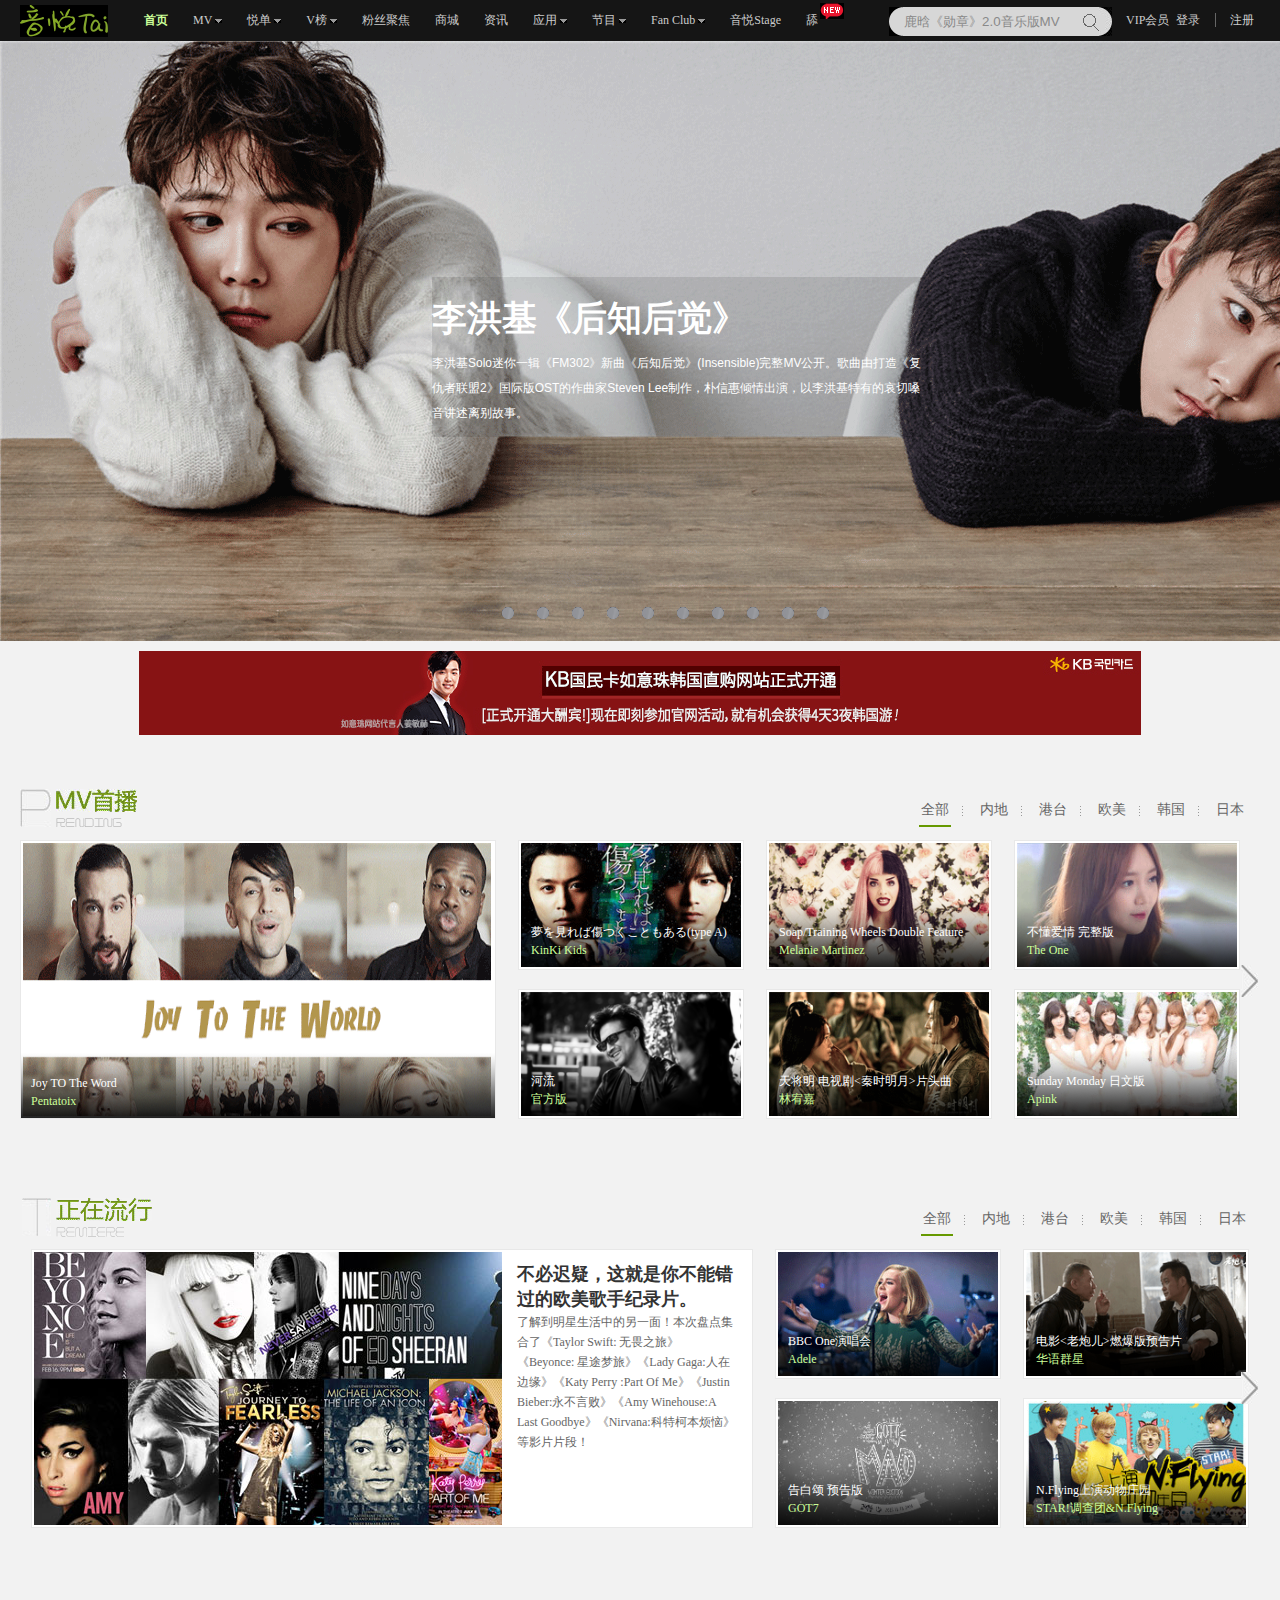
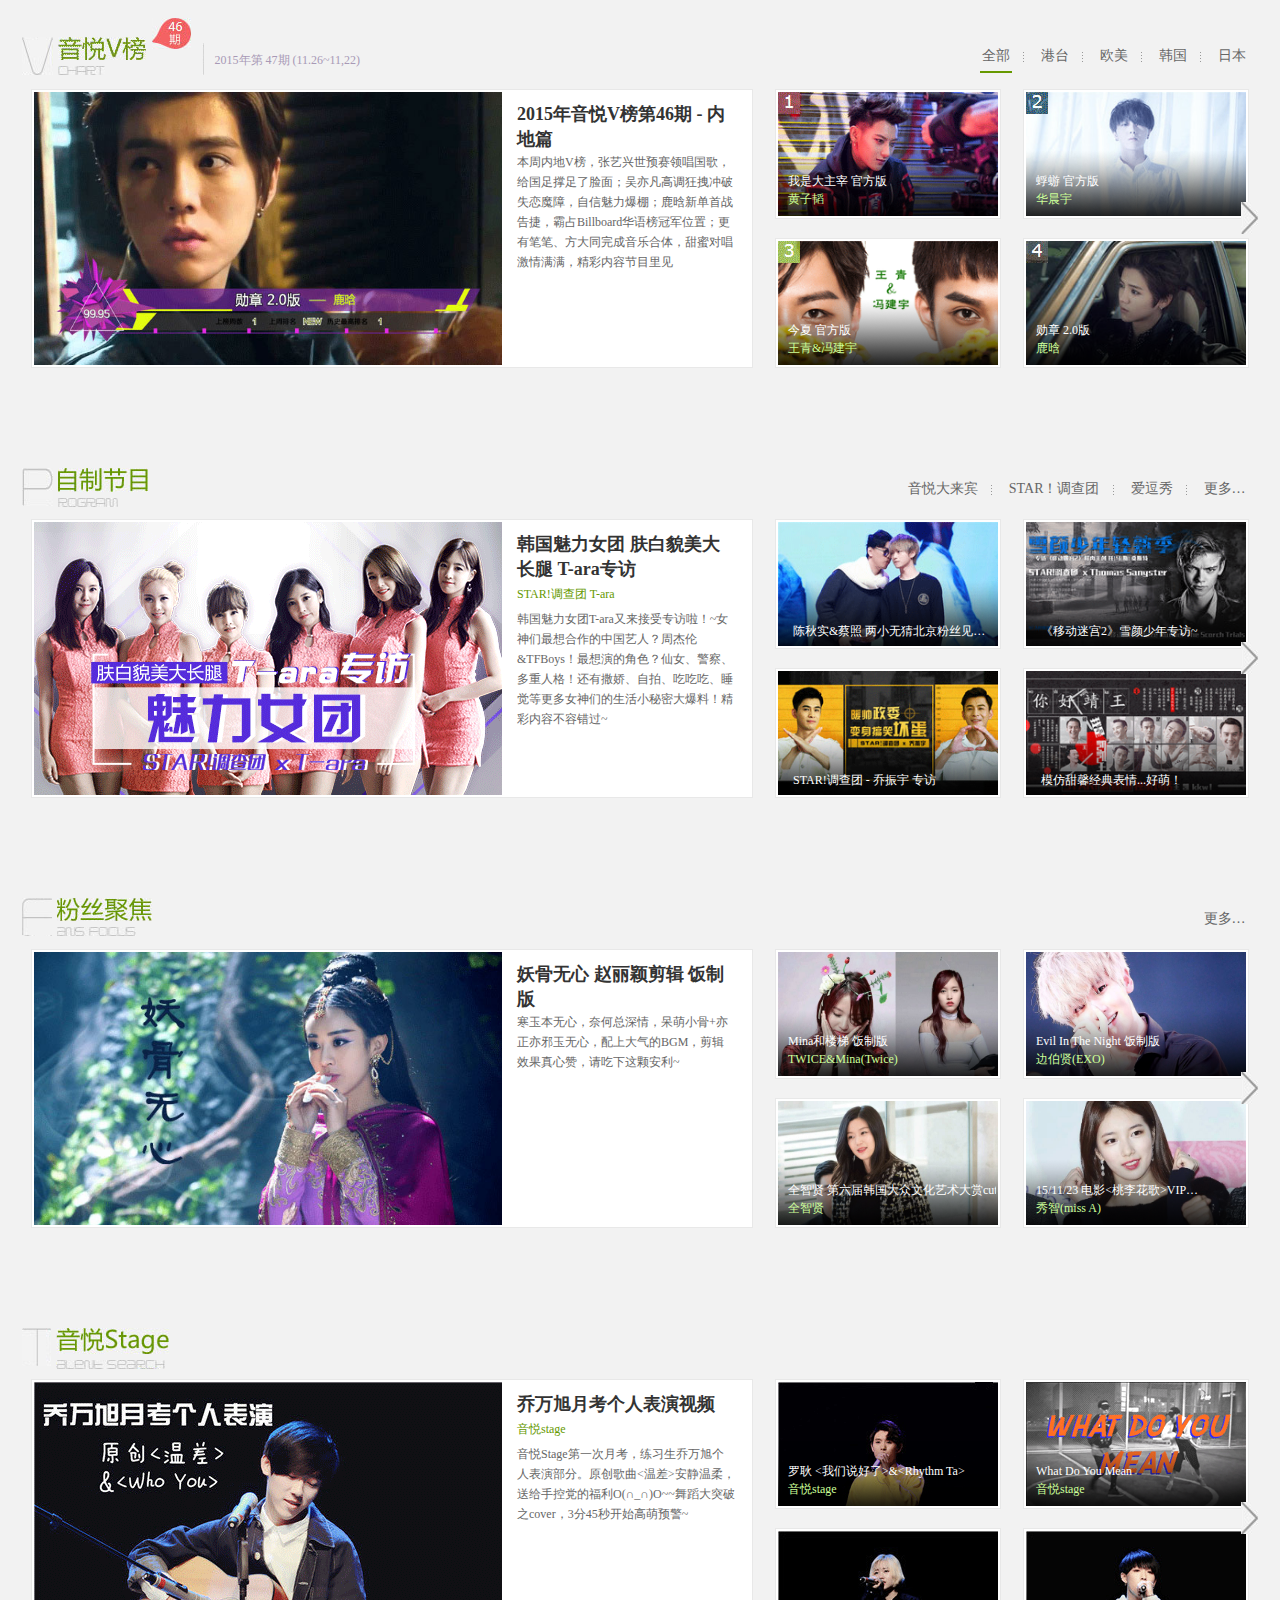
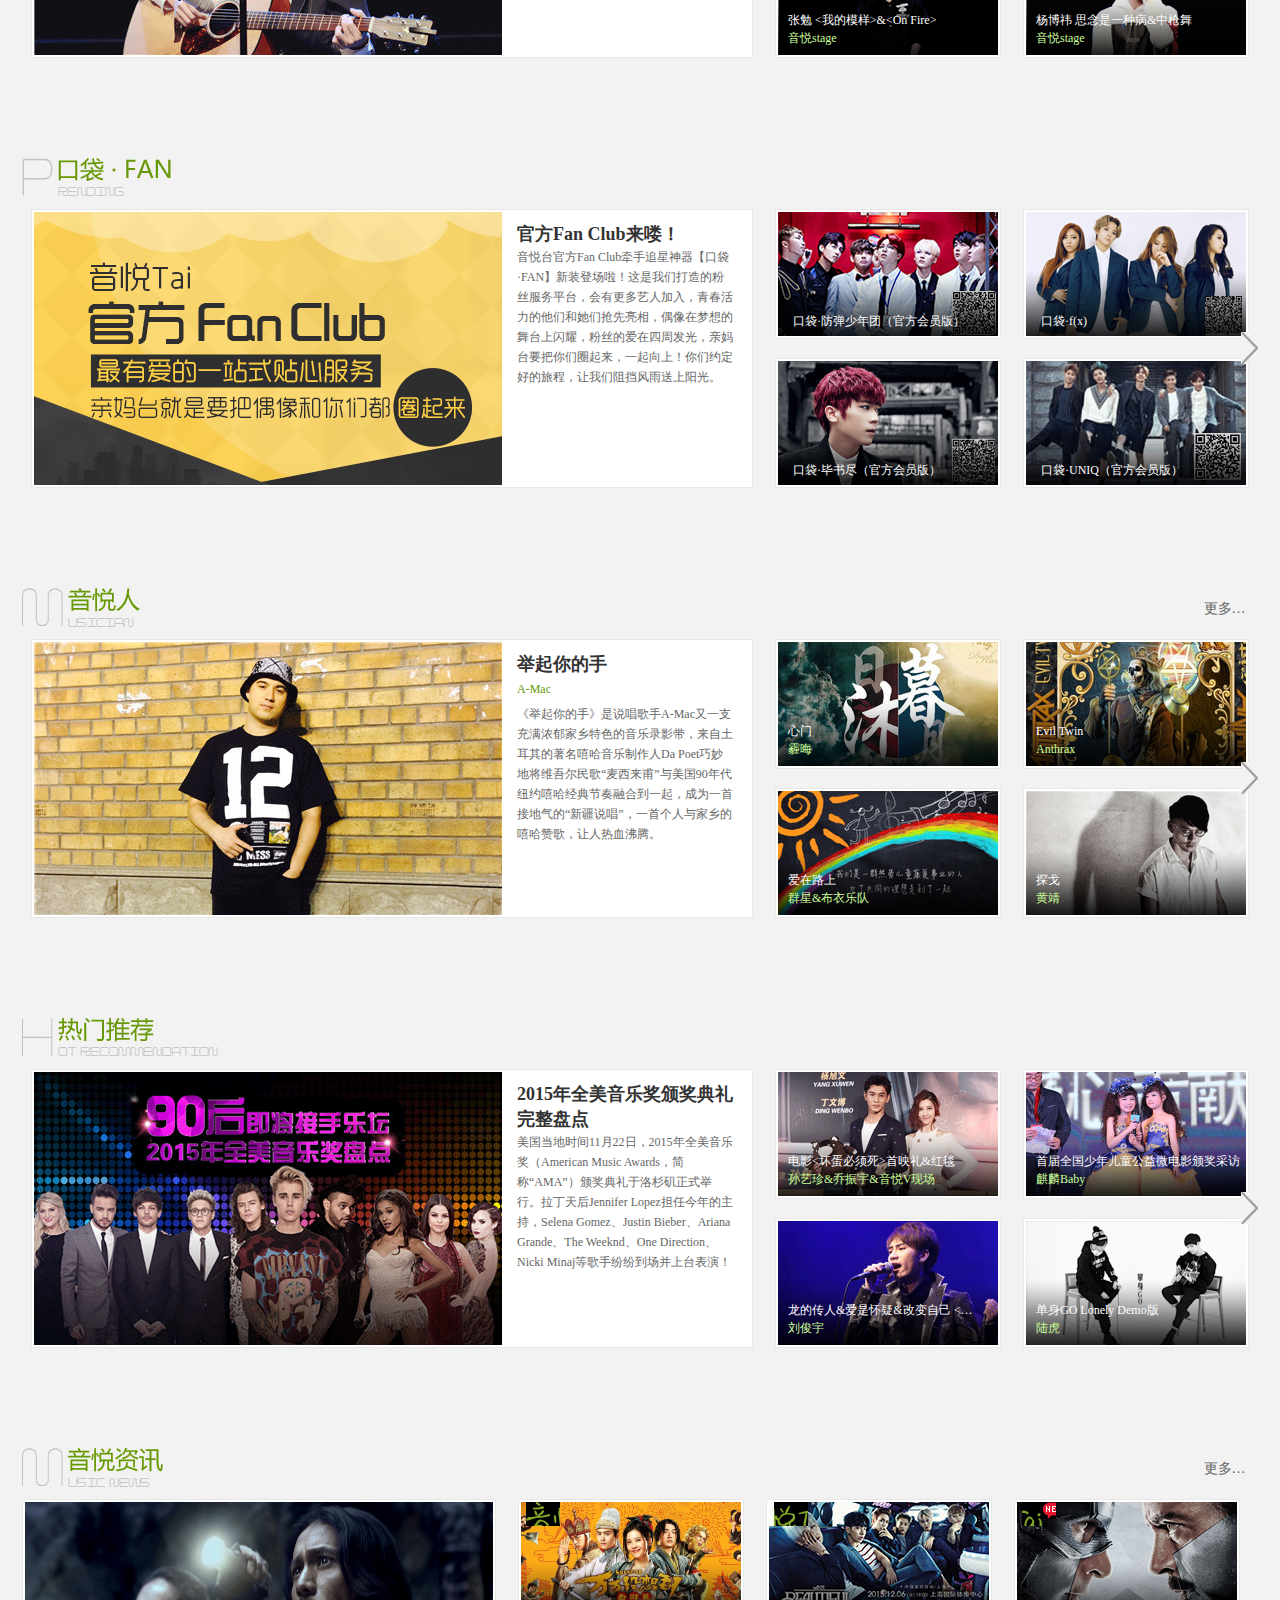
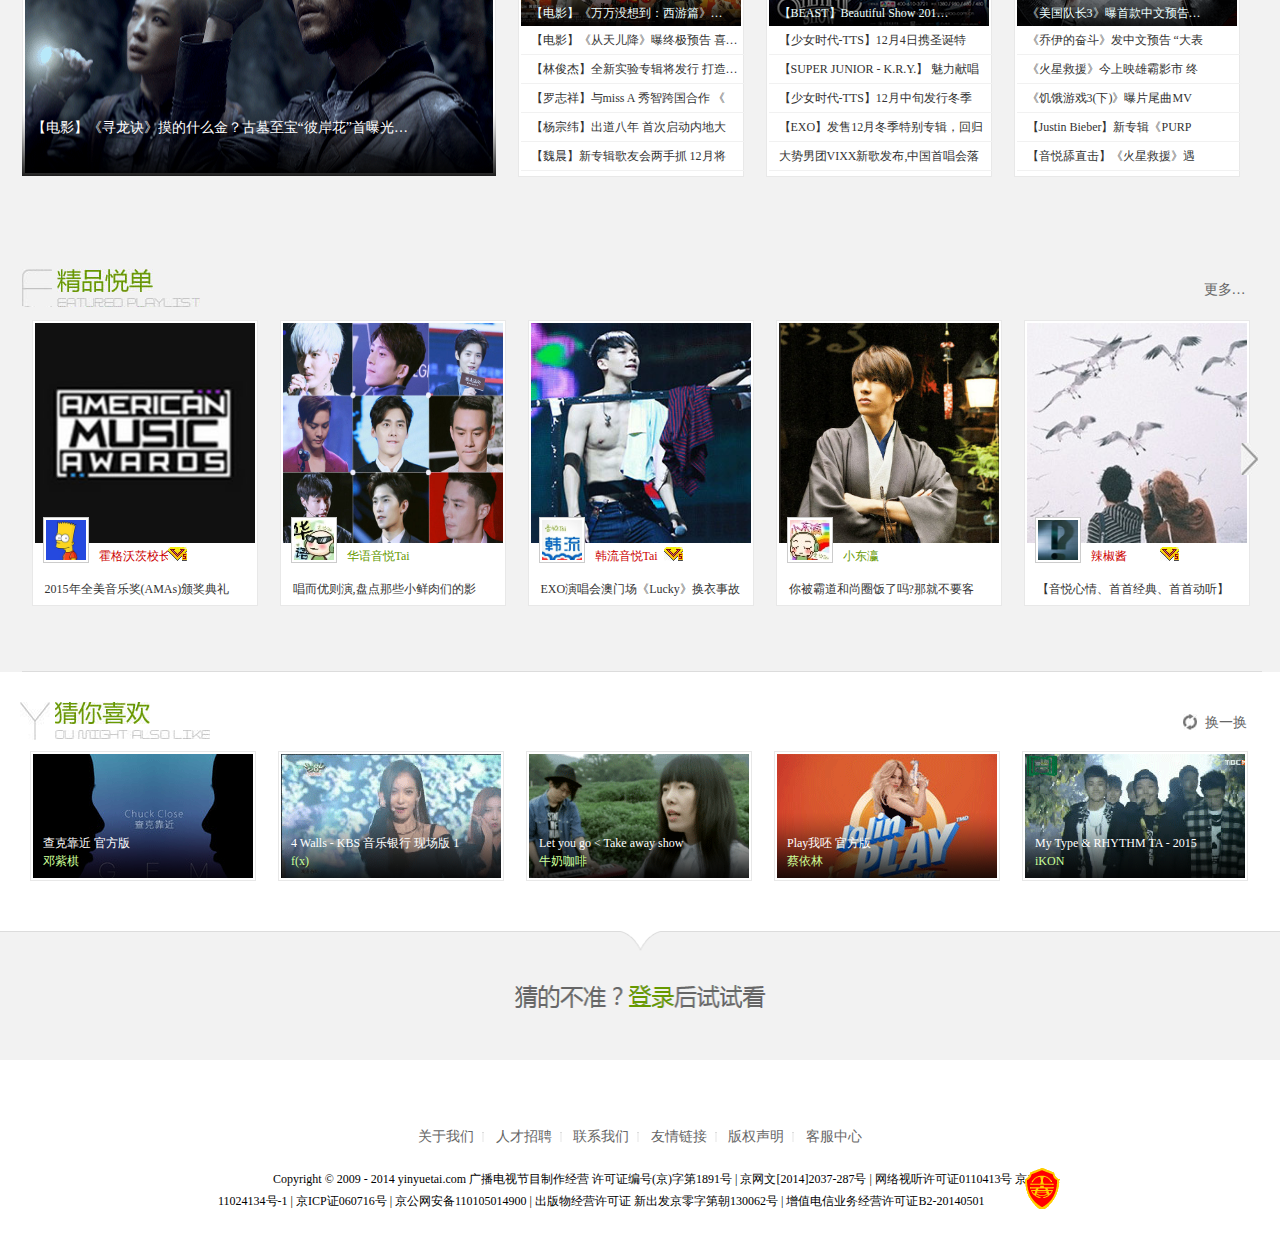
<file: index.html>
<!DOCTYPE html>
<html>
<head>
<meta charset="utf-8">
<title></title>
<script src="js/html5shiv.min.js"></script>
<script src="js/DD_belatedPNG_0.0.8a.js"></script>
<script src="js/jquery-2.2.1.js" ></script>
<script src="js/yinyuetai.js" ></script>
<script>
DD_belatedPNG.fix('.mask,img');
</script>
<link href="css/music.css" rel="stylesheet"/>
</head>
<body>
<div class="header">
	<div class="content">
		<h1><a href="#" class="img">音悦台</a></h1>
		<ul class="nav">
			<li class="navtop M1">
				<a href="#" class="color">首页</a>
			</li>
			<li class="navtop">
				<span class="M1"><a href="MV.html" target="_blank">MV</a></span>
				<b class="f1"></b>
				<ul class="nav1">
					<li><a href="#">MV频道</a></li>
					<li><a href="#">推荐MV</a></li>
					<li><a href="#">全部MV</a></li>
				</ul>
		  </li>
			<li class="navtop">
				<span class="M1"><a href="#">悦单</a></span>
				<b class="f1"></b>
				<ul class="nav1">
					<li><a href="#">推荐悦单</a></li>
					<li><a href="#">悦单达人</a></li>
					<li><a href="#">全部悦单</a></li>
				</ul>
		  </li>
			<li class="navtop">
				<span class="M1"><a href="V.html" target="_blank">V榜</a></span>
				<b class="f1"></b>
				<ul class="nav1">
					<li><a href="#">聚焦</a></li>
					<li><a href="#">打榜动态</a></li>
					<li><a href="#">周单top20</a></li>
					<li><a href="#">月单top10</a></li>
				</ul>
		  </li>
			<li class="navtop M1">
				<a href="#">粉丝聚焦</a>
			</li>
			<li class="navtop M1">
				<a href="#">商城</a>
			</li>
			<li class="navtop M1">
				<a href="#">资讯</a>
			</li>
			<li class="navtop">
					<span class="M1"><a href="#">应用</a></span>
					<b class="f1"></b>
				<ul class="nav1">
					<li><a href="#">移动客户端</a></li>
					<li><a href="#">舔</a></li>
					<li><a href="#">音悦TV</a></li>
					<li><a href="#">桌面客户端</a></li>
				</ul>
		  </li>
			<li class="navtop">
				<span class="M1"><a href="#">节目</a></span>
				<b class="f1"></b>
				<ul class="nav1">
					<li><a href="#">点播节目</a></li>
					<li><a href="#">直播节目</a></li>
				</ul>
		  </li>
			<li class="navtop">
					<span class="M1"><a href="#">Fan Club</a></span>
					<b class="f1"></b>
				<ul class="nav1">
					<li><a href="#">Fan Club</a></li>
					<li><a href="#">口袋 FAN</a></li>
				</ul>
		  </li>
			<li class="navtop M1">
				<a href="#">音悦Stage</a>
			</li>
			<li class="navtop M1">
				<span><a href="#" class="NEW"></a></span>
				<a href="#">舔</a>
			</li>
		</ul>
		<div class="search">
			<div class="left"></div>
			<div class="right"></div>
			<div class="searchR">
				<input type="text" value="鹿晗《勋章》2.0音乐版MV" name="search" />
			</div>
			<input type="submit" value=""  class="submit"/>
		</div>
		<div class="nav2">
			<a href="#" class="login">登录</a>
			<a href="#">注册</a>
		</div>
		<div class="navright" style="width:50px;">
			<a href="#">VIP会员</a>
		</div>
	</div>
</div>
<div class="picimg">
		<span class="mask"></span>
		<div class="music">
			<a href="#" class="index1">
				<span>李洪基《后知后觉》</span>
			</a>
			<a href="#" class="index2">
				<span>李洪基Solo迷你一辑《FM302》新曲《后知后觉》(Insensible)完整MV公开。歌曲由打造《复仇者联盟2》国际版OST的作曲家Steven Lee制作，朴信惠倾情出演，以李洪基特有的哀切嗓音讲述离别故事。</span>
			</a>
		</div>
		<div class="dotlist">
				<a href="#" class="dot"></a>
				<a href="#" class="dot"></a>
				<a href="#" class="dot"></a>
				<a href="#" class="dot"></a>
				<a href="#" class="dot"></a>
				<a href="#" class="dot"></a>
				<a href="#" class="dot"></a>
				<a href="#" class="dot"></a>
				<a href="#" class="dot"></a>
				<a href="#" class="dot"></a>
		</div>
	</div>
<section class="textlist">
	<div class="represent">
			<a href="#">
				<img src="img/kb.png">
			</a>
	</div>
	<ul class="TEXTlist">
		<li class="popularlist">
			<div class="premiere">
				<header>
					<div class="Pleft">
						<span class="P"></span>
						<div>
							<a href="#">
								<h3>MV首播</h3>
								<span class="TU"></span>
							</a>
						</div>
					</div>
					<div class="Pright">
						<a href="#" class="All">全部</a><span></span>
						<a href="#" class="change">内地</a><span></span>
						<a href="#" class="change">港台</a><span></span>
						<a href="#" class="change">欧美</a><span></span>
						<a href="#" class="change">韩国</a><span></span>
						<a href="#" class="change">日本</a>
					</div>
				</header>
				<div class="pictext">
					<div class="pic1">
						<a href="#">
							<img src="img/t.png">
						</a>
						<div class="mask">
							<a href="#">
								<span class="name">Joy TO The Word</span>
								<span class="singer">Pentatoix</span>
							</a>
						</div>
					</div>
					<ul class="image">
						<li class="box">
							<div class="img">
								<a href="#">
									<img src="img/o.png">
								</a>
								<div class="mask">
									<a href="#">
										<span class="name">夢を見れば傷つくこともある(type A)</span>
										<span class="singer">KinKi Kids</span>
									</a>
								</div>
							</div>
						</li>
						<li class="box">
							<div class="img">
								<a href="#">
									<img src="img/p.png">
								</a>
								<div class="mask">
									<a href="#">
										<span class="name">Soap/Training Wheels Double Feature</span>
										<span class="singer">Melanie Martinez</span>
									</a>
								</div>
							</div>
						</li>
						<li class="box special">
							<div class="img">
								<a href="#">
									<img src="img/d.png">
								</a>
								<div class="mask">
									<a href="#">
										<span class="name">不懂爱情 完整版</span>
										<span class="singer">The One</span>
									</a>
								</div>
							</div>
						</li>
						<li class="box">
							<div class="img">
								<a href="#">
									<img src="img/s.png">
								</a>
								<div class="mask">
									<a href="#">
										<span class="name">河流</span>
										<span class="singer">官方版</span>
									</a>
								</div>
							</div>
						</li>
						<li class="box">
							<div class="img">
								<a href="#">
									<img src="img/i.png">
								</a>
								<div class="mask">
									<a href="#">
										<span class="name">天将明 电视剧&lt;秦时明月&gt;片头曲</span>
										<span class="singer">林宥嘉</span>
									</a>
								</div>
							</div>
						</li>
						<li class="box special">
							<div class="img">
								<a href="#">
									<img src="img/l.png">
								</a>
								<div class="mask">
									<a href="#">
										<span class="name">Sunday Monday 日文版</span>
										<span class="singer">Apink</span>
									</a>
								</div>
							</div>
						</li>
					</ul>
				</div>
				<a href="#">
					<span class="trangle1"></span>
				</a>
			</div>
		</li>
		<li class="popularlist">
			<div class="popular">
				<header class="headtop">
					<div class="Pleft">
						<span class="T P"></span>
						<div class="icon">
							<a href="#">
								<h3>正在流行</h3>
								<span class="TU"></span>
							</a>
						</div>
					</div>
					<div class="Pright">
						<a href="#" class="All">全部</a><span></span>
						<a href="#" class="change">内地</a><span></span>
						<a href="#" class="change">港台</a><span></span>
						<a href="#" class="change">欧美</a><span></span>
						<a href="#" class="change">韩国</a><span></span>
						<a href="#" class="change">日本</a>
					</div>
			   </header>
				<div class="introduce">
					<div class="interview">
						<a href="#">
							<img src="img/lx.jpg">
						</a>
						<div class="icoright">
							<a href="#">
								<h4>不必迟疑，这就是你不能错过的欧美歌手纪录片。</h4>
							</a>
								<p>了解到明星生活中的另一面！本次盘点集合了《Taylor Swift: 无畏之旅》《Beyonce: 星途梦旅》《Lady Gaga:人在边缘》《Katy Perry :Part Of Me》《Justin Bieber:永不言败》《Amy Winehouse:A Last Goodbye》《Nirvana:科特柯本烦恼》等影片片段！</p>
						</div>
					</div>
					<ul class="video">
						<li class="box">
							<div class="img">
								<a href="#">
									<img src="img/a.png">
								</a>
								<div class="mask">
									<a href="#">
										<span class="name">BBC One演唱会</span>
										<span class="singer">Adele</span>
									</a>
								</div>
							</div>
						</li>
						<li class="box beyond">
							<div class="img">
								<a href="#">
									<img src="img/f.png">
								</a>
								<div class="mask">
									<a href="#">
										<span class="name">电影&lt;老炮儿&gt;燃爆版预告片</span>
										<span class="singer">华语群星</span>
									</a>
								</div>
							</div>
						</li>
						<li class="box">
							<div class="img">
								<a href="#">
									<img src="img/g.png">
								</a>
								<div class="mask">
									<a href="#">
										<span class="name">告白颂 预告版</span>
										<span class="singer">GOT7</span>
									</a>
								</div>
							</div>
						</li>
						<li class="box beyond">
							<div class="img"> 
								<a href="#">
									<img src="img/n.png">
								</a>
								<div class="mask">
									<a href="#">
										<span class="name">N.Flying上演动物庄园</span>
										<span class="singer">STAR!调查团&amp;N.Flying</span>
									</a>
								</div>
							</div>
						</li>
					</ul>
			   </div>
				<a href="#">
					<span class="trangle2"></span>
				</a>
			</div>
		</li>
		<li class="popularlist">
			<div class="popular  iconR">
				<header class="headtop TOPL">
					<div class="Pleft notice">
						<span class="P"></span>
						<div class="icon iconB">
							<a href="#">
								<h3>音乐V榜</h3>
								<span class="TU"></span>
								<span class="bar"></span>
							<span class="sort"></span>						
							</a>					
						</div>
						<time><a href="#">2015年第 47期 (11.26~11,22)</a></time>
					</div>
					<div class="Pright NavRinght">
						<a href="#" class="All">全部</a><span></span>
						<a href="#" class="change">港台</a><span></span>
						<a href="#" class="change">欧美</a><span></span>
						<a href="#" class="change">韩国</a><span></span>
						<a href="#" class="change">日本</a>					
					</div>
				</header>
				<div class="introduce">
					<div class="interview">
						<a href="#">
							<img src="img/hp.jpg">						
						</a>
						<div class="icoright">
							<a href="#">
								<h4>2015年音悦V榜第46期 - 内地篇</h4>
							</a>
								<p>本周内地V榜，张艺兴世预赛领唱国歌，给国足撑足了脸面；吴亦凡高调狂拽冲破失恋魔障，自信魅力爆棚；鹿晗新单首战告捷，霸占Billboard华语榜冠军位置；更有笔笔、方大同完成音乐合体，甜蜜对唱激情满满，精彩内容节目里见</p>
						</div>
					</div>
					<ul class="video">
						<li class="box">
							<div class="img Videoico">
								<a href="#">
									<img src="img/io.png">								
								</a>
								<div class="mask">
									<a href="#">
										<span class="icO"></span>
										<span class="name">我是大主宰&nbsp;官方版</span>
										<span class="singer">黄子韬</span>									
									</a>							
								</div>
							</div>
						</li>
						<li class="box beyond">
							<div class="img Videoico">
								<a href="#">
									<img src="img/hc.png">								
								</a>
								<div class="mask">
									<a href="#">
										<span class="icO icO1"></span>
										<span class="name">蜉蝣 官方版</span>
										<span class="singer">华晨宇</span>									
									</a>								
								</div>
							</div>
						</li>
						<li class="box">
							<div class="img Videoico">
								<a href="#">
									<img src="img/as.png">								
								</a>
								<div class="mask">
									<a href="#">
										<span class="icO icO2"></span>
										<span class="name">今夏 官方版</span>
										<span class="singer">王青&amp;冯建宇</span>									
									</a>						
								</div>
							</div>
						</li>
						<li class="box beyond">
							<div class="img Videoico"> 
								<a href="#">
									<img src="img/gt.jpg">								
								</a>
								<div class="mask">
									<a href="#">
										<span class="icO icO3"></span>
										<span class="name">勋章 2.0版</span>
										<span class="singer">鹿晗</span>									
									</a>								
								</div>
							</div>
						</li>
					</ul>
				</div>
				<a href="#">
					<span class="trangle2"></span>
				</a>
			</div>
		</li>
		<li class="popularlist">
			<div class="popular">
				<header class="headtop">
				<div class="Pleft letter">
					<span class="P"></span>
					<div>
						<a href="#">
							<h3>自制节目</h3>
							<span class="TU"></span>
						</a>
					</div>
				</div>
				<div class="Pright">
					<a href="#" class="change">音悦大来宾</a><span></span>
					<a href="#" class="change">STAR！调查团</a><span></span>
					<a href="#" class="change">爱逗秀</a><span></span>
					<a href="#" class="change">更多…</a>
				</div>
			  </header>
				<div class="introduce">
					<div class="interview">
						<a href="#">
							<img src="img/tr.png">
						</a>
						<div class="icoright">
							<a href="#">
								<h4>韩国魅力女团 肤白貌美大长腿 T-ara专访</h4>
								<p class="title">STAR!调查团 T-ara</p>
							</a>
								<p>韩国魅力女团T-ara又来接受专访啦！~女神们最想合作的中国艺人？周杰伦&amp;TFBoys！最想演的角色？仙女、警察、多重人格！还有撒娇、自拍、吃吃吃、睡觉等更多女神们的生活小秘密大爆料！精彩内容不容错过~</p>
						</div>
					</div>
					<ul class="video Item">
						<li class="box">
							<div class="img">
								<a href="#">
									<img src="img/15.png">
								</a>
								<div class="mask">
									<a href="#">
										<span class="name">陈秋实&amp;蔡照 两小无猜北京粉丝见…</span>
									</a>
								</div>
							</div>
						</li>
						<li class="box beyond">
							<div class="img">
								<a href="#">
									<img src="img/16.png">
								</a>
								<div class="mask">
									<a href="#">
										<span class="name">《移动迷宫2》雪颜少年专访~</span>
									</a>
								</div>
							</div>
						</li>
						<li class="box">
							<div class="img">
								<a href="#">
									<img src="img/17.png">
								</a>
								<div class="mask">
									<a href="#">
										<span class="name">STAR!调查团 -  乔振宇 专访</span>
									</a>
								</div>
							</div>
						</li>
						<li class="box beyond">
							<div class="img"> 
								<a href="#">
									<img src="img/18.png">
								</a>
								<div class="mask">
									<a href="#">
										<span class="name">模仿甜馨经典表情...好萌！</span>
									</a>
								</div>
							</div>
						</li>
					</ul>
			  </div>
				<a href="#">
					<span class="trangle2"></span>
				</a>
			</div>
		</li>
		<li class="popularlist">		
			<div class="popular">
				<header class="headtop">
						<div class="Pleft">
							<span class="P F"></span>
							<div class="icon fans">
								<a href="#">
									<h3>粉丝聚焦</h3>
									<span class="TU"></span>
								</a>
							</div>
						</div>
						<div class="Pright">
							<a href="#" class="Japan change">更多…</a>
						</div>
			  </header>
				<div class="introduce">
					<div class="interview">
						<a href="#">
							<img src="img/fs.jpg">
						</a>
						<div class="icoright">
							<a href="#">
								<h4>妖骨无心 赵丽颖剪辑 饭制版</h4>
							</a>
								<p>寒玉本无心，奈何总深情，呆萌小骨+亦正亦邪玉无心，配上大气的BGM，剪辑效果真心赞，请吃下这颗安利~ </p>
						</div>
					</div>
					<ul class="video">
						<li class="box">
							<div class="img">
								<a href="#">
									<img src="img/an.jpg">
								</a>
								<div class="mask">
									<a href="#">
										<span class="name">Mina和楼梯 饭制版</span>
										<span class="singer">TWICE&amp;Mina(Twice)</span>
									</a>
								</div>
							</div>
						</li>
						<li class="box beyond">
							<div class="img">
								<a href="#">
									<img src="img/bx.jpg">
								</a>
								<div class="mask">
									<a href="#">
										<span class="name">Evil In The Night 饭制版</span>
										<span class="singer">边伯贤(EXO)</span>
									</a>
								</div>
							</div>
						</li>
						<li class="box">
							<div class="img">
								<a href="#">
									<img src="img/ns.jpg">
								</a>
								<div class="mask">
									<a href="#">
										<span class="name"> 全智贤 第六届韩国大众文化艺术大赏cut 中文字幕</span>
										<span class="singer">全智贤</span>
									</a>
								</div>
							</div>
						</li>
						<li class="box beyond">
							<div class="img"> 
								<a href="#">
									<img src="img/xz.jpg">
								</a>
								<div class="mask">
									<a href="#">
										<span class="name">15/11/23 电影&lt;桃李花歌&gt;VIP…</span>
										<span class="singer">秀智(miss A)</span>
									</a>
								</div>
							</div>
						</li>
					</ul>
			  </div>
				<a href="#">
					<span class="trangle2"></span>
				</a>
			</div>
		</li>
		<li class="popularlist">
			<div class="popular">
				<header class="headtop">
						<div class="Pleft stage">
							<span class="T P"></span>
							<div class="icon">
								<a href="#">
									<h3>音悦Stage</h3>
									<span class="TU"></span>
								</a>
							</div>
						</div>
			  </header>
				<div class="introduce">
					<div class="interview">
						<a href="#">
							<img src="img/lt.png">
						</a>
						<div class="icoright">
							<a href="#">
								<h4>乔万旭月考个人表演视频</h4>
								<p class="title">音悦stage</p>
							</a>
								<p>音悦Stage第一次月考，练习生乔万旭个人表演部分。原创歌曲&lt;温差&gt;安静温柔，送给手控党的福利O(∩_∩)O~~舞蹈大突破之cover，3分45秒开始高萌预警~</p>
						</div>
					</div>
					<ul class="video">
						<li class="box">
							<div class="img">
								<a href="#">
									<img src="img/19.png">
								</a>
								<div class="mask">
									<a href="#">
										<span class="name">罗耿 &lt;我们说好了&gt;&amp;&lt;Rhythm Ta&gt;</span>
										<span class="singer">音悦stage</span>
									</a>
								</div>
							</div>
						</li>
						<li class="box beyond">
							<div class="img">
								<a href="#">
									<img src="img/20.png">
								</a>
								<div class="mask">
									<a href="#">
										<span class="name">What Do You Mean</span>
										<span class="singer">音悦stage</span>
									</a>
								</div>
							</div>
						</li>
						<li class="box">
							<div class="img">
								<a href="#">
									<img src="img/21.png">
								</a>
								<div class="mask">
									<a href="#">
										<span class="name">张勉 &lt;我的模样&gt;&amp;&lt;On Fire&gt;</span>
										<span class="singer">音悦stage</span>
									</a>
								</div>
							</div>
						</li>
						<li class="box beyond">
							<div class="img"> 
								<a href="#">
									<img src="img/22.png">
								</a>
								<div class="mask">
									<a href="#">
										<span class="name">杨博祎 思念是一种病&amp;中枪舞</span>
										<span class="singer">音悦stage</span>
									</a>
								</div>
							</div>
						</li>
					</ul>
			  </div>
				<a href="#">
					<span class="trangle2"></span>
				</a>
			</div>
		</li>
		<li class="popularlist">
			<div class="popular">
				<header class="headtop">
				<div class="Pleft FAN">
					<span class="P"></span>
					<div>
						<a href="#">
							<h3>口袋.FAN</h3>
							<span class="TU"></span>
						</a>
					</div>
				</div>
			  </header>
				<div class="introduce">
					<div class="interview">
						<a href="#">
							<img src="img/23.png">
						</a>
						<div class="icoright">
							<a href="#">
								<h4>官方Fan Club来喽！</h4>
							</a>
								<p>音悦台官方Fan Club牵手追星神器【口袋·FAN】新装登场啦！这是我们打造的粉丝服务平台，会有更多艺人加入，青春活力的他们和她们抢先亮相，偶像在梦想的舞台上闪耀，粉丝的爱在四周发光，亲妈台要把你们圈起来，一起向上！你们约定好的旅程，让我们阻挡风雨送上阳光。</p>
						</div>
					</div>
					<ul class="video Item">
						<li class="box">
							<div class="img">
								<a href="#">
									<img src="img/24.png">
								</a>
								<div class="mask">
									<a href="#">
										<span class="name">口袋·防弹少年团（官方会员版）</span>
									</a>
								</div>
							</div>
						</li>
						<li class="box beyond">
							<div class="img">
								<a href="#">
									<img src="img/25.png">
								</a>
								<div class="mask">
									<a href="#">
										<span class="name">口袋·f(x)</span>
									</a>
								</div>
							</div>
						</li>
						<li class="box">
							<div class="img">
								<a href="#">
									<img src="img/26.png">
								</a>
								<div class="mask">
									<a href="#">
										<span class="name">口袋·毕书尽（官方会员版）</span>
									</a>
								</div>
							</div>
						</li>
						<li class="box beyond">
							<div class="img"> 
								<a href="#">
									<img src="img/27.png">
								</a>
								<div class="mask">
									<a href="#">
										<span class="name">口袋·UNIQ（官方会员版）</span>
									</a>
								</div>
							</div>
						</li>
					</ul>
			  </div>
				<a href="#">
					<span class="trangle2"></span>
				</a>
			</div>
		</li>
		<li class="popularlist">
			<div class="popular">
				<header class="headtop">
						<div class="Pleft Sound">
							<span class="P M"></span>
							<div class="icon">
								<h3>音悦人</h3>
								<span class="TU"></span>
							</div>
						</div>
						<div class="Pright">
							<a href="#" class="Japan change">更多…</a>
						</div>
			  </header>
				<div class="introduce">
					<div class="interview">
						<a href="#">
							<img src="img/28.png">
						</a>
						<div class="icoright">
							<a href="#">
								<h4>举起你的手</h4>
								<p class="title">A-Mac</p>
							</a>
								<p>《举起你的手》是说唱歌手A-Mac又一支充满浓郁家乡特色的音乐录影带，来自土耳其的著名嘻哈音乐制作人Da Poet巧妙地将维吾尔民歌“麦西来甫”与美国90年代纽约嘻哈经典节奏融合到一起，成为一首接地气的“新疆说唱”，一首个人与家乡的嘻哈赞歌，让人热血沸腾。</p>
						</div>
					</div>
					<ul class="video">
						<li class="box">
							<div class="img">
								<a href="#">
									<img src="img/29.png">
								</a>
								<div class="mask">
									<a href="#">
										<span class="name">心门</span>
										<span class="singer">霾晦</span>
									</a>
								</div>
							</div>
						</li>
						<li class="box beyond">
							<div class="img">
								<a href="#">
									<img src="img/30.png">
								</a>
								<div class="mask">
									<a href="#">
										<span class="name">Evil Twin</span>
										<span class="singer">Anthrax</span>
									</a>
								</div>
							</div>
						</li>
						<li class="box">
							<div class="img">
								<a href="#">
									<img src="img/31.png">
								</a>
								<div class="mask">
									<a href="#">
										<span class="name">爱在路上</span>
										<span class="singer">群星&amp;布衣乐队</span>
									</a>
								</div>
							</div>
						</li>
						<li class="box beyond">
							<div class="img"> 
								<a href="#">
									<img src="img/32.png">
								</a>
								<div class="mask">
									<a href="#">
										<span class="name">探戈</span>
										<span class="singer">黄靖</span>
									</a>
								</div>
							</div>
						</li>
					</ul>
			  </div>
				<a href="#">
					<span class="trangle2"></span>
				</a>
			</div>
		</li>
		<li class="popularlist">
			<div class="popular">
				<header class="headtop">
				<div class="Pleft HOT">
					<a href="#">
						<span class="p H"></span>
						<h3>热门推荐</h3>
						<span class="TU"></span>
					</a>
				</div>
			  </header>
				<div class="introduce">
					<div class="interview">
						<a href="#">
							<img src="img/33.png">
						</a>
						<div class="icoright">
							<a href="#">
								<h4>2015年全美音乐奖颁奖典礼完整盘点</h4>
							</a>
								<p>美国当地时间11月22日，2015年全美音乐奖（American Music Awards，简称“AMA”）颁奖典礼于洛杉矶正式举行。拉丁天后Jennifer Lopez担任今年的主持，Selena Gomez、Justin Bieber、Ariana Grande、The Weeknd、One Direction、Nicki Minaj等歌手纷纷到场并上台表演！</p>
						</div>
					</div>
					<ul class="video">
						<li class="box">
							<div class="img">
								<a href="#">
									<img src="img/34.png">
								</a>
								<div class="mask">
									<a href="#">
										<span class="name">电影&lt;坏蛋必须死&gt;首映礼&amp;红毯</span>
										<span class="singer">孙艺珍&amp;乔振宇&amp;音悦V现场</span>
									</a>
								</div>
							</div>
						</li>
						<li class="box beyond">
							<div class="img">
								<a href="#">
									<img src="img/35.png">
								</a>
								<div class="mask">
									<a href="#">
										<span class="name">首届全国少年儿童公益微电影颁奖采访</span>
										<span class="singer">麒麟Baby</span>
									</a>
								</div>
							</div>
						</li>
						<li class="box">
							<div class="img">
								<a href="#">
									<img src="img/36.png">
								</a>
								<div class="mask">
									<a href="#">
										<span class="name">龙的传人&amp;爱是怀疑&amp;改变自己 &lt;…</span>
										<span class="singer">刘俊宇</span>
									</a>
								</div>
							</div>
						</li>
						<li class="box beyond">
							<div class="img"> 
								<a href="#">
									<img src="img/37.png">
								</a>
								<div class="mask">
									<a href="#">
										<span class="name">单身GO Lonely Demo版</span>
										<span class="singer">陆虎</span>
									</a>
								</div>
							</div>
						</li>
					</ul>
			  </div>
				<a href="#">
					<span class="trangle2"></span>
				</a>
			</div>
		</li>
		<li class="popularlist">
			<div class="popular">
				<header class="headtop">
					<div class="Pleft message">
						<span class="P M"></span>
						<div class="icon">
							<a href="#">
								<h3>音悦资讯</h3>
								<span class="TU"></span>
							</a>
						</div>
					</div>
					<div class="Pright">
						<a href="#" class="Japan change">更多…</a>
					</div>
				 </header>
				<div class="connect">
					<div class="tbodyL">
						<div class="tbody">
							<a href="#">
								<img src="img/38.png">
								<span class="mask"></span>
								<span class="singer">【电影】《寻龙诀》摸的什么金？古墓至宝“彼岸花”首曝光…</span>
							</a>
						</div>
					</div>
					<ul class="PIClist">
						<li class="movieRT">
							<div class="picmark">
								<a href="#">
									<img src="img/39.jpg">
									<span class="ico1"></span>
									<span class="mask"></span>
									<span class="name">【电影】《万万没想到：西游篇》…</span>
								</a>
							</div>
							<ul>
								<li><a href="#">【电影】《从天儿降》曝终极预告 喜…</a></li>
								<li><a href="#">【林俊杰】全新实验专辑将发行 打造…</a></li>
								<li><a href="#">【罗志祥】与miss A 秀智跨国合作 《</a></li>
								<li><a href="#">【杨宗纬】出道八年 首次启动内地大</a></li>
								<li><a href="#">【魏晨】新专辑歌友会两手抓 12月将</a></li>
							
							</ul>
						 </li>
							<li class="movieRT">
								<div class="picmark">
									<a href="#">
										<img src="img/sc.png">
										<span class="ico2"></span>
										<span class="mask"></span>
										<span class="name"> 【BEAST】Beautiful Show 201…</span>
									</a>
								</div>
							<ul>
								<li><a href="#">【少女时代-TTS】12月4日携圣诞特</a></li>
								<li><a href="#">【SUPER JUNIOR - K.R.Y.】 魅力献唱</a></li>
								<li><a href="#">【少女时代-TTS】12月中旬发行冬季</a></li>
								<li><a href="#">【EXO】发售12月冬季特别专辑，回归</a></li>
								<li><a href="#">大势男团VIXX新歌发布,中国首唱会落</a></li>
							
							</ul>
						   </li>
							<li class="movieRT boxRt ">
								<div class="picmark">
									<a href="#">
										<img src="img/bb.png">
										<span class="ico3"></span>
										<span class="mask"></span>
										<span class="name">《美国队长3》曝首款中文预告…</span>
									</a>
								</div>
								<ul>
									<li><a href="#">《乔伊的奋斗》发中文预告 “大表</a></li>
									<li><a href="#">《火星救援》今上映雄霸影市 终</a></li>
									<li><a href="#">《饥饿游戏3(下)》曝片尾曲MV </a></li>
									<li><a href="#">【Justin Bieber】新专辑《PURP</a></li>
									<li><a href="#">【音悦舔直击】《火星救援》遇</a></li>
								</ul>
						  </li>
					  </ul>
				</div>
			</div>
		</li>
		<li class="popularlist">
			<div class="popular">
				<header class="headtop">
						<div class="Pleft musicL">
							<span class="P F"></span>
							<div class="icon musicT">
								<a href="#">
									<h3>精品悦单</h3>
									<span class="TU"></span>
								</a>
							</div>
						</div>
						<div class="Pright">
							<a href="#" class="Japan change">更多…</a>
						</div>
				</header>
				<ul class="Singlelist">
					<li class="Yue">
						<div class="IMG">
							<a href="#">
								<img src="img/40.jpg">
							</a>
							<span class="insets">
								<a href="#">
									<img src="img/41.jpg">
								</a>
							</span>
							<p class="Red"><a href="#">霍格沃茨校长</a> <span></span></p>
							<strong><a href="#">2015年全美音乐奖(AMAs)颁奖典礼</a></strong>
						</div>
					</li>
					<li class="Yue">
						<div class="IMG">
							<a href="#">
								<img src="img/42.jpg">
							</a>
							<span class="insets">
								<a href="#">
									<img src="img/43.jpg">
								</a>
							</span>
							<p class="green"><a href="#">华语音悦Tai</a></p>
							<strong><a href="#">唱而优则演,盘点那些小鲜肉们的影</a></strong>
						</div>
					</li>
					<li class="Yue">
						<div class="IMG">
							<a href="#">
								<img src="img/44.jpg">
							</a>
							<span class="insets">
								<a href="#">
									<img src="img/45.jpg">
								</a>
							</span>
							<p class="Red"><a href="#">韩流音悦Tai</a> <span></span></p>
							<strong><a href="#">EXO演唱会澳门场《Lucky》换衣事故</a></strong>
						</div>
					</li>
					<li class="Yue">
						<div class="IMG">
							<a href="#">
								<img src="img/46.jpg">
							</a>
							<span class="insets">
								<a href="#">
									<img src="img/47.jpg">
								</a>
							</span>
							<p class="green"><a href="#">小东瀛</a></p>
							<strong><a href="#">你被霸道和尚圈饭了吗?那就不要客</a></strong>
						</div>
					</li>
					<li class="Yue">
						<div class="IMG">
							<a href="#">
								<img src="img/48.jpg">
							</a>
							<span class="insets">
								<a href="#">
									<img src="img/49.jpg">
								</a>
							</span>
							<p class="Red"><a href="#">辣椒酱</a> <span></span></p>
							<strong><a href="#">【音悦心情、首首经典、首首动听】</a></strong>
						</div>
					</li>
				</ul>
				<a href="#">
					<span class="trangle2"></span>
				</a>
			 </div>
		</li>
	</ul>
</section>
<section class="Like">
	<div class="Lcentent">
		<header>
			<div class="Pleft">
				<span class="P"></span>
				<div>
					<a href="#">
						<h3>猜你喜欢</h3>
						<span class="TU"></span>
					</a>
				</div>
			</div>
			<div class="Pright">
				<a href="#" class="change">换一换 <span></span></a>
			</div>
		</header>
		<ul class="Pictnet">
			<li class="Picsong">
				<div class="img">
					<a href="#">
						<img src="img/l1.png">
					</a>
					<div class="mask">
						<a href="#">
							<span class="name">查克靠近 官方版</span>
							<span class="singer">邓紫棋</span>
						</a>
					</div>
				</div>
			</li>
			<li class="Picsong">
				<div class="img">
					<a href="#">
						<img src="img/l2.png">
					</a>
					<div class="mask">
						<a href="#">
							<span class="name">4 Walls - KBS 音乐银行 现场版 1</span>
							<span class="singer">f(x)</span>
						</a>
					</div>
				</div>
			</li>
			<li class="Picsong">
				<div class="img">
					<a href="#">
						<img src="img/l3.png">
					</a>
					<div class="mask">
						<a href="#">
							<span class="name">Let you go &lt; Take away show</span>
							<span class="singer">牛奶咖啡</span>
						</a>
					</div>
				</div>
			</li>
			<li class="Picsong">
				<div class="img">
					<a href="#">
						<img src="img/l4.png">
					</a>
					<div class="mask">
						<a href="#">
							<span class="name">Play我呸 官方版</span>
							<span class="singer">蔡依林</span>
						</a>
					</div>
				</div>
			</li>
			<li class="Picsong">
				<div class="img">
					<a href="#">
						<img src="img/l5.png">
					</a>
					<div class="mask">
						<a href="#">
							<span class="name">My Type &amp; RHYTHM TA - 2015</span>
							<span class="singer">iKON</span>
						</a>
					</div>
				</div>
			</li>
		
		</ul>
	</div>
</section>
<div class="larger">
	<a href="#">
		<img src="img/dl.png">
	</a>
</div>
<footer class="bottom">
	<div class="link">
		<a href="#">关于我们</a><span></span>
		<a href="#">人才招聘</a><span></span>
		<a href="#">联系我们</a><span></span>
		<a href="#">友情链接</a><span></span>
		<a href="#">版权声明</a><span></span>
		<a href="#">客服中心</a></div>
	<p>Copyright © 2009 - 2014 yinyuetai.com 广播电视节目制作经营 许可证编号(京)字第1891号 | 京网文[2014]2037-287号 | 网络视听许可证0110413号
京ICP备11024134号-1 | 京ICP证060716号 | 京公网安备110105014900 | 出版物经营许可证 新出发京零字第朝130062号 | 增值电信业务经营许可证B2-20140501 </p>
	<span class="pic"></span></footer>
</body>
</html>
</file>
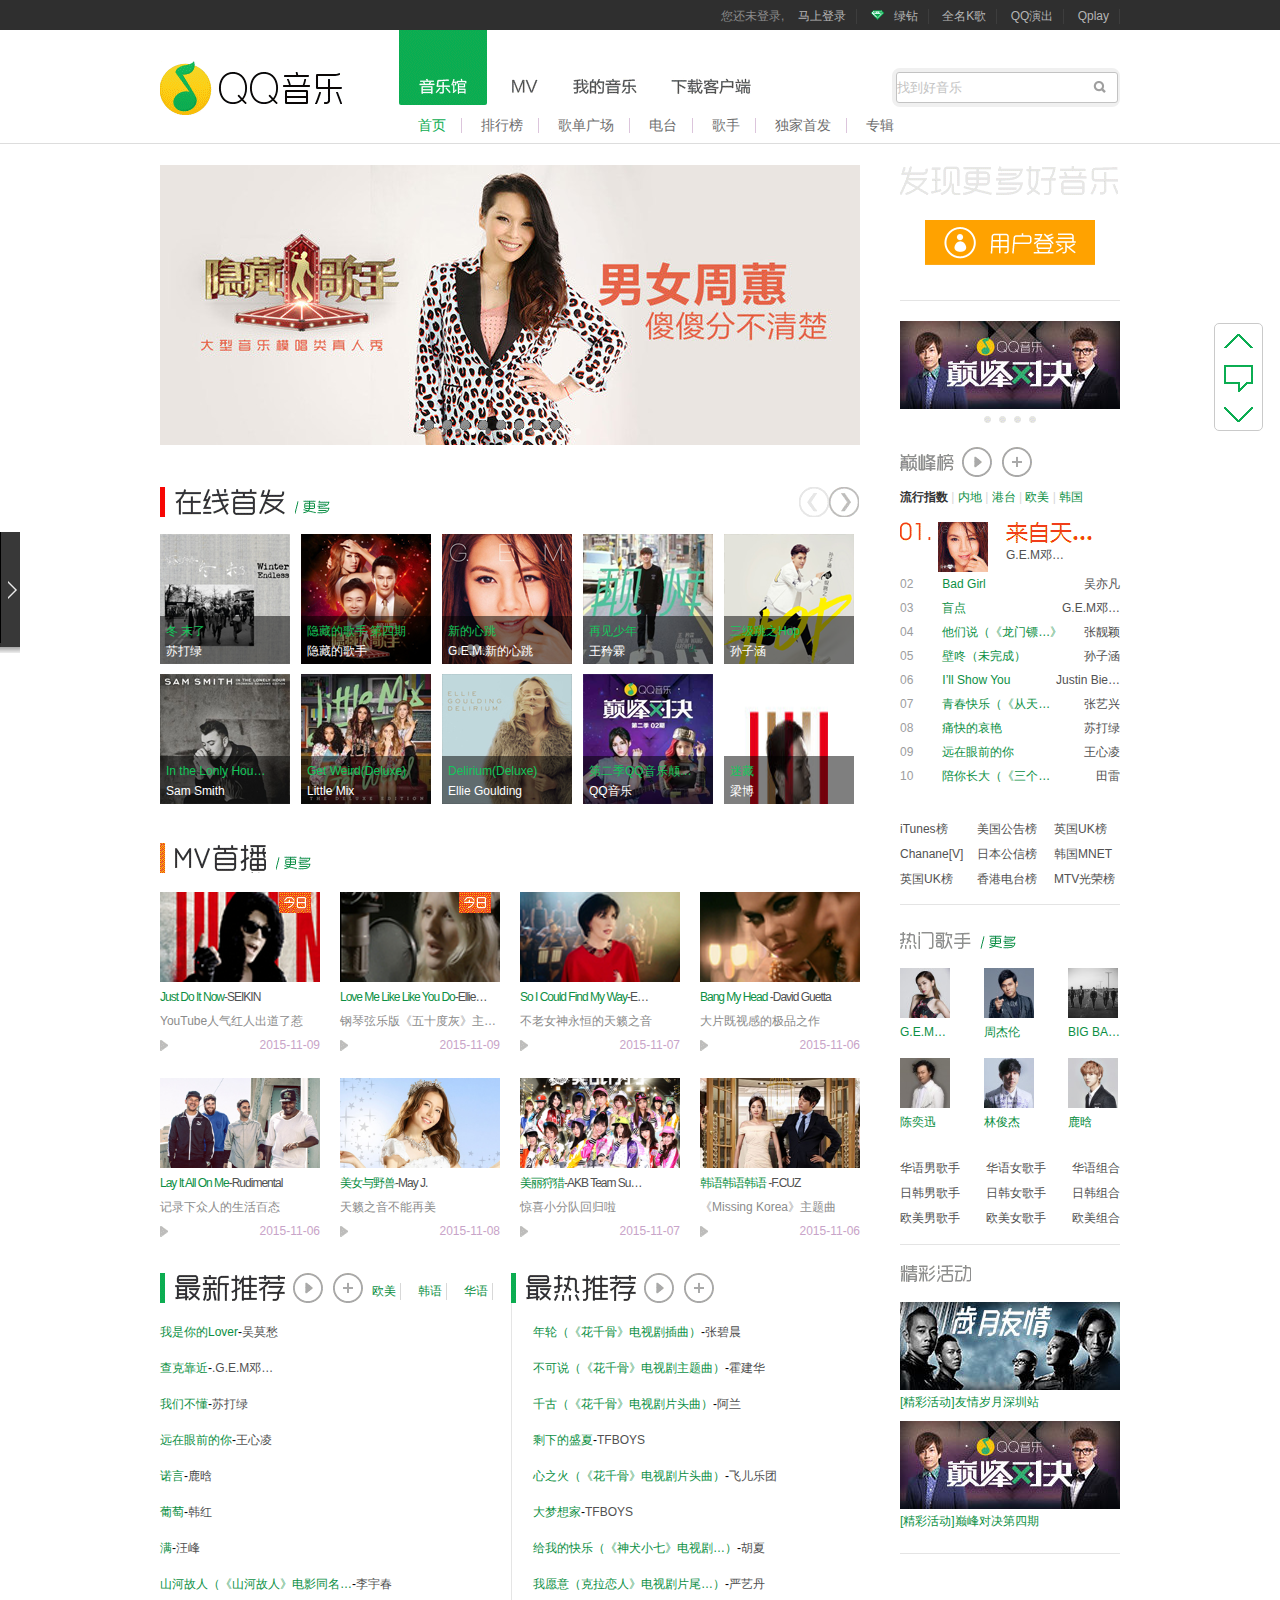
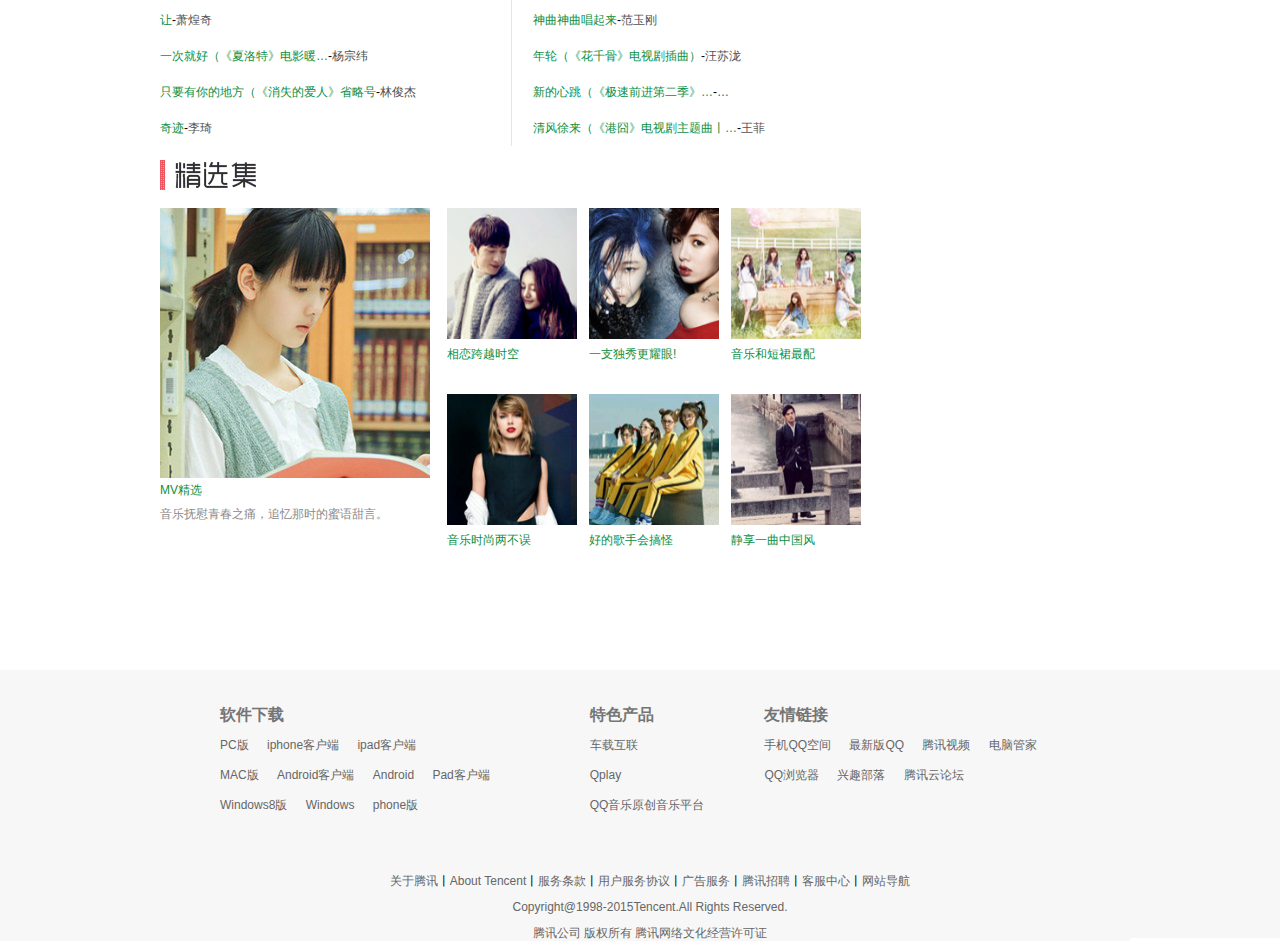
<file: music.html>
<!DOCTYPE html PUBLIC "-//W3C//DTD XHTML 1.0 Strict//EN" "http://www.w3.org/TR/xhtml1/DTD/xhtml1-strict.dtd">
<html xmlns="http://www.w3.org/1999/xhtml">
<head>
<meta http-equiv="Content-Type" content="text/html; charset=utf-8" />
<title>无标题文档</title>
<script src="css/html5shiv.min.js"> </script>
<link href="css/QQ.css" rel="stylesheet" />
</head> 
<body>
<section class="wrap">
	<div class="Headtop">
		<div class="header">
			<div class="nav">
				<a href="#">您还未登录,</a>
				<a href="#" class="A1">马上登录</a>
				<a href="#"><span></span></a><a href="#" class="A1">绿钻</a>
				<a href="#" class="A1">全名K歌</a>
				<a href="#" class="A1">QQ演出</a>
				<a href="#" class="A1">Qplay</a>
			</div>
		</div>	
	</div>
	<div class="Music">
		<div class="MusicH">
			<h1>QQ音乐</h1>
			<div class="MusicL">
				<div class="Musictop">
					<div class="navmusic">
						<a href="#" class="Q1">音乐馆</a>
						<a href="#" class="Q2 Q">
							<span class="SQ1">MV</span>
						</a>
						<a href="#" class="Q3 Q">
							<span class="SQ2">我的音乐</span>
						</a>
						<a href="#" class="Q4 Q">
							<span class="SQ3">下载客户端</span>
						</a>
					</div>
					<div class="Table">
						<input type="text" value="找到好音乐"  class="text"/>
						<input type="submit" value="" class="submit" />	
					</div>
				</div>
				<div class="MusicB">
					<a href="#" class="W1">首页</a><a href="#">排行榜</a><a href="#">歌单广场</a><a href="#">电台</a><a href="#">歌手</a><a href="#">独家首发</a><a href="#" class="special">专辑</a>
				</div>
			</div>
		</div>
	</div>
	<div class="content">
		<div class="Left">
			<div class="leftimg">
				<a href="#" class="R1"></a>
				<div>
					<div class="TU">
						<a href="#"></a>
						<a href="#"></a>
						<a href="#"></a>
						<a href="#"></a>
						<a href="#"></a>
						<a href="#"></a>
						<a href="#"></a>
						<a href="#"></a>
					</div>
				</div>
			</div>
			<div class="Online">
				<div class="leftH">
					<h2>在线首发</h2>
					<a href="#"><span class="Z1">更多</span></a>
					<div class="pic">
						<a href="#"  title="上一页"></a>
						<a href="#" class="Y1" title="下一页"></a>
					</div>
				</div>
				<ul class="OnlineL">
					<li class="box">
						<div class="img">
							<a href="#">
								<img src="image/left-01.png" />
								<span class="mask"></span>
								<span class="E1">冬&nbsp;末了</span>
								<span class="E2">苏打绿</span>
							</a>
						</div>
					</li>
					<li class="box">
						<div class="img">
							<a href="#">
								<img src="image/left-03.png" />
								<span class="mask"></span>
								<span class="E1">隐藏的歌手&nbsp;第四期</span>
								<span class="E2">隐藏的歌手</span>

							</a>
						</div>
					</li>
					<li class="box">
						<div class="img">
							<a href="#">
								<img src="image/left-04.png" />
								<span class="mask"></span>
								<span class="E1">新的心跳</span>
								<span class="E2">G.E.M.新的心跳</span>
							</a>
						</div>
					</li>
					<li class="box">
						<div class="img">
							<a href="#">
								<img src="image/left-05.png" />
								<span class="mask"></span>
								<span class="E1">再见少年</span>
								<span class="E2">王矜霖</span>
							</a>
						</div>
					</li>
					<li class="box W2">
						<div class="img">
							<a href="#">
								<img src="image/left-06.png" />
								<span class="mask"></span>
								<span class="E1">三级跳之Hop</span>
								<span class="E2">孙子涵</span>
							</a>
						</div>
					</li>
					<li class="box">
						<div class="img">
							<a href="#">
								<img src="image/left-07.png" />
								<span class="mask"></span>
								<span class="E1">In the Lonly Hou…</span>
								<span class="E2">Sam Smith</span>
							</a>
						</div>
					</li>
					<li class="box">
						<div class="img">
							<a href="#">
								<img src="image/left-08.png" />
								<span class="mask"></span>
								<span class="E1">Get Weird(Deluxe)</span>
								<span class="E2">Little Mix</span>
							</a>
						</div>
					</li>
					<li class="box">
						<div class="img">
							<a href="#">
								<img src="image/left-09.png" />
								<span class="mask"></span>
								<span class="E1">Delirium(Deluxe)</span>
								<span class="E2">Ellie Goulding</span>
							</a>
						</div>
					</li>
					<li class="box">
						<div class="img">
							<a href="#">
								<img src="image/left-10.png" />
								<span class="mask"></span>
								<span class="E1">第二季QQ音乐颠…</span>
								<span class="E2">QQ音乐</span>
							</a>
						</div>
					</li>
					<li class="box W2">
						<div class="img">
							<a href="#">
								<img src="image/11.png" />
								<span class="mask"></span>
								<span class="E1">迷藏</span>
								<span class="E2">梁博</span>
							</a>
						</div>
					</li>
				</ul>
			</div>
			<div class="Premiere">
				<div class="PremiereH">
					<h2>MV首播</h2>
					<a href="#"><span class="Z1">更多</span></a>
				</div>
				<ul class="musicpic">
					<li>
                    	<a href="#" class="img">
                        	<img src="image/001.png" />
                            <span class="ico"></span>
                        </a>
						<div class="LIST">
							<div class="text">
								<a href="#" class="song">Just Do It Now</a><a href="#" class="singer">-SEIKIN</a>
							</div>
							<p class="explain">YouTube人气红人出道了惹</p>
							<p class="number">
								<span>0</span>
								<mark>2015-11-09</mark>
							</p>
						</div>
                    </li>
                    <li>
                    	<a href="#" class="img">
                        	<img src="image/002.png" />
                            <span class="ico"></span>
                        </a>
						<div class="LIST">
							<div class="text">
								<a href="#" class="song">Love Me Like Like You Do</a><a href="#" class="singer">-Ellie…</a>
							</div>
							<p class="explain">钢琴弦乐版《五十度灰》主…</p>
							<p class="number">
								<span>0</span>
								<mark>2015-11-09</mark>
							</p>
						</div>
                    </li>
                    <li>
                    	<a href="#" class="img">
                        	<img src="image/003.png" />
                        </a>
						<div class="LIST">
							<div class="text">
								<a href="#" class="song">So I Could Find My Way</a><a href="#" class="singer">-E…</a>
							</div>
							<p class="explain">不老女神永恒的天籁之音</p>
							<p class="number">
								<span>1213</span>
								<mark>2015-11-07</mark>
							</p>
						</div>
                    </li>
                    <li class="D1">
                    	<a href="#" class="img">
                        	<img src="image/004.png" />
                        </a>
						<div class="LIST">
							<div class="text">
								<a href="#" class="song"> Bang My Head</a><a href="#" class="singer"> -David Guetta</a>
							</div>
							<p class="explain">大片既视感的极品之作</p>
							<p class="number">
								<span>0</span>
								<mark>2015-11-06</mark>
							</p>
						</div>
                    </li>
                    <li>
                    	<a href="#" class="img">
                        	<img src="image/005.png" />
                        </a>
						<div class="LIST">
							<div class="text">
								<a href="#" class="song">Lay It All On Me</a><a href="#" class="singer">-Rudimental</a>
							</div>
								<p class="explain">记录下众人的生活百态</p>
								<p class="number">
							<span>1008</span>
							<mark>2015-11-06</mark>
							</p>
						</div>
                    </li>
                    <li>
                    	<a href="#" class="img">
                        	<img src="image/006.png" />
                        </a>
						<div class="LIST">
							<div class="text">
								<a href="#" class="song">美女与野兽</a><a href="#" class="singer">-May J.</a>
							</div>
							<p class="explain">天籁之音不能再美</p>
							<p class="number">
								<span>0</span>
								<mark>2015-11-08</mark>
							</p>
						</div>
                    </li>
                    <li>
                    	<a href="#" class="img">
                        	<img src="image/007.png" />
                        </a>
						<div class="LIST">
							<div class="text">
								<a href="#" class="song">美丽狩猎</a><a href="#" class="singer">-AKB Team Su…</a>
							</div>
							<p class="explain">惊喜小分队回归啦</p>
							<p class="number">
								<span>0</span>
								<mark>2015-11-07</mark>
							</p>
						</div>
                    </li>
                    <li class="D1">
                    	<a href="#" class="img">
                        	<img  src="image/008.png" />
                        </a>
						<div class="LIST">
							<div class="text">
								<a href="#" class="song">韩语韩语韩语	</a><a href="#" class="singer">-F.CUZ</a>
							</div>
							<p class="explain">《Missing Korea》主题曲</p>
							<p class="number">
								<span>0</span>
								<mark>2015-11-06</mark>
							</p>
						</div>
                    </li>
				</ul>
			</div>
			<div class="Latest">
				<div class="LatestL">
					<div class="LatestH">
						<h2>最新推荐</h2>
						<div class="picnav">
							<a href="#" title="播放"></a>
							<a href="#" class="M1" title="添加"></a>
						</div>
						<div class="NavR">
							<a href="#">华语</a>
							<a href="#">韩语</a>
							<a href="#">欧美</a>
						</div>
						<ul class="content1">
							<li>
								<a href="#" class="song">我是你的Lover</a>-<a href="#" class="singer">吴莫愁</a>
							</li>
							<li>
								<a href="#" class="song">查克靠近</a>-<a href="#" class="singer">.G.E.M邓…</a>
							</li>
							<li>
								<a href="#" class="song">我们不懂</a>-<a href="#" class="singer">苏打绿</a>
							</li>
							<li>
								<a href="#" class="song">远在眼前的你</a>-<a href="#" class="singer">王心凌</a>
							</li>
							<li>
								<a href="#" class="song">诺言</a>-<a href="#" class="singer">鹿晗</a>
							</li>
							<li>
								<a href="#" class="song">葡萄</a>-<a href="#" class="singer">韩红</a>
							</li>
							<li>
								<a href="#" class="song">满</a>-<a href="#" class="singer">汪峰</a>
							</li>
							<li>
								<a href="#" class="song">山河故人（《山河故人》电影同名…</a>-<a href="#" class="singer">李宇春</a>
							</li>
							<li>
								<a href="#" class="song">让</a>-<a href="#" class="singer">萧煌奇</a>
							</li>
							<li>
								<a href="#" class="song">一次就好（《夏洛特》电影暖…</a>-<a href="#" class="singer">杨宗纬</a>
							</li>
							<li>
								<a href="#" class="song">只要有你的地方（《消失的爱人》省略号</a>-<a href="#" class="singer">林俊杰</a>
							</li>
							<li>
								<a href="#" class="song">奇迹</a>-<a href="#" class="singer">李琦</a>
							</li>
                    	</ul>

					</div>
				</div>
				<div class="LatestR">
					<div class="LatestH">
						<h2>最热推荐</h2>
						<div class="picnav">
							<a href="#" title="播放"></a>
							<a href="#" class="M1" title="添加"></a>
						</div>
					</div>
					<ul class="content2">
						<li>
                        	<a href="#" class="song">年轮（《花千骨》电视剧插曲）</a>-<a href="#" class="singer">张碧晨</a>
                        </li>
                        <li>
                        	<a href="#" class="song">不可说（《花千骨》电视剧主题曲）</a>-<a href="#" class="singer">霍建华</a>
                        </li>
                        <li>
                        	<a href="#" class="song">千古（《花千骨》电视剧片头曲）</a>-<a href="#" class="singer">阿兰</a>
                        </li>
                        <li>
                        	<a href="#" class="song">剩下的盛夏</a>-<a href="#" class="singer">TFBOYS</a>
                        </li>
                        <li>
                        	<a href="#" class="song">心之火（《花千骨》电视剧片头曲）</a>-<a href="#" class="singer">飞儿乐团</a>
                        </li>
                        <li>
                        	<a href="#" class="song">大梦想家</a>-<a href="#" class="singer">TFBOYS</a>
                        </li>
                        <li>
                        	<a href="#" class="song">给我的快乐（《神犬小七》电视剧…）</a>-<a href="#" class="singer">胡夏</a>
                        </li>
                        <li>
                        	<a href="#" class="song">我愿意（克拉恋人》电视剧片尾…）</a>-<a href="#" class="singer">严艺丹</a>
                        </li>
                        <li>
                        	<a href="#" class="song">神曲神曲唱起来</a>-<a href="#" class="singer">范玉刚</a>
                        </li>
                        <li>
                        	<a href="#" class="song">年轮（《花千骨》电视剧插曲）</a>-<a href="#" class="singer">汪苏泷</a>
                        </li>
                        <li>
                        	<a href="#" class="song">新的心跳（《极速前进第二季》…</a>-<a href="#" class="singer">…</a>
                        </li>
                        <li>
                        	<a href="#" class="song">清风徐来（《港囧》电视剧主题曲丨…</a>-<a href="#" class="singer">王菲</a>
                        </li>
					</ul>
				</div>
			</div>
			<div class="Select">
				<h2>精选集</h2>
				<div class="ContentS">
					<div class="MV">
						<a href="#">
							<img src="image/left-001.png" />
						</a>
						<strong><a href="#">MV精选</a></strong>
						<p><a href="#">音乐抚慰青春之痛，追忆那时的蜜语甜言。</a></p>
					</div>
					<ul class="Pictitle">
						<li>
                        	<a href="#">
                            	<img src="image/left-002.png" />
                                <strong><a href="#">相恋跨越时空</a></strong>
                            </a>
                        </li>
                        <li>
                        	<a href="#">
                            	<img src="image/left-003.png" />
                                <strong><a href="#">一支独秀更耀眼!</a></strong>
                            </a>
                        </li>
                        <li>
                        	<a href="#">
                            	<img src="image/left-004.png" />
                                <strong><a href="#">音乐和短裙最配</a></strong>
                            </a>
                        </li>
                        <li class="G1">
                        	<a href="#">
                            	<img src="image/left-005.png" />
                                <strong><a href="#">音乐时尚两不误</a></strong>
                            </a>
                        </li>
                        <li class="G1">
                        	<a href="#">
                            	<img src="image/left-006.png" />
                                <strong><a href="#">好的歌手会搞怪</a></strong>
                            </a>
                        </li>
                        <li class="G1">
                        	<a href="#">
                            	<img src="image/left-007.png" />
                                <strong><a href="#">静享一曲中国风</a></strong>
                            </a>
                        </li>
					</ul>
				</div>	
			</div>
		</div>
		<div class="Right">
			<div class="Login">
				<h1>发现更多好音乐</h1>
				<a href="#">
					<img src="image/right-1.png" />
				</a>
			</div>
			<div class="Duel">
				<a href="#" class="Y2">
					<img src="image/right-002.png" />
				</a>
				<div class="Round">
					<a href="#"></a>
					<a href="#"></a>
					<a href="#"></a>
					<a href="#"></a>
				
				</div>
			</div>
			<div class="Peak">
				<header>
					<h2>巅峰榜</h2>
					<div class="Peakpic">
						<a href="#" title="播放"></a>
						<a href="#" class="M1" title="添加"></a>
					</div>
				</header>
				<nav>
					<a href="#" class="Y1">流行指数</a> | <a href="#">内地</a> | <a href="#">港台</a> | <a href="#">欧美</a> | <a href="#">韩国</a>
				</nav>
			</div>
			<ul class="List">
				<li class="X1">
					<span class="R1">
						<span></span>
						<a href="#" class="R3">
							<img src="image/right-3.png" />
						</a>
					</span>
					<span class="R2">
						<span></span>
						<a href="#">G.E.M邓…</a>
					</span>
				</li>
				<li>
					<span class="number">02</span>
					<a href="#" class="song">Bad Girl</a>
					<a href="#" class="singer">吴亦凡</a>
				</li>
				<li>
					<span class="number">03</span>
					<a href="#" class="song">盲点</a>
					<a href="#" class="singer">G.E.M邓…</a>
				</li>
				<li>
					<span class="number">04</span>
					<a href="#" class="song">他们说（《龙门镖…》</a>
					<a href="#" class="singer">张靓颖</a>
				</li>
				<li>
					<span class="number">05</span>
					<a href="#" class="song">壁咚（未完成）</a>
					<a href="#" class="singer">孙子涵</a>
				</li>
				<li>
					<span class="number">06</span>
					<a href="#" class="song">I’ll Show You</a>
					<a href="#" class="singer">Justin Bie…</a>
				</li>
				<li>
					<span class="number">07</span>
					<a href="#" class="song">青春快乐（《从天…</a>
					<a href="#" class="singer">张艺兴</a>
				</li>
				<li>
					<span class="number">08</span>
					<a href="#" class="song">痛快的哀艳</a>
					<a href="#" class="singer">苏打绿</a>
				</li>
				<li>
					<span class="number">09</span>
					<a href="#" class="song">远在眼前的你</a>
					<a href="#" class="singer">王心凌</a>
				</li>
				<li>
					<span class="number">10</span>
					<a href="#" class="song">陪你长大（《三个…</a>
					<a href="#" class="singer">田雷</a>
				</li>
			</ul>
			<ul class="Musiclist">
			    <li class="T1"><a href="#">iTunes榜</a></li>
			    <li><a href="#">美国公告榜</a></li>
				<li><a href="#">英国UK榜</a></li>
				<li class="T1"><a href="#">Chanane[V]</a></li>
				<li><a href="#">日本公信榜</a></li>
				<li><a href="#">韩国MNET</a></li>
				<li class="T1"><a href="#">英国UK榜</a></li>
				<li><a href="#">香港电台榜</a></li>
				<li><a href="#">MTV光荣榜</a></li>
			</ul>
			<div class="HOtmusic">
				<h2>热门音乐</h2>
				<a href="#"><span>更多</span></a>
				<ul class="HOTsong">
					<li>
						<a href="#">
							<img src="image/right-4.png" />
							<strong><a href="#">G.E.M…</a></strong>
						</a>
					</li>
					<li>
						<a href="#">
							<img src="image/right-5.png" />
							<strong><a href="#">周杰伦</a></strong>
						</a>
					</li>
					<li class="V1">
						<a href="#">
							<img src="image/right-6.png" />
							<strong><a href="#">BIG&nbsp;BA…</a></strong>
						</a>
					</li>
					<li>
						<a href="#">
							<img src="image/right-7.png" />
							<strong><a href="#">陈奕迅</a></strong>
						</a>
					</li>
					<li>
						<a href="#">
							<img src="image/right-8.png" />
							<strong><a href="#">林俊杰</a></strong>
						</a>
					</li>
					<li class="V1">
						<a href="#">
							<img src="image/right-9.png" />
							<strong><a href="#">鹿晗</a></strong>
						</a>
					</li>
				</ul>
			</div>
			<ul class="SingerR">
				<li><a href="#">华语男歌手</a></li>
				<li><a href="#">华语女歌手</a></li>
				<li class="J1"><a href="#">华语组合</a></li>
				<li><a href="#">日韩男歌手</a></li>
				<li><a href="#">日韩女歌手</a></li>
				<li class="J1"><a href="#">日韩组合</a></li>
				<li><a href="#">欧美男歌手</a></li>
				<li><a href="#">欧美女歌手</a></li>
				<li class="J1"><a href="#">欧美组合</a></li>
			</ul>
			<div class="Activity">
				<header>
                    	<h2>精彩活动</h2>
				</header>
				<ul class="ActivityP">
					<li>
						<a href="#">
							<img src="image/right-001.png" />
							<strong><a href="#">[精彩活动]友情岁月深圳站</a></strong>
						</a>
					</li>
					<li>
						<a href="#">
							<img src="image/right-002.png" />
							<strong><a href="#">[精彩活动]巅峰对决第四期</a></strong>
						</a>
					</li>
				</ul>
			</div>
		</div>
	</div>
	<div class="bottom">
		<footer>
			<dl class="footL">
				<dt>
					<h3>软件下载</h3>
				</dt>
				<dd>
					<a href="#">PC版</a>
					<a href="#">iphone客户端</a>
					<a href="#">ipad客户端</a>
				</dd>
				<dd>
					<a href="#">MAC版</a>
					<a href="#">Android客户端</a>
					<a href="#">Android Pad客户端</a>
				</dd>
				<dd>
					<a href="#">Windows8版</a>
					<a href="#">Windows phone版</a>
				</dd>
			</dl>
			<dl class="footC">
				 <dt>
					<h3>特色产品</h3>
				 </dt>
				 <dd>
					<a href="#">车载互联</a>
				 </dd>
				 <dd>
					<a href="#">Qplay</a>
				 </dd>
				 <dd>
					<a href="#">QQ音乐原创音乐平台</a>
				 </dd>
			 </dl>
			 <dl class="footL">
				<dt>
					<h3>友情链接</h3>
				</dt>
				<dd>
					<a href="#">手机QQ空间</a>
					<a href="#">最新版QQ</a>
					<a href="#">腾讯视频</a>
					<a href="#">电脑管家</a>
				</dd>
				<dd>
					<a href="#">QQ浏览器</a>
					<a href="#">兴趣部落</a>
					<a href="#">腾讯云论坛</a>
				</dd>
			</dl>
		</footer>
		<aside>
			<div>
				<a href="#">关于腾讯</a>丨<a href="#">About Tencent</a>丨<a href="#">服务条款</a>丨<a href="#">用户服务协议</a>丨<a href="#">广告服务</a>丨<a href="#">腾讯招聘</a>丨<a href="#">客服中心</a>丨<a href="#">网站导航</a>
			</div>
			<div>
				<a href="#">Copyright@1998-2015Tencent.All Rights Reserved.</a>
			</div>
			<div>
				<a href="#">腾讯公司</a>
				<a href="#">版权所有</a>
				<a href="#">腾讯网络文化经营许可证</a>
			</div>
		</aside>
	</div>
	<div class="FIX">
		<div class="frame">
			<a href="#">
				<span class="link1"></span>
				<span class="link2"></span>
				<span class="link3"></span>
			</a>
		</div>
	</div>
	<a href="#">
		<span class="Lfix"></span>
	</a>
</section>
</body>
</html>
</file>
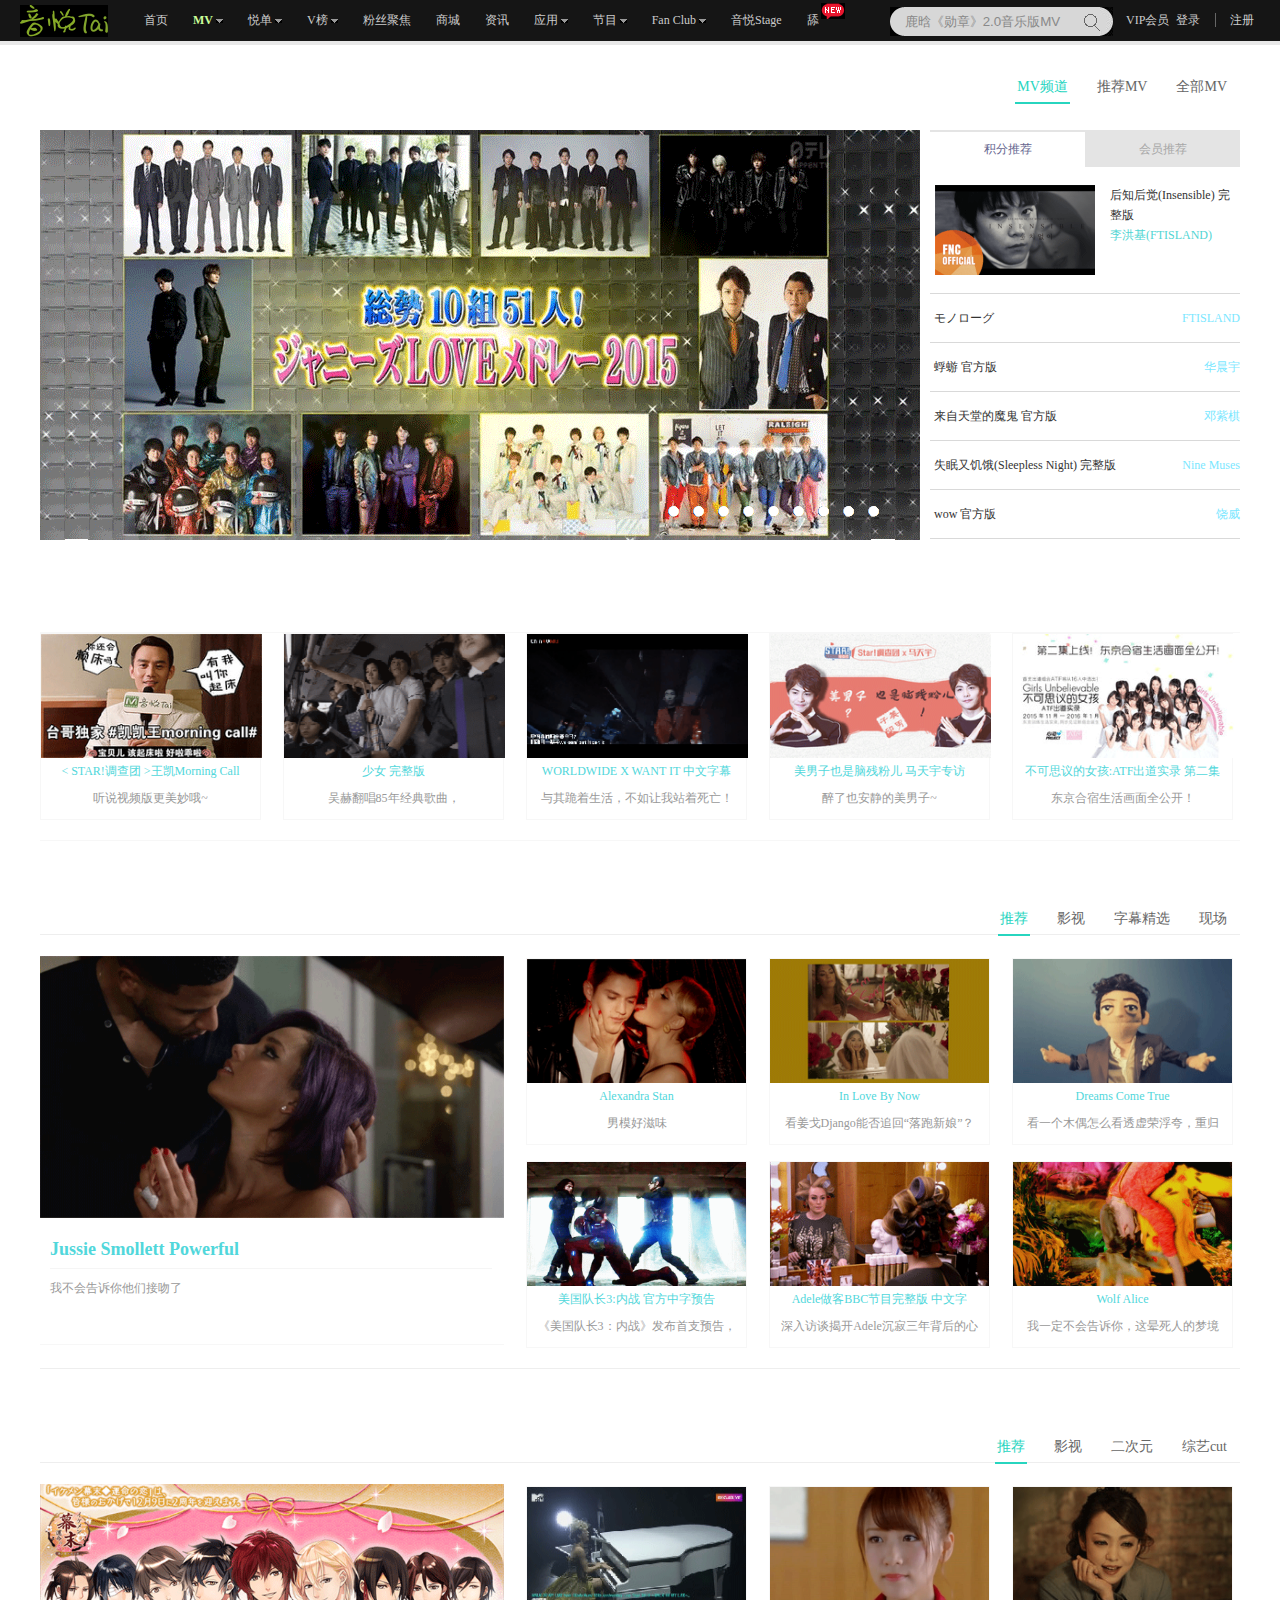
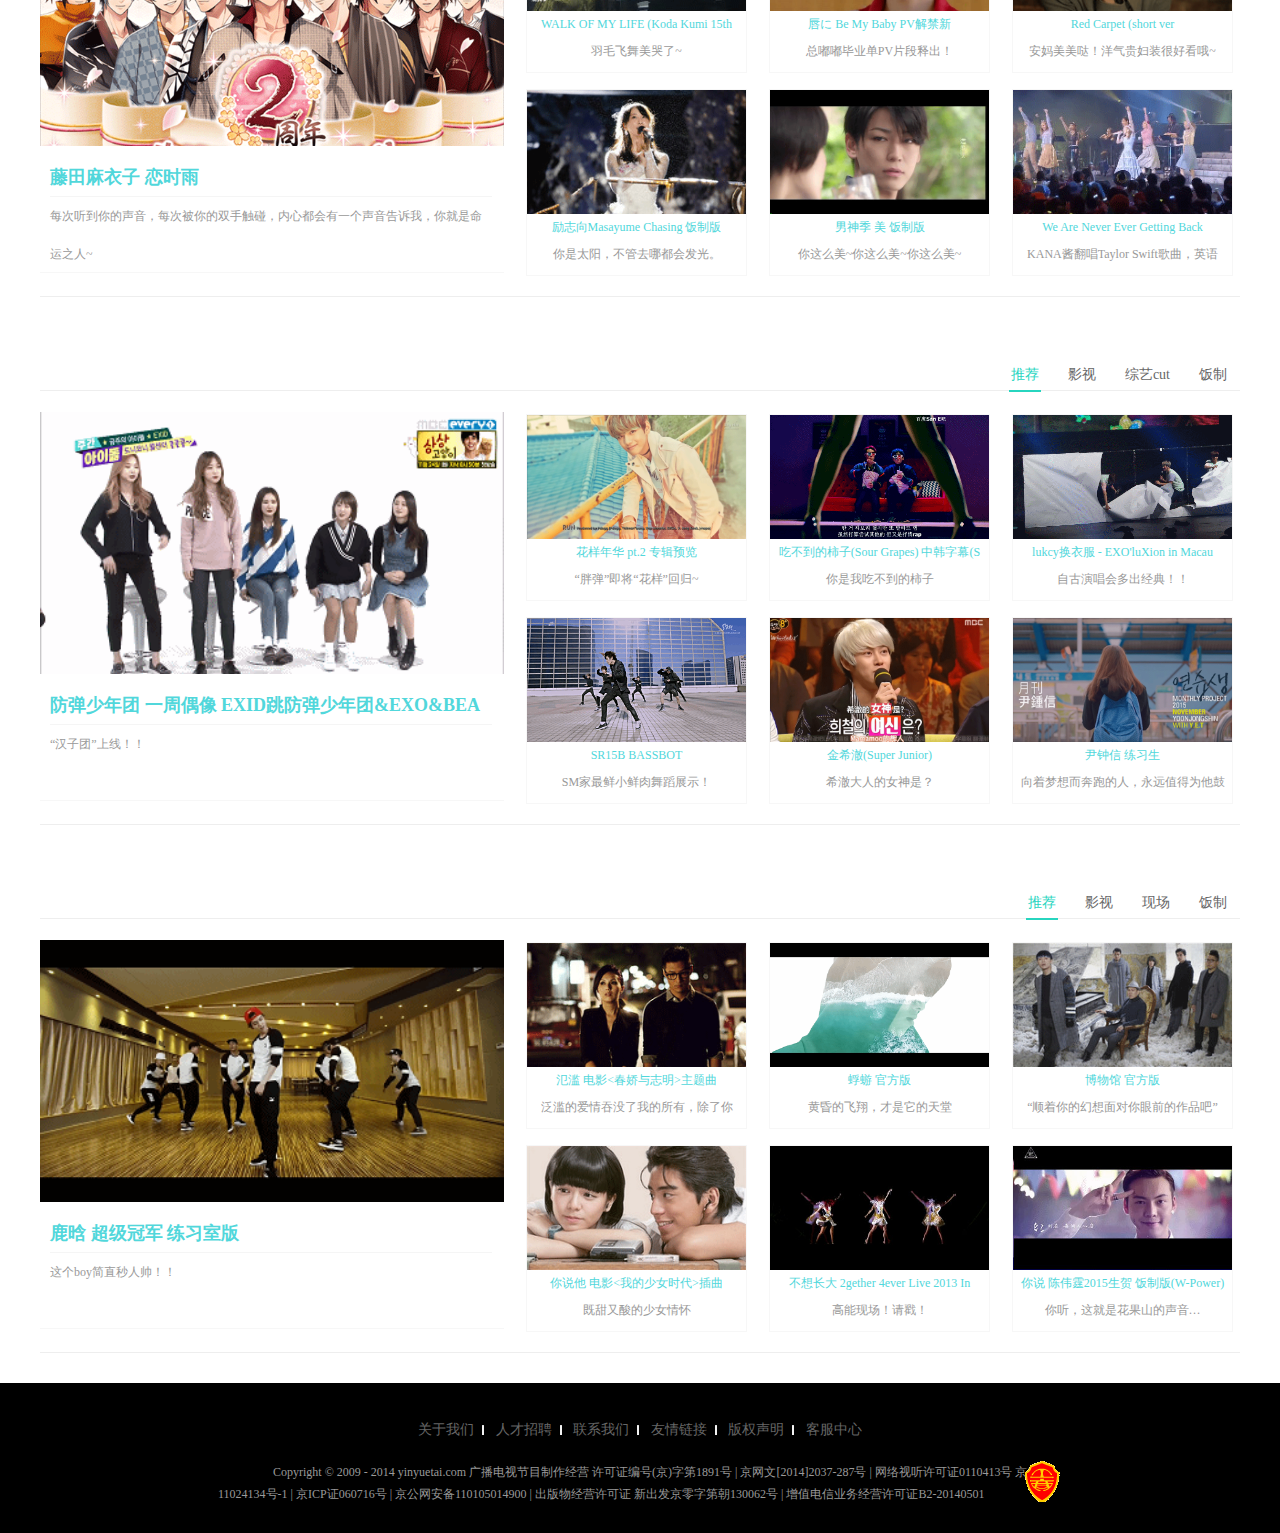
<file: MV.html>
<!DOCTYPE html PUBLIC "-//W3C//DTD XHTML 1.0 Strict//EN" "http://www.w3.org/TR/xhtml1/DTD/xhtml1-strict.dtd">
<html xmlns="http://www.w3.org/1999/xhtml">
<head>
<meta http-equiv="Content-Type" content="text/html; charset=utf-8" />
<title>无标题文档</title>
<script src="js/html5shiv.min.js"></script>
<script src="js/DD_belatedPNG_0.0.8a.js"></script>
<script src="js/jquery-2.2.1.js" ></script>
<script src="js/yinyuetai.js" ></script>
<script>
DD_belatedPNG.fix('.mask,img');
</script>
<link href="css/music.css" rel="stylesheet"/>
</head>
<body>
<div class="header">
	<div class="content">
		<h1><a href="#" class="img">音悦台</a></h1>
		<ul class="nav">
			<li class="navtop M1"><a href="index.html" target="_blank" >首页</a></li>
			<li class="navtop">
				<span class="M1"><a href="#" class="color">MV</a></span>
				<b class="f1"></b>
				<ul class="nav1">
					<li><a href="#">MV频道</a></li>
					<li><a href="#">推荐MV</a></li>
					<li><a href="#">全部MV</a></li>
				</ul>
		  </li>
			<li class="navtop">
				<span class="M1"><a href="#">悦单</a></span>
				<b class="f1"></b>
				<ul class="nav1">
					<li><a href="#">推荐悦单</a></li>
					<li><a href="#">悦单达人</a></li>
					<li><a href="#">全部悦单</a></li>
				</ul>
		  </li>
			<li class="navtop">
				<span class="M1"><a href="V.html" target="_blank">V榜</a></span>
				<b class="f1"></b>
				<ul class="nav1">
					<li><a href="#">聚焦</a></li>
					<li><a href="#">打榜动态</a></li>
					<li><a href="#">周单top20</a></li>
					<li><a href="#">月单top10</a></li>
				</ul>
		  </li>
			<li class="navtop M1"><a href="#">粉丝聚焦</a></li>
			<li class="navtop M1"><a href="#">商城</a></li>
			<li class="navtop M1"><a href="#">资讯</a></li>
			<li class="navtop">
				<span class="M1"><a href="#">应用</a></span>
				<b class="f1"></b>
				<ul class="nav1">
					<li><a href="#">移动客户端</a></li>
					<li><a href="#">舔</a></li>
					<li><a href="#">音悦TV</a></li>
					<li><a href="#">桌面客户端</a></li>
				</ul>
		  </li>
			<li class="navtop">
				<span class="M1"><a href="#">节目</a></span>
				<b class="f1"></b>
				<ul class="nav1">
					<li><a href="#">点播节目</a></li>
					<li><a href="#">直播节目</a></li>
				</ul>
		  </li>
			<li class="navtop">
				<span class="M1"><a href="#">Fan Club</a></span>
				<b class="f1"></b>
				<ul class="nav1">
					<li><a href="#">Fan Club</a></li>
					<li><a href="#">口袋 FAN</a></li>
				</ul>
		  </li>
			<li class="navtop M1"><a href="#">音悦Stage</a></li>
			<li class="navtop M1">
				<span><a href="#" class="NEW"></a></span>
				<a href="#">舔</a>
			</li>
		</ul>
		<div class="search">
			<div class="left"></div>
			<div class="right"></div>
			<div class="searchR">
				<input type="text" value="鹿晗《勋章》2.0音乐版MV" name="search" />
			</div>
			<input type="submit" value=""  class="submit"/>
		</div>
		<div class="nav2">
			<a href="#" class="login">登录</a>
			<a href="#">注册</a>
		</div>
		<div class="navright" style="width:50px;">
			<a href="#">VIP会员</a>
		</div>
	</div>
</div>
<section class="wrap">
	<ul class="classify">
		<li class="channel">
			<header>
				<div class="navLeft">
					<a href="#">
						<h3>MV推荐</h3>
					</a>
				</div>
				<div class="navRight">
					<a href="#" class="nRV">MV频道</a>
					<a href="#" class="NRV">推荐MV</a>
					<a href="#" class="NRV">全部MV</a>
				</div>
			</header>
			<section class="partion">
				<div class="scence">
					<a href="#">
						<img src="img/NVR.png" />
					</a>
					<div class="DOTlist">
						<a href="#" class="DOT"></a>
						<a href="#" class="DOT"></a>
						<a href="#" class="DOT"></a>
						<a href="#" class="DOT"></a>
						<a href="#" class="DOT"></a>
						<a href="#" class="DOT"></a>
						<a href="#" class="DOT"></a>
						<a href="#" class="DOT"></a>
						<a href="#" class="DOT"></a>					</div>
				</div>
				<ul class="integral">
					<li class="TOPtwo">
						<div class="TwoS">
							<a href="#">
								<span>积分推荐</span>
								<span class="ONe">会员推荐</span>
							</a>
						</div>
						<div class="Inpic">
							<a href="#">
								<img src="img/hj.png" />
							</a>
							<aside class="Suger">
								<a href="#">
									<p class="pink">后知后觉(Insensible) 完整版</p>
									<p class="blue">李洪基(FTISLAND)</p>
								</a>
							</aside>
						</div>
					
					</li>
					<li class="ONE">
						<span class="Song"><a href="#">モノローグ</a></span>
						<span class="Singer"><a href="#">FTISLAND</a></span>
					</li>
					<li class="ONE">
						<span class="Song"><a href="#">蜉蝣 官方版</a></span>
						<span class="Singer"><a href="#">华晨宇</a></span>
					</li>
				
				    <li class="ONE">
						<span class="Song"><a href="#">来自天堂的魔鬼 官方版</a></span>
						<span class="Singer"><a href="#">邓紫棋</a></span>
					</li>
				
					<li class="ONE">
						<span class="Song"><a href="#">失眠又饥饿(Sleepless Night) 完整版</a></span>
						<span class="Singer"><a href="#">Nine Muses</a></span>
					</li>
					<li class="ONE">
						<span class="Song"><a href="#">wow 官方版</a></span>
						<span class="Singer"><a href="#">饶威</a></span>
					</li>
				
				</ul>
			</section>
		</li>
		<li class="recommed">
			<header>
				<div class="ntL">
					<a href="#">
						<h3>台哥推荐</h3>
						<span></span>
					</a>
				</div>
			</header>
			<ul class="Reclist">
				<li>
					<a href="#">
						<img src="img/wk.png" />
					</a>
					<p class="title"><a href="#">&lt; STAR!调查团 &gt;王凯Morning Call</a></p>
					<p class="Name"><a href="#">听说视频版更美妙哦~</a></p>
				
				</li>
				<li>
					<a href="#">
						<img src="img/r.png" />
					</a>
					<p class="title"><a href="#">少女 完整版</a></p>
					<p class="Name"><a href="#">吴赫翻唱85年经典歌曲，</a></p>

				
				</li>
				<li>
					<a href="#">
						<img src="img/nt.png" />
					</a>
					<p class="title"><a href="#">WORLDWIDE X WANT IT 中文字幕</a></p>
					<p class="Name"><a href="#">与其跪着生活，不如让我站着死亡！</a></p>

				
				</li>
				<li>
					<a href="#">
						<img src="img/mx.png" />
					</a>
					<p class="title"><a href="#">美男子也是脑残粉儿 马天宇专访</a></p>
					<p class="Name"><a href="#">醉了也安静的美男子~</a></p>

				
				</li>
				<li class="RecR">
					<a href="#">
						<img src="img/al.png" />
					</a>
					<p class="title"><a href="#">不可思议的女孩:ATF出道实录 第二集</a></p>
					<p class="Name"><a href="#">东京合宿生活画面全公开！</a></p>

				
				</li>
			</ul>
		</li>
	
		<li class="recommed">
			<header>
				<div class="ntL RtL">
					<a href="#">
						<h3>欧美</h3>
						<span></span>
					</a>
				</div>
				<div class="navRight BtRight">
					<a href="#" class="nRV">推荐</a>
					<a href="#" class="NRV">影视</a>
					<a href="#" class="NRV">字幕精选</a>
					<a href="#" class="NRV">现场</a>
				</div>
			</header>
			<div class="occident">
				<div class="LeftPIC">
					<a href="#">
						<img src="img/t7.png" />
					</a>
					<div class="Titleent">
						<h2 class="title">
							<a href="#">Jussie Smollett</a>
							<a href="#">Powerful</a>
						</h2>
						<p class="Name"><a href="#">我不会告诉你他们接吻了</a></p>
					</div>
				</div>
				<ul class="occLIST">
					<li>
						<a href="#">
							<img src="img/t1.png" />
						</a>
						<div class="PLIST">
							<p class="title"><a href="#">Alexandra Stan</a></p>
							<p class="Name"><a href="#">男模好滋味</a></p>
						</div>
					</li>
					<li>
						<a href="#">
							<img src="img/t2.png" />
						</a>
						<div class="PLIST">
							<p class="title"><a href="#">In Love By Now</a></p>
							<p class="Name"><a href="#">看姜戈Django能否追回“落跑新娘”？</a></p>
						</div>
					</li>
				
					<li>
						<a href="#">
							<img src="img/t3.png" />
						</a>
						<div class="PLIST">
							<p class="title"><a href="#">Dreams Come True</a></p>
							<p class="Name"><a href="#">看一个木偶怎么看透虚荣浮夸，重归</a></p>
						</div>
					</li>
				
					<li>
						<a href="#">
							<img src="img/t4.png" />
						</a>
						<div class="PLIST">
							<p class="title"><a href="#">美国队长3:内战 官方中字预告</a></p>
							<p class="Name"><a href="#">《美国队长3：内战》发布首支预告，</a></p>
						</div>
					</li>
				
					<li>
						<a href="#">
							<img src="img/t5.png" />
						</a>
						<div class="PLIST">
							<p class="title"><a href="#">Adele做客BBC节目完整版 中文字</a></p>
							<p class="Name"><a href="#">深入访谈揭开Adele沉寂三年背后的心</a></p>
						</div>
					</li>
				
					<li>
						<a href="#">
							<img src="img/t6.png" />
						</a>
						<div class="PLIST">
							<p class="title"><a href="#">Wolf Alice</a></p>
							<p class="Name"><a href="#">我一定不会告诉你，这晕死人的梦境</a></p>
						</div>
					</li>
				</ul>
			</div>
		</li>
		<li class="recommed">
			<header>
				<div class="ntL Japan">
					<a href="#">
						<h3>日本</h3>
						<span></span>
					</a>
				</div>
				<div class="navRight BtRight">
					<a href="#" class="nRV">推荐</a>
					<a href="#" class="NRV">影视</a>
					<a href="#" class="NRV">二次元</a>
					<a href="#" class="NRV">综艺cut</a>
				</div>
			</header>
			<div class="occident">
				<div class="LeftPIC">
					<a href="#">
						<img src="img/r1.png" />
					</a>
					<div class="Titleent">
						<h2 class="title">
							<a href="#">藤田麻衣子</a>
							<a href="#">恋时雨</a>
						</h2>
						<p class="Name"><a href="#">每次听到你的声音，每次被你的双手触碰，内心都会有一个声音告诉我，你就是命运之人~</a></p>
					</div>
				</div>
				<ul class="occLIST">
					<li>
						<a href="#">
							<img src="img/r2.png" />
						</a>
						<div class="PLIST">
							<p class="title"><a href="#">WALK OF MY LIFE (Koda Kumi 15th</a></p>
							<p class="Name"><a href="#">羽毛飞舞美哭了~</a></p>
						</div>
					</li>
					<li>
						<a href="#">
							<img src="img/r3.png" />
						</a>
						<div class="PLIST">
							<p class="title"><a href="#">唇に Be My Baby PV解禁新</a></p>
							<p class="Name"><a href="#">总嘟嘟毕业单PV片段释出！</a></p>
						</div>
					</li>
				
					<li>
						<a href="#">
							<img src="img/r4.png" />
						</a>
						<div class="PLIST">
							<p class="title"><a href="#">Red Carpet (short ver</a></p>
							<p class="Name"><a href="#">安妈美美哒！洋气贵妇装很好看哦~</a></p>
						</div>
					</li>
				
					<li>
						<a href="#">
							<img src="img/r5.png" />
						</a>
						<div class="PLIST">
							<p class="title"><a href="#">励志向Masayume Chasing 饭制版</a></p>
							<p class="Name"><a href="#">你是太阳，不管去哪都会发光。</a></p>
						</div>
					</li>
				
					<li>
						<a href="#">
							<img src="img/r6.png" />
						</a>
						<div class="PLIST">
							<p class="title"><a href="#">男神季 美 饭制版</a></p>
							<p class="Name"><a href="#">你这么美~你这么美~你这么美~</a></p>
						</div>
					</li>
				
					<li>
						<a href="#">
							<img src="img/r7.png" />
						</a>
						<div class="PLIST">
							<p class="title"><a href="#">We Are Never Ever Getting Back</a></p>
							<p class="Name"><a href="#">KANA酱翻唱Taylor Swift歌曲，英语</a></p>
						</div>
					</li>
				</ul>
			</div>
		</li>
			<li class="recommed">
			<header>
				<div class="ntL Korean">
					<a href="#">
						<h3>韩语</h3>
						<span></span>
					</a>
				</div>
				<div class="navRight BtRight">
					<a href="#" class="nRV">推荐</a>
					<a href="#" class="NRV">影视</a>
					<a href="#" class="NRV">综艺cut</a>
					<a href="#" class="NRV">饭制</a>
				</div>
			</header>
			<div class="occident">
				<div class="LeftPIC">
					<a href="#">
						<img src="img/h1.png" />
					</a>
					<div class="Titleent">
						<h2 class="title">
							<a href="#">防弹少年团</a>
							<a href="#">一周偶像 EXID跳防弹少年团&amp;EXO&amp;BEA</a>
						</h2>
						<p class="Name"><a href="#">“汉子团”上线！！</a></p>
					</div>
				</div>
				<ul class="occLIST">
					<li>
						<a href="#">
							<img src="img/h2.png" />
						</a>
						<div class="PLIST">
							<p class="title"><a href="#">花样年华 pt.2 专辑预览</a></p>
							<p class="Name"><a href="#">“胖弹”即将“花样”回归~</a></p>
						</div>
					</li>
					<li>
						<a href="#">
							<img src="img/h3.png" />
						</a>
						<div class="PLIST">
							<p class="title"><a href="#">吃不到的柿子(Sour Grapes) 中韩字幕(S </a></p>
							<p class="Name"><a href="#">你是我吃不到的柿子</a></p>
						</div>
					</li>
				
					<li>
						<a href="#">
							<img src="img/h4.png" />
						</a>
						<div class="PLIST">
							<p class="title"><a href="#">lukcy换衣服 - EXO'luXion in Macau</a></p>
							<p class="Name"><a href="#">自古演唱会多出经典！！</a></p>
						</div>
					</li>
				
					<li>
						<a href="#">
							<img src="img/h5.png" />
						</a>
						<div class="PLIST">
							<p class="title"><a href="#">SR15B BASSBOT</a></p>
							<p class="Name"><a href="#">SM家最鲜小鲜肉舞蹈展示！</a></p>
						</div>
					</li>
				
					<li>
						<a href="#">
							<img src="img/h6.png" />
						</a>
						<div class="PLIST">
							<p class="title"><a href="#">金希澈(Super Junior)</a></p>
							<p class="Name"><a href="#">希澈大人的女神是？</a></p>
						</div>
					</li>
				
					<li>
						<a href="#">
							<img src="img/h7.png" />
						</a>
						<div class="PLIST">
							<p class="title"><a href="#">尹钟信 练习生</a></p>
							<p class="Name"><a href="#">向着梦想而奔跑的人，永远值得为他鼓</a></p>
						</div>
					</li>
				</ul>
			</div>
		</li>
		<li class="recommed">
			<header>
				<div class="ntL Chinese">
					<a href="#">
						<h3>华语</h3>
						<span></span>
					</a>
				</div>
				<div class="navRight BtRight">
					<a href="#" class="nRV">推荐</a>
					<a href="#" class="NRV">影视</a>
					<a href="#" class="NRV">现场</a>
					<a href="#" class="NRV">饭制</a>
				</div>
			</header>
			<div class="occident">
				<div class="LeftPIC">
					<a href="#">
						<img src="img/z1.png" />
					</a>
					<div class="Titleent">
						<h2 class="title">
							<a href="#">鹿晗</a>
							<a href="#">超级冠军 练习室版</a>
						</h2>
						<p class="Name"><a href="#">这个boy简直秒人帅！！</a></p>
					</div>
				</div>
				<ul class="occLIST">
					<li>
						<a href="#">
							<img src="img/z2.png" />
						</a>
						<div class="PLIST">
							<p class="title"><a href="#">氾滥 电影&lt;春娇与志明&gt;主题曲</a></p>
							<p class="Name"><a href="#"> 泛滥的爱情吞没了我的所有，除了你</a></p>
						</div>
					</li>
					<li>
						<a href="#">
							<img src="img/z3.png" />
						</a>
						<div class="PLIST">
							<p class="title"><a href="#">蜉蝣 官方版</a></p>
							<p class="Name"><a href="#">黄昏的飞翔，才是它的天堂</a></p>
						</div>
					</li>
				
					<li>
						<a href="#">
							<img src="img/z4.png" />
						</a>
						<div class="PLIST">
							<p class="title"><a href="#">博物馆 官方版</a></p>
							<p class="Name"><a href="#">“顺着你的幻想面对你眼前的作品吧”</a></p>
						</div>
					</li>
				
					<li>
						<a href="#">
							<img src="img/z5.png" />
						</a>
						<div class="PLIST">
							<p class="title"><a href="#">你说他 电影&lt;我的少女时代&gt;插曲</a></p>
							<p class="Name"><a href="#">既甜又酸的少­女情怀</a></p>
						</div>
					</li>
				
					<li>
						<a href="#">
							<img src="img/z6.jpg" />
						</a>
						<div class="PLIST">
							<p class="title"><a href="#">不想长大 2gether 4ever Live 2013 In</a></p>
							<p class="Name"><a href="#">高能现场！请戳！</a></p>
						</div>
					</li>
				
					<li>
						<a href="#">
							<img src="img/z7.jpg" />
						</a>
						<div class="PLIST">
							<p class="title"><a href="#">你说 陈伟霆2015生贺 饭制版(W-Power)</a></p>
							<p class="Name"><a href="#"> 你听，这就是花果山的声音…</a></p>
						</div>
					</li>
				</ul>
			</div>
		</li>
	</ul>
</section>
<footer class="bottom Bottom">
	<div class="link">
		<a href="#">关于我们</a><span></span>
		<a href="#">人才招聘</a><span></span>
		<a href="#">联系我们</a><span></span>
		<a href="#">友情链接</a><span></span>
		<a href="#">版权声明</a><span></span>
		<a href="#">客服中心</a></div>
	<p>Copyright © 2009 - 2014 yinyuetai.com 广播电视节目制作经营 许可证编号(京)字第1891号 | 京网文[2014]2037-287号 | 网络视听许可证0110413号
京ICP备11024134号-1 | 京ICP证060716号 | 京公网安备110105014900 | 出版物经营许可证 新出发京零字第朝130062号 | 增值电信业务经营许可证B2-20140501 </p>
	<span class="pic"></span>
	
</footer>
</body>
</html>
</file>
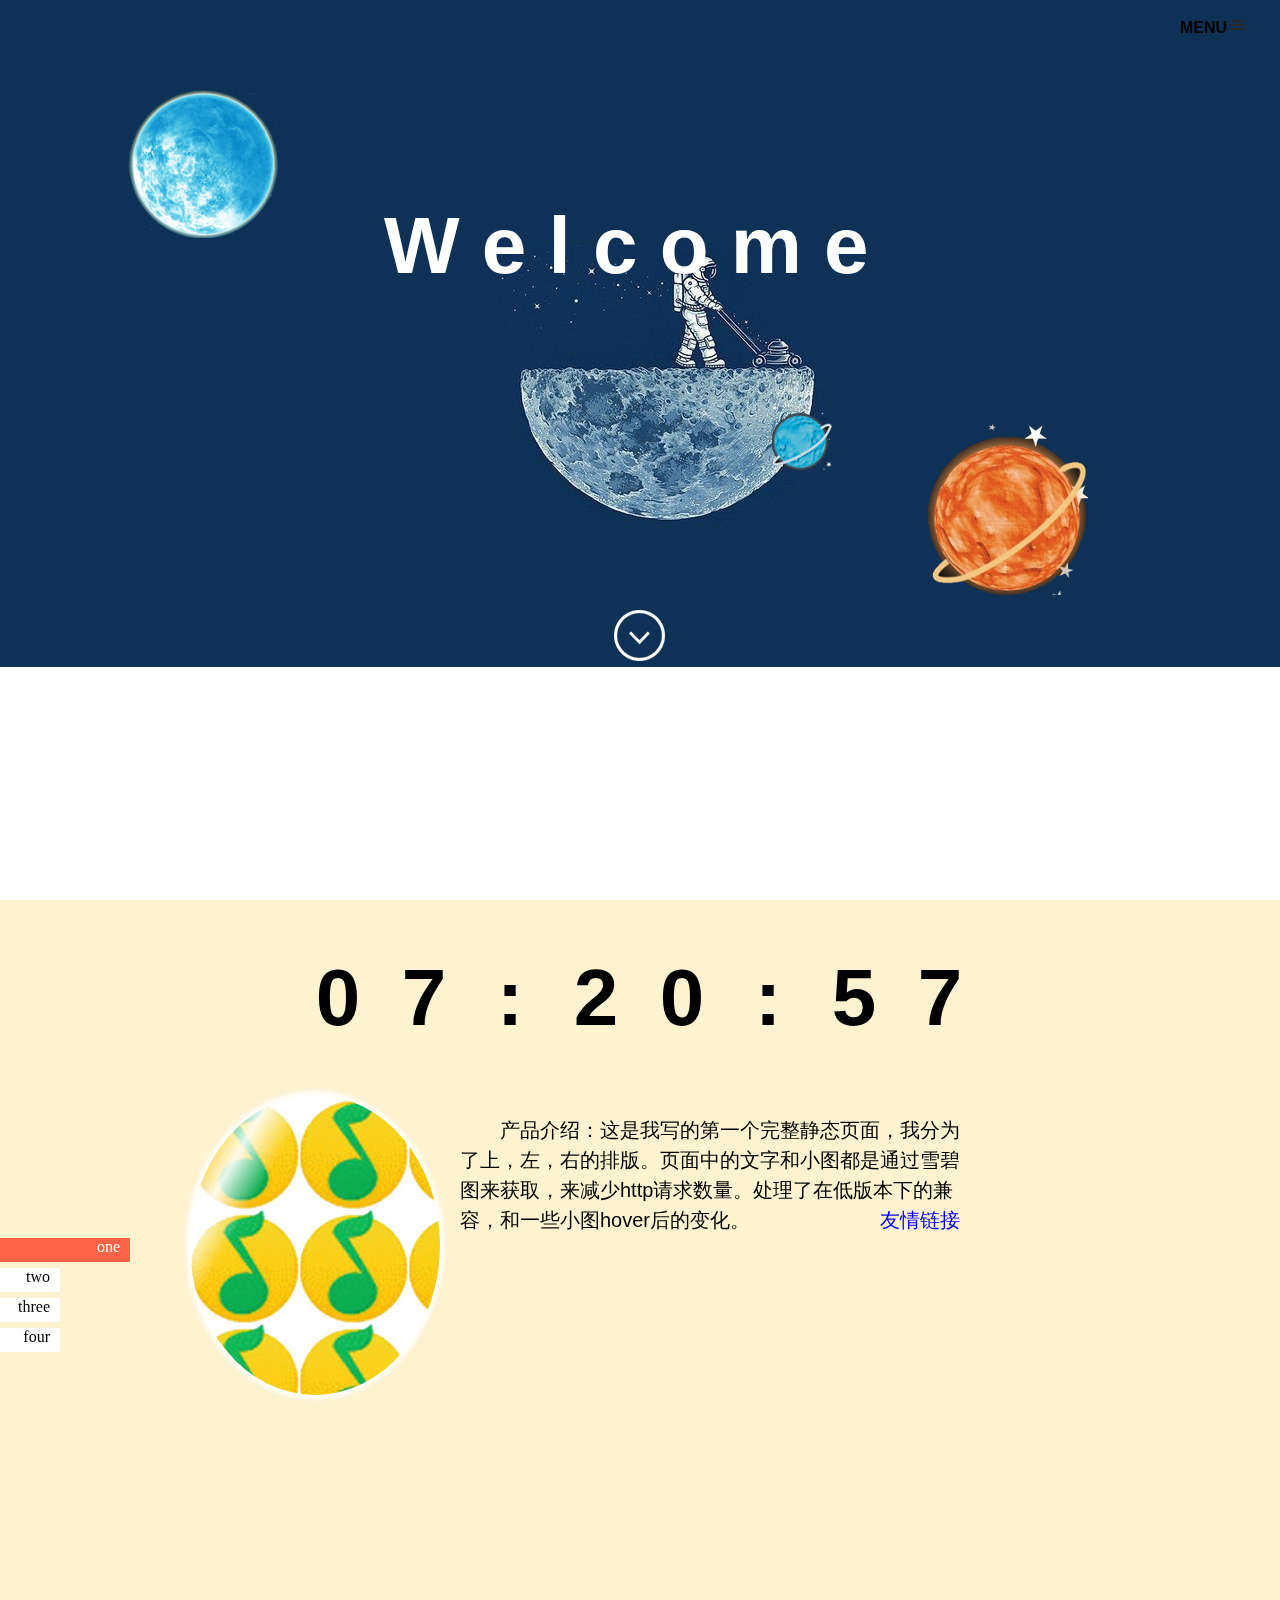
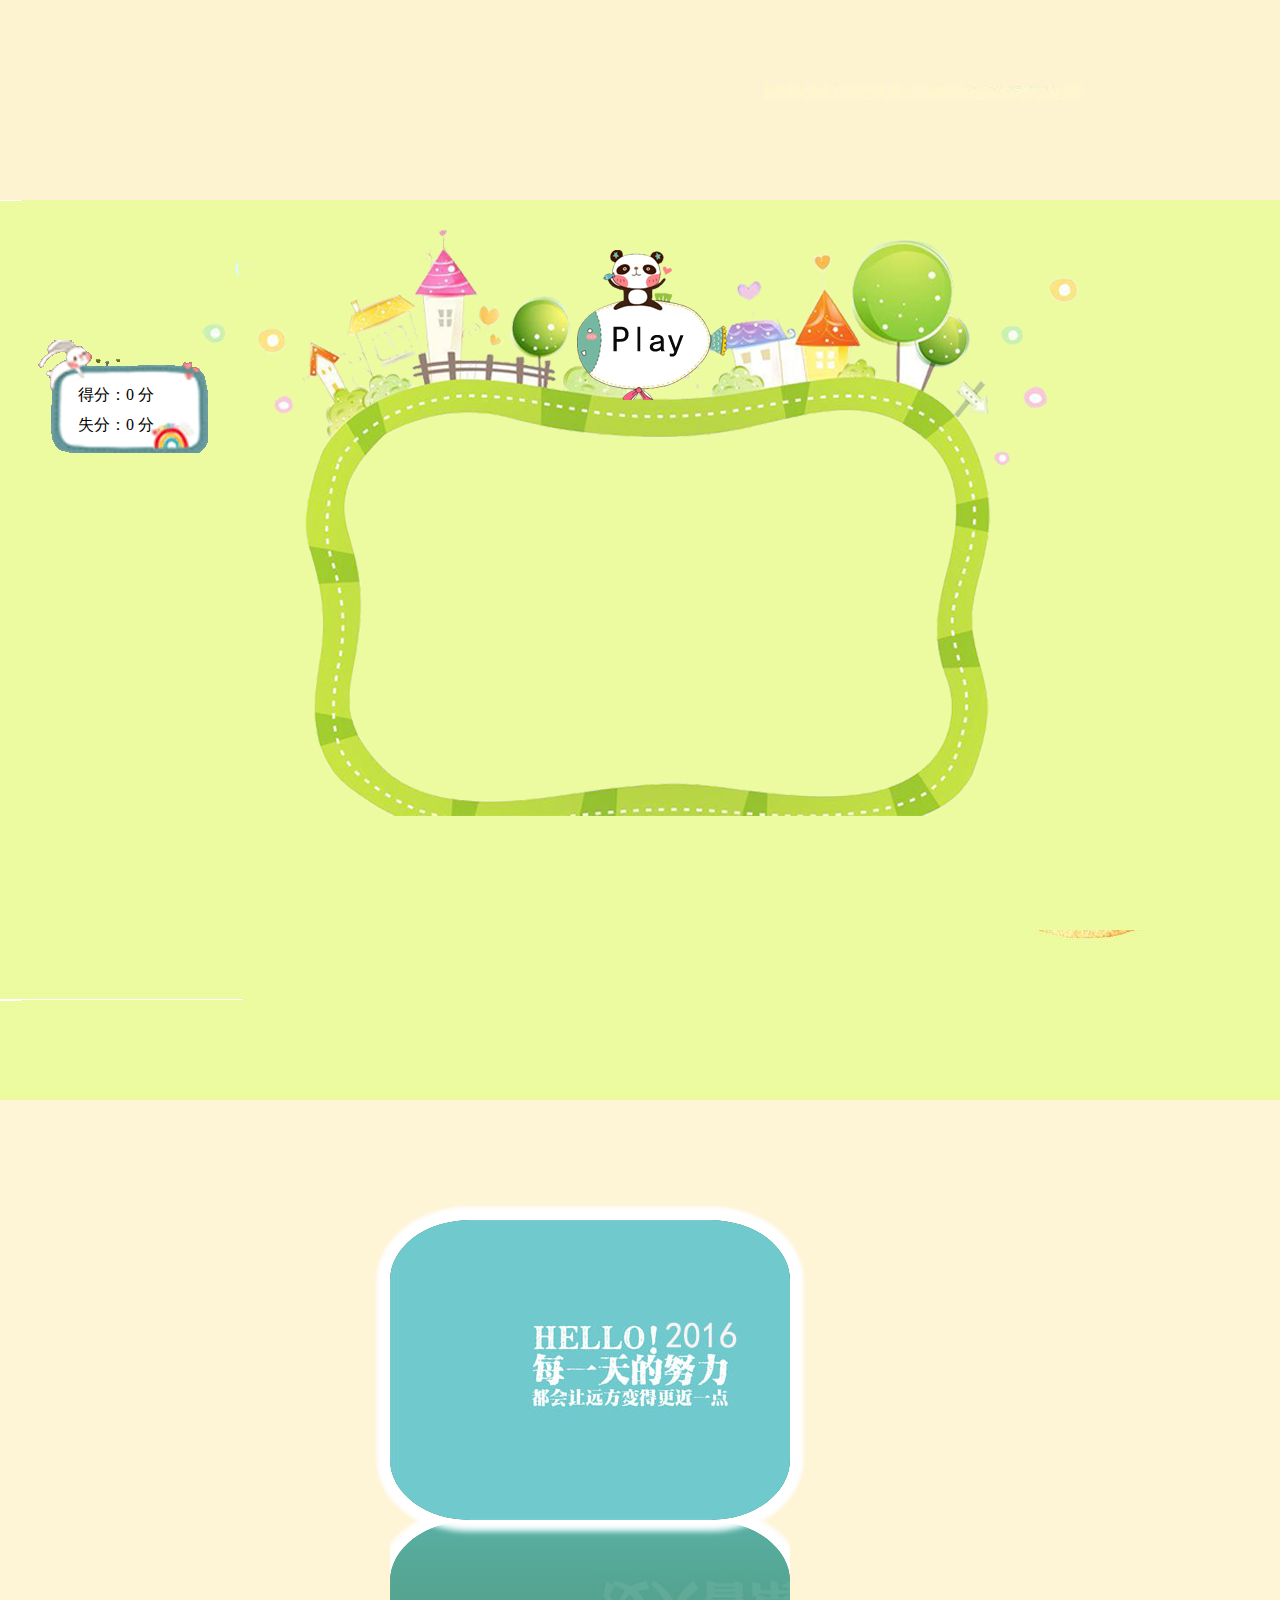
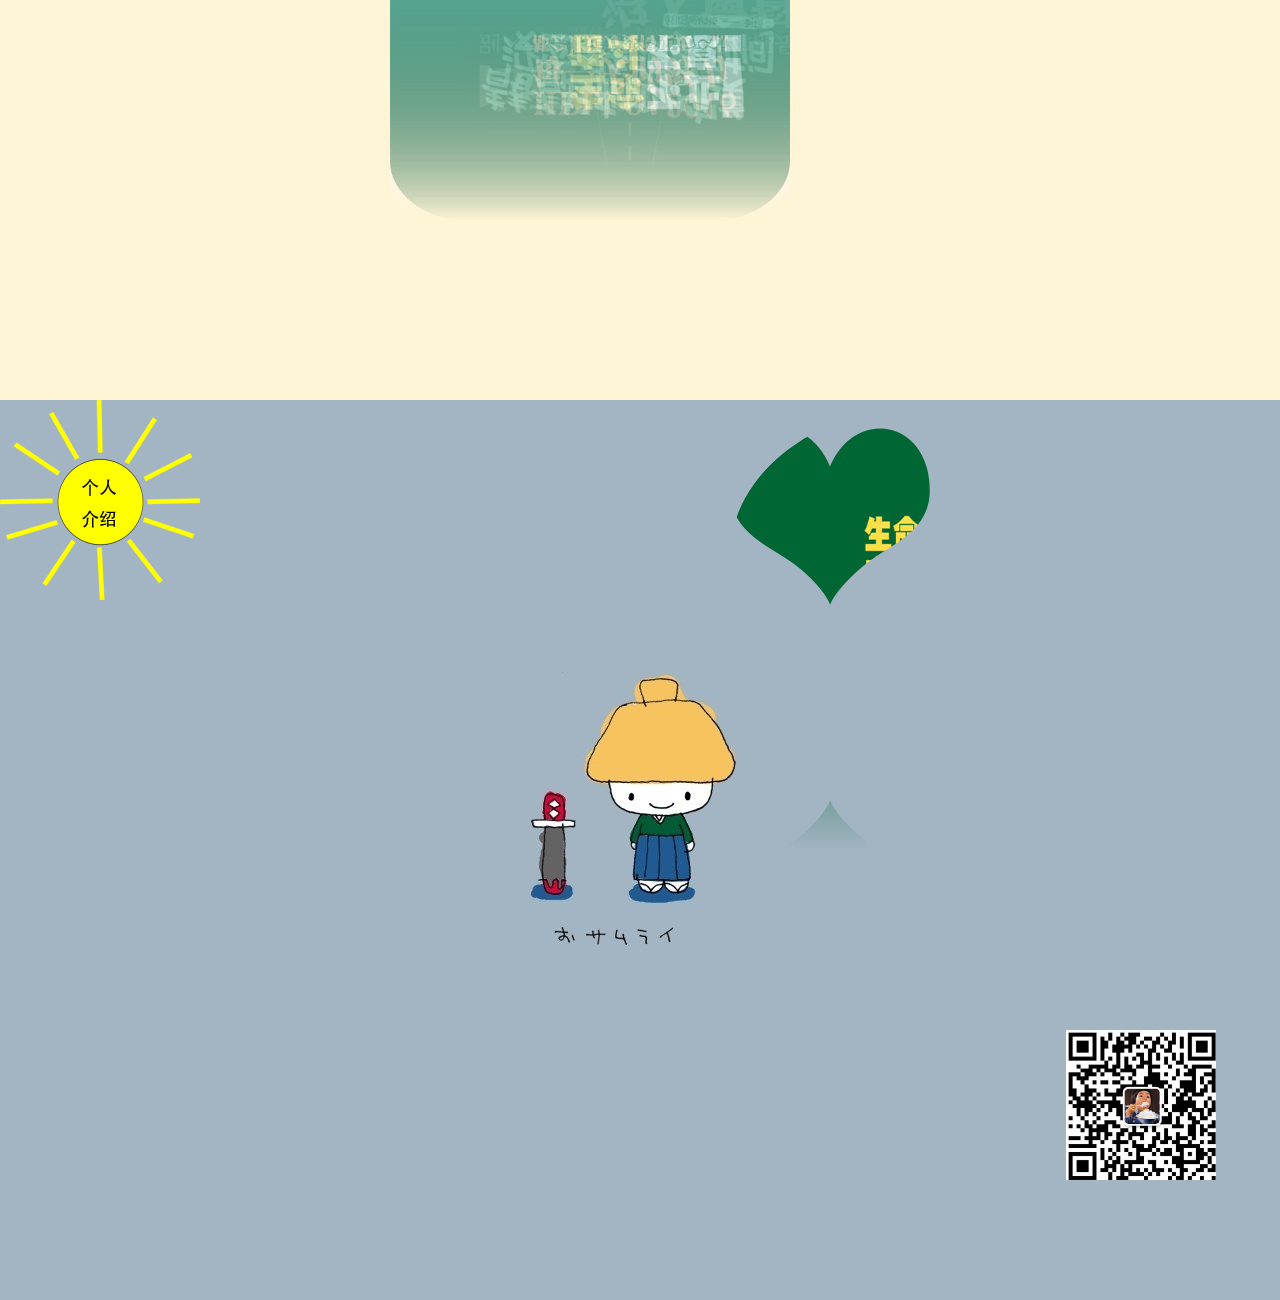
<file: resume.html>
<!DOCTYPE html>
<html>
	<head>
		<meta charset="UTF-8">
		<title>欢迎访问</title>
		<link rel="shortcut icon" href="img\ico.ico">
		<link rel="stylesheet" href="css/resume.css" />
		<script src="js/jquery-2.2.1.js"></script>
		<script src="js/resume.js" ></script>
	</head>
	<body>
		<section id="Title">
			<section id="wrap" data-hash = "index">
					
					<header id="head">
						<div id="box">
							<nav id="navs">
								<div class="navlist" data-hash = "index" >
									<span class="one">HOME</span>
									<span class="two" >首页</span>
								</div>
								<div class="navlist" data-hash = "Introduce">
									<span class="one">
	
	
	Works</span>
									<span class="two" >CSS作品</span>
								</div>
								<div class="navlist" data-hash = "Works">
									<span class="one">小游戏</span>
									<span class="two" >Game</span>
								</div>
								<div class="navlist" data-hash = "Message">
									<span class="one">
	
	Photo wall
	</span>
									<span class="two" >照片墙</span>
								</div>
								<div class="navlist" data-hash = "JS">
									<span class="one">
	
	Introduce
	</span>
									<span class="two" >个人介绍</span>
								</div>
							</nav>	
						</div>
						<div id="navtext">MENU<span class="black"></span></div>
					</header>
					
						
						
					
				<div id="pic">
					<div style="background:url(img/bg1.jpg);" class="bg"></div>
					<p id="welcome">W e l c o m e</p>
					<img src="img/sx.png" alt="" class="ball1"/>
					<img src="img/xh.png" alt="" class="ball2"/>
					<img src="img/hx.png" alt="" class="ball3" />
					<span id="select"></span>
				</div>
			</section>
			<section id="wrap2" data-hash = "Introduce" style="background:url(img/bg2.jpg)">
				<header id="navtime">
					<ul>
						<li></li>
						<li></li>
						<li>:</li>
						<li></li>
						<li></li>
						<li>:</li>
						<li></li>
						<li></li>
					</ul>
				</header>
				<div id="Tran">
					<ul id="center">
						<li class="active">
							<div class="Acenter">
								<div class="show one" title="QQ音乐">
								</div>
	
								<p>产品介绍：这是我写的第一个完整静态页面，我分为了上，左，右的排版。页面中的文字和小图都是通过雪碧图来获取，来减少http请求数量。处理了在低版本下的兼容，和一些小图hover后的变化。<a href="http://1.chenmeiqikhun.applinzi.com/QQ/QQmusic.html" target="_blank">友情链接</a></p>
								
							</div>
						</li>
						<li>
							<div class="Acenter" >
								<div class="show two">
								</div>
					
								<p>产品介绍：写移动端我们要注意字体不能使用绝对大小（px），而只能使用相对大小（em）。不使用绝对宽度，只能指定百分比宽度。允许网页宽度自动调整。因为是静态页面没有用到JS，需要注意的地方就只有这些。<a href="http://1.chenmeiqikhun.applinzi.com/taobao/TIanM.html" target="_blank">友情链接</a></p>
							</div>
						</li>
						<li>
							<div class="Acenter">
								<div class="show three">
								</div>
								<p>产品介绍：响应式 简而言之，就是一个网站能够兼容多个终端——而不是为每个终端做一个特定的版本。语法结构:@media 设备名 only （选取条件） not （选取条件） and（设备选取条件），设备二{sRules}。这个网页适应了五个宽度。能够快捷解决多设备显示适应问题。<a href="http://1.chenmeiqikhun.applinzi.com/UE/UE.html" target="_blank">友情链接</a></p>
							</div>
						</li>
						<li>
							<div class="Acenter">
								<div class="show frour">
								</div>
								<p>产品介绍：音悦台算是我写的一个CSS作品，跳转了两个页面分别是MV、V榜。网页中的小图都用了雪碧来进行优化。来这哥作品时更多的是想着怎么进行代码优化。因为有许多相似的结构。<a href="http://1.chenmeiqikhun.applinzi.com/yinyuetai/index.html" target="_blank">友情链接</a></p>
							</div>
						</li>
					</ul>
					<div id="btn">
						<span class="active">one</span>
						<span>two</span>
						<span>three</span>
						<span>four</span>
					</div>
				</div>
				
			</section>
			<section data-hash = "Works" id="Work" style="background:url(img/bg3.jpg)">
				<div id="float">
					<input type="button" id="btngame">
					<div id="fraction">
					  	<p>得分：0 分</p>
					  	<p>失分：0 分</p>
					</div>
					<div id="qq"><img src="img/img1.gif" id="img1"/></div>
				</div>
			</section>
			<section data-hash = "JS" style="background:url(img/bg5.jpg);" id="jswork">
				<div id="photo">
					<div></div>
					<div></div>
					<div></div>
					<div></div>
					<div></div>
				</div>
			</section>
			<section style="background:url(img/bg4.jpg);" data-hash = "Message" id="name">
				<div id="leftname">
					<span id="personal"></span>
					<div id="type" style="display: none;">
						姓名:陈 美 琪   ;
						性别:女   ;
						出生日期:1995年8月9日  ;
						毕业学院:湖北生态 技术学院 ;
						所学专业:园艺  ;
						项目:手机端淘宝、UE响应式、音悦台、QQ音乐  ;
						知识:css、javascript、JQuery.Ajax、Html5 ;
						介绍:本人来自于湖北武汉，今年22岁。我的性格诚信开朗不八卦，团队意识强。易于接受新事物。工作认真负责，积极主动，能出苦耐劳。希望在未来的日子里通过自己的努力成为前端工程师。
					</div>
					<div id="marking"></div>
				</div>
				<div id="rotate">
					<div id="mask">
						
					</div>
				</div>
				
				
				<div id="scan"><img src="img/name.JPG" alt=""/></div>
			</section>
			
		</section>
		
	</body>
</html>
</file>
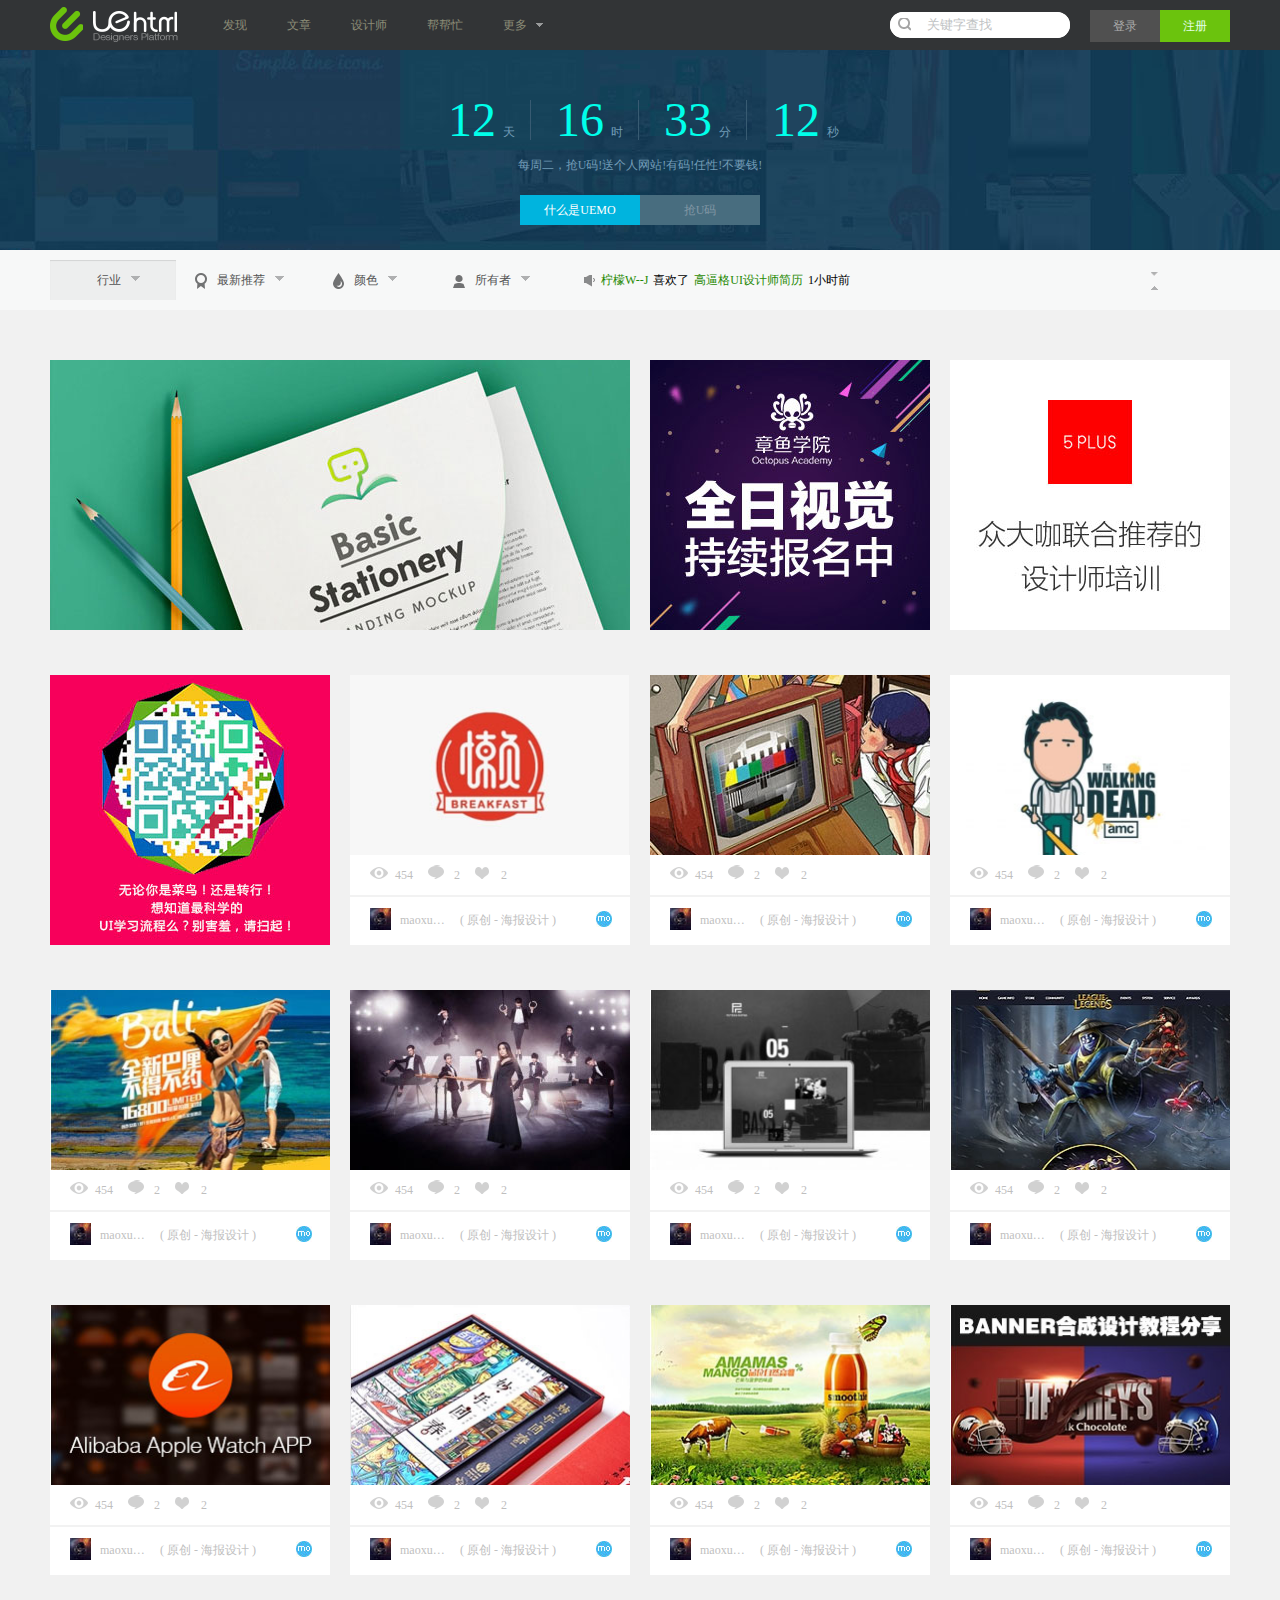
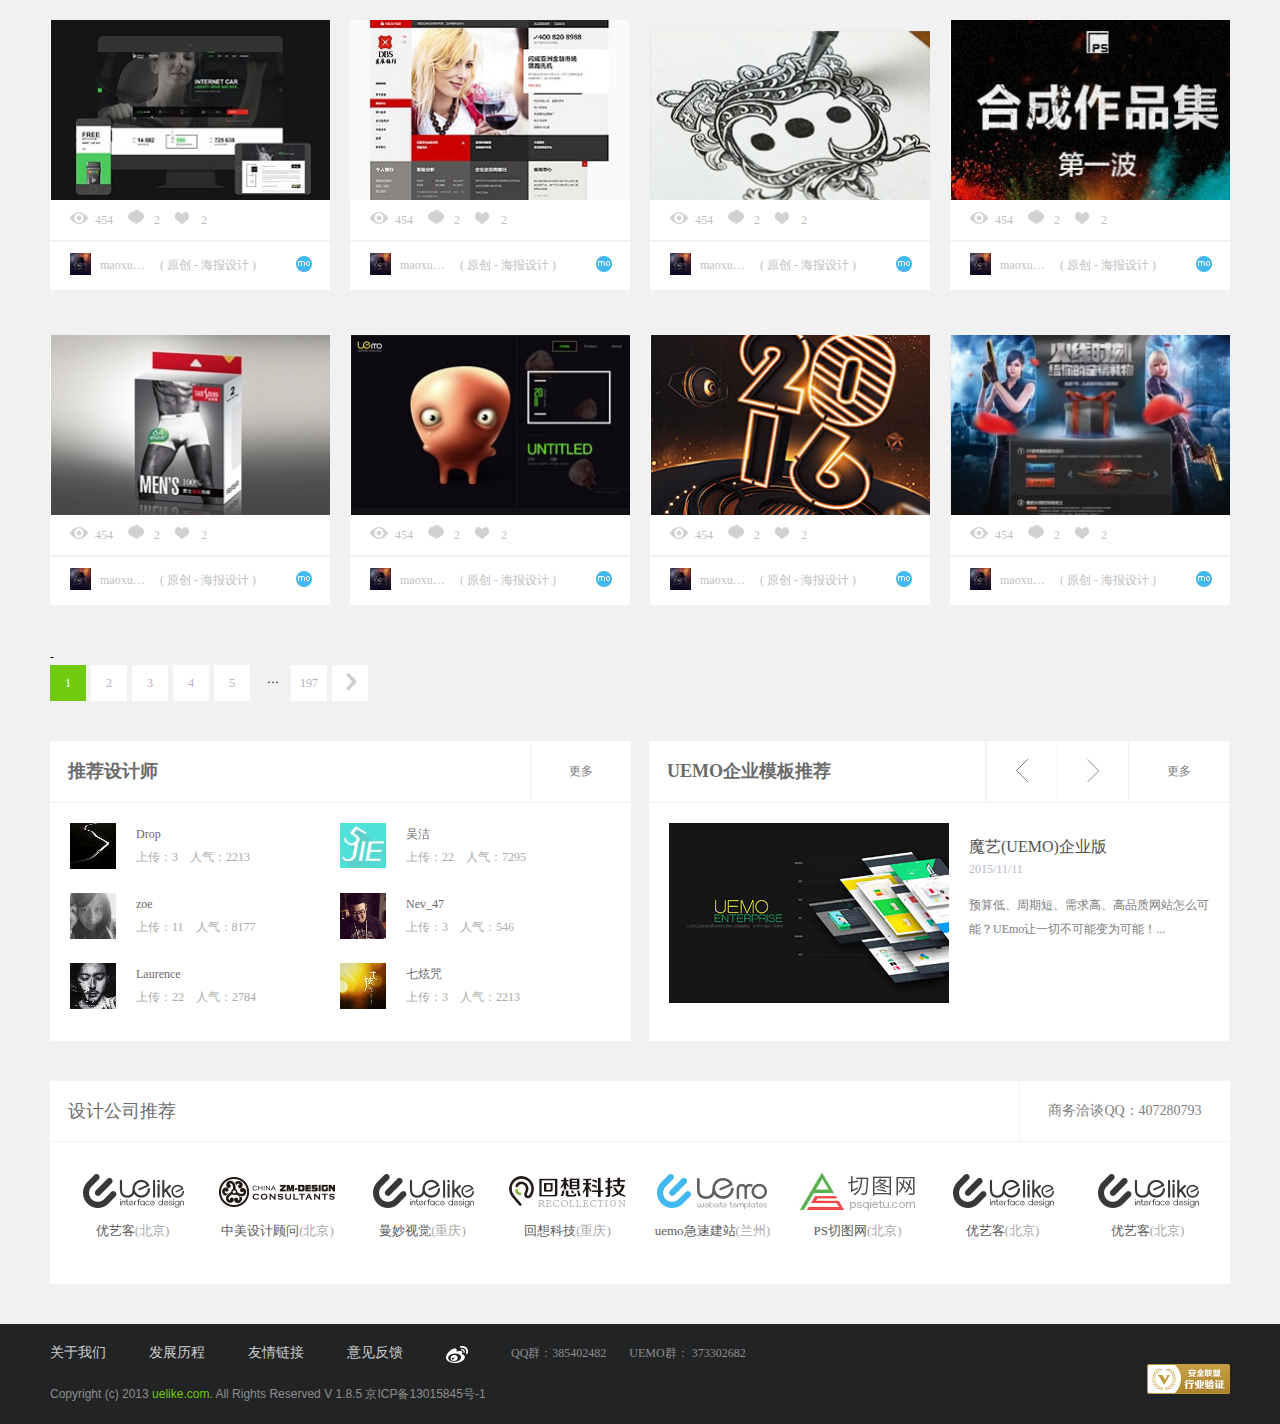
<file: UE.html>
<!DOCTYPE html>
<html>
	<head>
		<meta charset="utf-8">
		<title></title>
		<link href="css/UE1.css" rel="stylesheet" />
		<link href="css/UE2.css" rel="stylesheet" />
		<link href="css/UE3.css" rel="stylesheet" />
		<link href="css/UE4.css" rel="stylesheet" />
		<link href="css/UE5.css" rel="stylesheet" />
		<script src="js/jquery-2.2.1.js" ></script>
		<script src="js/UE.js" ></script>
	</head>
	<body>
		<header>
			<div class="headertop">
				<div class="icon">
					<span class="iconL"></span>
					<span class="iconR"></span>
				</div>
				<div class="icoleft"></div>
				<div class="icoright"></div>
				<nav>
					<a href="#">发现</a>
					<a href="#">文章</a>
					<a href="#">设计师</a>
					<a href="#">帮帮忙</a>
					<a href="#">更多</a><span></span>
				</nav>
				<div class="img">
					<a href="#"><span></span></a>
				</div>
				<div class="navright">
					<div class="inputlist">
						<input type="text" value="关键字查找" name="text" class="text"/>
						<input type="submit" value="" class="submit" />
					</div>
					<div class="click">
						<a href="#" class="enter">登录</a>
						<a href="#" class="enroll">注册</a>
					</div>
				</div>
			</div>
		</header>
		<section class="time">
			<div class="timetop">
				<p class="timelist">
					<span class="color">12</span>天<span class="split"></span>
					<span class="color">16</span>时<span class="split"></span>
					<span class="color">33</span>分<span class="split"></span>
					<span class="color">12</span>秒
				</p>
				<p class="text"><a href="#">每周二，抢U码!送个人网站!有码!任性!不要钱!</a></p>
				<div class="rob">
					<span><a href="#">什么是UEMO</a></span>
					<span><a href="#">抢U码</a></span>
				</div>
			</div>
		</section>
		<section class="piclist">
			<ul class="navtitle">
				<li><a href="#">全部</a><span class="pull backimg"></span></li>
				<li><a href="#">最新推荐</a><span class="pull backimg"></span></li>
				<li><a href="#">所有者</a><span class="pull backimg"></span></li>
			</ul>
			<div class="navlist">
				<ul class="navTop">
					<li><a href="#">行业</a><span class="pull backimg"></span></li>
					<li><span class="ico1 backimg"></span><a href="#">最新推荐</a><span class="pull backimg"></span></li>
					<li><span class="ico2 backimg"></span><a href="#">颜色</a><span class="pull backimg"></span></li>
					<li><span class="ico3 backimg"></span><a href="#">所有者</a><span class="pull backimg"></span></li>
				</ul>
				<div class="tittle">
					<span class="backimg"></span>
					<p><a href="#">柠檬W--J</a>喜欢了<a href="#">高逼格UI设计师简历</a>1小时前</p>
				</div>
				<div class="turn">
					<a href="#" class="backimg"></a>
					<a href="#" class="backimg"></a>
				</div>
			</div>
		</section>
		<section class="centent">
			<div class="imgpic">
				<ul class="imgtop clear">
					<li id="move">
						<ul class="citemimg">
							<li>
								<a href="#">
									<img src="images/1.jpg"/>
								</a>
							</li>
							<li>
								<a href="#">
									<img src="images/m.jpg"/>
								</a>
							</li>
							<li>
								<a href="#">
									<img src="images/1.jpg"/>
								</a>
							</li>
						</ul>
					</li>
					<li>
						<div class="citemImg">
							<a href="#">
								<img src="images/2.jpg"/>
							</a>
						</div>
					</li>
					<li>
						<div class="citemImg">
							<a href="#">
								<img src="images/3.jpg"/>
							</a>
						</div>
					</li>
					<li>
						<div class="citemImg">
							<a href="#">
								<img src="images/5.jpg"/>
							</a>
						</div>
					</li>
					<li>
						<div  class="citem">
							<a href="#">
								<img src="images/6.jpg"/><span></span>
							</a>
						</div>		
						<div class="number">
							<a href="#">
								<span class="digital">
									<span class="backimg"></span>454
								</span>
								<span class="digital">
									<span class="backimg"></span>2
								</span>
								<span class="digital">
									<span class="backimg"></span>2
								</span>
							</a>
						</div>
						<div class="citefoot">
							<a href="#" class="portrait">
								<img src="images/footer.jpg"/>
							</a>
							<span class="name"><a href="#">maoxun19840424</a></span>
							<span class="fcfield">( <a href="#">原创</a> - <a href="#">海报设计</a> )</span>
							<a href="#" class="mo">
								<img src="images/mo.jpg"/>
							</a>
							<div class="intro">
								<div class="introtop">
									<a href="#">
										<img src="images/intro.jpg" />
									</a>
									<p class="referral">
										<span class="name">maoxun19840424</span>
										<span>上海 闵行区</span>
										<span class="mnps">人气：<span>27821</span></span>
									</p>
									<p class="login">
										<a href="#"><span>加关注</span></a>
										<a href="#"><span>发私信</span></a>
									</p>
								</div>
								<div class="triangle backimg"></div>
								<ul class="pic">
									<a href="#">
										<img src="images/pic1.jpg"/>
									</a>
									<a href="#">
										<img src="images/pic1.jpg"/>
									</a>
									<a href="#">
										<img src="images/pic1.jpg"/>
									</a>
								</ul>
							</div>
						</div>
						<div class="Text">
							<a href="#">燃烧吧少年&nbsp;竞技版海报</a>
							<span class="old">maoxun19840424</span>
							<p>
								<span><span class="backimg"></span>401</span>
								<span class="Right">海报设计</span>
							</p>
						</div>
					</li>
				<li>
						<div class="citem">
							<a href="#">
								<img src="images/7.jpg"/><span></span>
							</a>
						</div>
						<div class="number">
							<a href="#">
								<span class="digital">
									<span class="backimg"></span>454
								</span>
								<span class="digital">
									<span class="backimg"></span>2
								</span>
								<span class="digital">
									<span class="backimg"></span>2
								</span>
							</a>
						</div>
						<div class="citefoot">
							<a href="#" class="portrait">
								<img src="images/footer.jpg"/>
							</a>
							<span class="name"><a href="#">maoxun19840424</a></span>
							<span class="fcfield">( <a href="#">原创</a> - <a href="#">海报设计</a> )</span>
							<a href="#" class="mo">
								<img src="images/mo.jpg"/>
							</a>
							<div class="intro">
								<div class="introtop">
									<a href="#">
										<img src="images/intro.jpg" />
									</a>
									<p class="referral">
										<span class="name">maoxun19840424</span>
										<span>上海 闵行区</span>
										<span class="mnps">人气：<span>27821</span></span>
									</p>
									<p class="login">
										<a href="#"><span>加关注</span></a>
										<a href="#"><span>发私信</span></a>
									</p>
								</div>
								<div class="triangle backimg"></div>
								<ul class="pic">
									<a href="#">
										<img src="images/pic1.jpg"/>
									</a>
									<a href="#">
										<img src="images/pic1.jpg"/>
									</a>
									<a href="#">
										<img src="images/pic1.jpg"/>
									</a>
								</ul>
							</div>
						</div>
						<div class="Text">
							<a href="#">燃烧吧少年&nbsp;竞技版海报</a>
							<span class="old">maoxun19840424</span>
							<p>
								<span><span class="backimg"></span>401</span>
								<span class="Right">海报设计</span>
							</p>
						</div>
					</li>
					<li>
						<div class="citem">
							<a href="#">
								<img src="images/8.jpg"/><span></span>
							</a>
						</div>
						<div class="number">
							<a href="#">
								<span class="digital">
									<span class="backimg"></span>454
								</span>
								<span class="digital">
									<span class="backimg"></span>2
								</span>
								<span class="digital">
									<span class="backimg"></span>2
								</span>
							</a>
						</div>
						<div class="citefoot">
							<a href="#" class="portrait">
								<img src="images/footer.jpg"/>
							</a>
							<span class="name"><a href="#">maoxun19840424</a></span>
							<span class="fcfield">( <a href="#">原创</a> - <a href="#">海报设计</a> )</span>
							<a href="#" class="mo">
								<img src="images/mo.jpg"/>
							</a>
							<div class="intro">
								<div class="introtop">
									<a href="#">
										<img src="images/intro.jpg" />
									</a>
									<p class="referral">
										<span class="name">maoxun19840424</span>
										<span>上海 闵行区</span>
										<span class="mnps">人气：<span>27821</span></span>
									</p>
									<p class="login">
										<a href="#"><span>加关注</span></a>
										<a href="#"><span>发私信</span></a>
									</p>
								</div>
								<div class="triangle backimg"></div>
								<ul class="pic">
									<a href="#">
										<img src="images/pic1.jpg"/>
									</a>
									<a href="#">
										<img src="images/pic1.jpg"/>
									</a>
									<a href="#">
										<img src="images/pic1.jpg"/>
									</a>
								</ul>
							</div>
						</div>
						<div class="Text">
							<a href="#">燃烧吧少年&nbsp;竞技版海报</a>
							<span class="old">maoxun19840424</span>
							<p>
								<span><span class="backimg"></span>401</span>
								<span class="Right">海报设计</span>
							</p>
						</div>
					</li>
					<li>
						<div class="citem">
							<a href="#">
								<img src="images/9.jpg"/><span></span>
							</a>
						</div>
						<div class="number">
							<a href="#">
								<span class="digital">
									<span class="backimg"></span>454
								</span>
								<span class="digital">
									<span class="backimg"></span>2
								</span>
								<span class="digital">
									<span class="backimg"></span>2
								</span>
							</a>
						</div>
						<div class="citefoot">
							<a href="#" class="portrait">
								<img src="images/footer.jpg"/>
							</a>
							<span class="name"><a href="#">maoxun19840424</a></span>
							<span class="fcfield">( <a href="#">原创</a> - <a href="#">海报设计</a> )</span>
							<a href="#" class="mo">
								<img src="images/mo.jpg"/>
							</a>
							<div class="intro">
								<div class="introtop">
									<a href="#">
										<img src="images/intro.jpg" />
									</a>
									<p class="referral">
										<span class="name">maoxun19840424</span>
										<span>上海 闵行区</span>
										<span class="mnps">人气：<span>27821</span></span>
									</p>
									<p class="login">
										<a href="#"><span>加关注</span></a>
										<a href="#"><span>发私信</span></a>
									</p>
								</div>
								<div class="triangle backimg"></div>
								<ul class="pic">
									<a href="#">
										<img src="images/pic1.jpg"/>
									</a>
									<a href="#">
										<img src="images/pic1.jpg"/>
									</a>
									<a href="#">
										<img src="images/pic1.jpg"/>
									</a>
								</ul>
							</div>
						</div>
						<div class="Text">
							<a href="#">燃烧吧少年&nbsp;竞技版海报</a>
							<span class="old">maoxun19840424</span>
							<p>
								<span><span class="backimg"></span>401</span>
								<span class="Right">海报设计</span>
							</p>
						</div>
					</li>
					<li>
						<div class="citem">
							<a href="#">
								<img src="images/4.jpg"/><span></span>
							</a>
						</div>
						<div class="number">
							<a href="#">
								<span class="digital">
									<span class="backimg"></span>454
								</span>
								<span class="digital">
									<span class="backimg"></span>2
								</span>
								<span class="digital">
									<span class="backimg"></span>2
								</span>
							</a>
						</div>
						<div class="citefoot">
							<a href="#" class="portrait">
								<img src="images/footer.jpg"/>
							</a>
							<span class="name"><a href="#">maoxun19840424</a></span>
							<span class="fcfield">( <a href="#">原创</a> - <a href="#">海报设计</a> )</span>
							<a href="#" class="mo">
								<img src="images/mo.jpg"/>
							</a>
							<div class="intro">
								<div class="introtop">
									<a href="#">
										<img src="images/intro.jpg" />
									</a>
									<p class="referral">
										<span class="name">maoxun19840424</span>
										<span>上海 闵行区</span>
										<span class="mnps">人气：<span>27821</span></span>
									</p>
									<p class="login">
										<a href="#"><span>加关注</span></a>
										<a href="#"><span>发私信</span></a>
									</p>
								</div>
								<div class="triangle backimg"></div>
								<ul class="pic">
									<a href="#">
										<img src="images/pic1.jpg"/>
									</a>
									<a href="#">
										<img src="images/pic1.jpg"/>
									</a>
									<a href="#">
										<img src="images/pic1.jpg"/>
									</a>
								</ul>
							</div>
						</div>
						<div class="Text">
							<a href="#">燃烧吧少年&nbsp;竞技版海报</a>
							<span class="old">maoxun19840424</span>
							<p>
								<span><span class="backimg"></span>401</span>
								<span class="Right">海报设计</span>
							</p>
						</div>
					</li>
					<li>
						<div class="citem">
							<a href="#">
								<img src="images/10.jpg"/><span></span>
							</a>
						</div>
						<div class="number">
							<a href="#">
								<span class="digital">
									<span class="backimg"></span>454
								</span>
								<span class="digital">
									<span class="backimg"></span>2
								</span>
								<span class="digital">
									<span class="backimg"></span>2
								</span>
							</a>
						</div>
						<div class="citefoot">
							<a href="#" class="portrait">
								<img src="images/footer.jpg"/>
							</a>
							<span class="name"><a href="#">maoxun19840424</a></span>
							<span class="fcfield">( <a href="#">原创</a> - <a href="#">海报设计</a> )</span>
							<a href="#" class="mo">
								<img src="images/mo.jpg"/>
							</a>
							<div class="intro">
								<div class="introtop">
									<a href="#">
										<img src="images/intro.jpg" />
									</a>
									<p class="referral">
										<span class="name">maoxun19840424</span>
										<span>上海 闵行区</span>
										<span class="mnps">人气：<span>27821</span></span>
									</p>
									<p class="login">
										<a href="#"><span>加关注</span></a>
										<a href="#"><span>发私信</span></a>
									</p>
								</div>
								<div class="triangle backimg"></div>
								<ul class="pic">
									<a href="#">
										<img src="images/pic1.jpg"/>
									</a>
									<a href="#">
										<img src="images/pic1.jpg"/>
									</a>
									<a href="#">
										<img src="images/pic1.jpg"/>
									</a>
								</ul>
							</div>
						</div>
						<div class="Text">
							<a href="#">燃烧吧少年&nbsp;竞技版海报</a>
							<span class="old">maoxun19840424</span>
							<p>
								<span><span class="backimg"></span>401</span>
								<span class="Right">海报设计</span>
							</p>
						</div>
					</li>
					<li>
						<div class="citem">
							<a href="#">
								<img src="images/11.jpg"/><span></span>
							</a>
						</div>
						<div class="number">
							<a href="#">
								<span class="digital">
									<span class="backimg"></span>454
								</span>
								<span class="digital">
									<span class="backimg"></span>2
								</span>
								<span class="digital">
									<span class="backimg"></span>2
								</span>
							</a>
						</div>
						<div class="citefoot">
							<a href="#" class="portrait">
								<img src="images/footer.jpg"/>
							</a>
							<span class="name"><a href="#">maoxun19840424</a></span>
							<span class="fcfield">( <a href="#">原创</a> - <a href="#">海报设计</a> )</span>
							<a href="#" class="mo">
								<img src="images/mo.jpg"/>
							</a>
							<div class="intro">
								<div class="introtop">
									<a href="#">
										<img src="images/intro.jpg" />
									</a>
									<p class="referral">
										<span class="name">maoxun19840424</span>
										<span>上海 闵行区</span>
										<span class="mnps">人气：<span>27821</span></span>
									</p>
									<p class="login">
										<a href="#"><span>加关注</span></a>
										<a href="#"><span>发私信</span></a>
									</p>
								</div>
								<div class="triangle backimg"></div>
								<ul class="pic">
									<a href="#">
										<img src="images/pic1.jpg"/>
									</a>
									<a href="#">
										<img src="images/pic1.jpg"/>
									</a>
									<a href="#">
										<img src="images/pic1.jpg"/>
									</a>
								</ul>
							</div>
						</div>
						<div class="Text">
							<a href="#">燃烧吧少年&nbsp;竞技版海报</a>
							<span class="old">maoxun19840424</span>
							<p>
								<span><span class="backimg"></span>401</span>
								<span class="Right">海报设计</span>
							</p>
						</div>
					</li>
					<li>
						<div class="citem">
							<a href="#">
								<img src="images/12.jpg"/><span></span>
							</a>
						</div>
						<div class="number">
							<a href="#">
								<span class="digital">
									<span class="backimg"></span>454
								</span>
								<span class="digital">
									<span class="backimg"></span>2
								</span>
								<span class="digital">
									<span class="backimg"></span>2
								</span>
							</a>
						</div>
						<div class="citefoot">
							<a href="#" class="portrait">
								<img src="images/footer.jpg"/>
							</a>
							<span class="name"><a href="#">maoxun19840424</a></span>
							<span class="fcfield">( <a href="#">原创</a> - <a href="#">海报设计</a> )</span>
							<a href="#" class="mo">
								<img src="images/mo.jpg"/>
							</a>
							<div class="intro">
								<div class="introtop">
									<a href="#">
										<img src="images/intro.jpg" />
									</a>
									<p class="referral">
										<span class="name">maoxun19840424</span>
										<span>上海 闵行区</span>
										<span class="mnps">人气：<span>27821</span></span>
									</p>
									<p class="login">
										<a href="#"><span>加关注</span></a>
										<a href="#"><span>发私信</span></a>
									</p>
								</div>
								<div class="triangle backimg"></div>
								<ul class="pic">
									<a href="#">
										<img src="images/pic1.jpg"/>
									</a>
									<a href="#">
										<img src="images/pic1.jpg"/>
									</a>
									<a href="#">
										<img src="images/pic1.jpg"/>
									</a>
								</ul>
							</div>
						</div>
						<div class="Text">
							<a href="#">燃烧吧少年&nbsp;竞技版海报</a>
							<span class="old">maoxun19840424</span>
							<p>
								<span><span class="backimg"></span>401</span>
								<span class="Right">海报设计</span>
							</p>
						</div>
					</li>
					<li>
						<div class="citem">
							<a href="#">
								<img src="images/13.jpg"/><span></span>
							</a>
						</div>
						<div class="number">
							<a href="#">
								<span class="digital">
									<span class="backimg"></span>454
								</span>
								<span class="digital">
									<span class="backimg"></span>2
								</span>
								<span class="digital">
									<span class="backimg"></span>2
								</span>
							</a>
						</div>
						<div class="citefoot">
							<a href="#" class="portrait">
								<img src="images/footer.jpg"/>
							</a>
							<span class="name"><a href="#">maoxun19840424</a></span>
							<span class="fcfield">( <a href="#">原创</a> - <a href="#">海报设计</a> )</span>
							<a href="#" class="mo">
								<img src="images/mo.jpg"/>
							</a>
							<div class="intro">
								<div class="introtop">
									<a href="#">
										<img src="images/intro.jpg" />
									</a>
									<p class="referral">
										<span class="name">maoxun19840424</span>
										<span>上海 闵行区</span>
										<span class="mnps">人气：<span>27821</span></span>
									</p>
									<p class="login">
										<a href="#"><span>加关注</span></a>
										<a href="#"><span>发私信</span></a>
									</p>
								</div>
								<div class="triangle backimg"></div>
								<ul class="pic">
									<a href="#">
										<img src="images/pic1.jpg"/>
									</a>
									<a href="#">
										<img src="images/pic1.jpg"/>
									</a>
									<a href="#">
										<img src="images/pic1.jpg"/>
									</a>
								</ul>
							</div>
						</div>
						<div class="Text">
							<a href="#">燃烧吧少年&nbsp;竞技版海报</a>
							<span class="old">maoxun19840424</span>
							<p>
								<span><span class="backimg"></span>401</span>
								<span class="Right">海报设计</span>
							</p>
						</div>
					</li>
					<li>
						<div class="citem">
							<a href="#">
								<img src="images/14.jpg"/><span></span>
							</a>
						</div>
						<div class="number">
							<a href="#">
								<span class="digital">
									<span class="backimg"></span>454
								</span>
								<span class="digital">
									<span class="backimg"></span>2
								</span>
								<span class="digital">
									<span class="backimg"></span>2
								</span>
							</a>
						</div>
						<div class="citefoot">
							<a href="#" class="portrait">
								<img src="images/footer.jpg"/>
							</a>
							<span class="name"><a href="#">maoxun19840424</a></span>
							<span class="fcfield">( <a href="#">原创</a> - <a href="#">海报设计</a> )</span>
							<a href="#" class="mo">
								<img src="images/mo.jpg"/>
							</a>
							<div class="intro">
								<div class="introtop">
									<a href="#">
										<img src="images/intro.jpg" />
									</a>
									<p class="referral">
										<span class="name">maoxun19840424</span>
										<span>上海 闵行区</span>
										<span class="mnps">人气：<span>27821</span></span>
									</p>
									<p class="login">
										<a href="#"><span>加关注</span></a>
										<a href="#"><span>发私信</span></a>
									</p>
								</div>
								<div class="triangle backimg"></div>
								<ul class="pic">
									<a href="#">
										<img src="images/pic1.jpg"/>
									</a>
									<a href="#">
										<img src="images/pic1.jpg"/>
									</a>
									<a href="#">
										<img src="images/pic1.jpg"/>
									</a>
								</ul>
							</div>
						</div>
						<div class="Text">
							<a href="#">燃烧吧少年&nbsp;竞技版海报</a>
							<span class="old">maoxun19840424</span>
							<p>
								<span><span class="backimg"></span>401</span>
								<span class="Right">海报设计</span>
							</p>
						</div>
					</li>
					<li>
						<div class="citem">
							<a href="#">
								<img src="images/15.jpg"/><span></span>
							</a>
						</div>
						<div class="number">
							<a href="#">
								<span class="digital">
									<span class="backimg"></span>454
								</span>
								<span class="digital">
									<span class="backimg"></span>2
								</span>
								<span class="digital">
									<span class="backimg"></span>2
								</span>
							</a>
						</div>
						<div class="citefoot">
							<a href="#" class="portrait">
								<img src="images/footer.jpg"/>
							</a>
							<span class="name"><a href="#">maoxun19840424</a></span>
							<span class="fcfield">( <a href="#">原创</a> - <a href="#">海报设计</a> )</span>
							<a href="#" class="mo">
								<img src="images/mo.jpg"/>
							</a>
							<div class="intro">
								<div class="introtop">
									<a href="#">
										<img src="images/intro.jpg" />
									</a>
									<p class="referral">
										<span class="name">maoxun19840424</span>
										<span>上海 闵行区</span>
										<span class="mnps">人气：<span>27821</span></span>
									</p>
									<p class="login">
										<a href="#"><span>加关注</span></a>
										<a href="#"><span>发私信</span></a>
									</p>
								</div>
								<div class="triangle backimg"></div>
								<ul class="pic">
									<a href="#">
										<img src="images/pic1.jpg"/>
									</a>
									<a href="#">
										<img src="images/pic1.jpg"/>
									</a>
									<a href="#">
										<img src="images/pic1.jpg"/>
									</a>
								</ul>
							</div>
						</div>
						<div class="Text">
							<a href="#">燃烧吧少年&nbsp;竞技版海报</a>
							<span class="old">maoxun19840424</span>
							<p>
								<span><span class="backimg"></span>401</span>
								<span class="Right">海报设计</span>
							</p>
						</div>
					</li>
					<li>
						<div class="citem">
							<a href="#">
								<img src="images/16.jpg"/><span></span>
							</a>
						</div>
						<div class="number">
							<a href="#">
								<span class="digital">
									<span class="backimg"></span>454
								</span>
								<span class="digital">
									<span class="backimg"></span>2
								</span>
								<span class="digital">
									<span class="backimg"></span>2
								</span>
							</a>
						</div>
						<div class="citefoot">
							<a href="#" class="portrait">
								<img src="images/footer.jpg"/>
							</a>
							<span class="name"><a href="#">maoxun19840424</a></span>
							<span class="fcfield">( <a href="#">原创</a> - <a href="#">海报设计</a> )</span>
							<a href="#" class="mo">
								<img src="images/mo.jpg"/>
							</a>
							<div class="intro">
								<div class="introtop">
									<a href="#">
										<img src="images/intro.jpg" />
									</a>
									<p class="referral">
										<span class="name">maoxun19840424</span>
										<span>上海 闵行区</span>
										<span class="mnps">人气：<span>27821</span></span>
									</p>
									<p class="login">
										<a href="#"><span>加关注</span></a>
										<a href="#"><span>发私信</span></a>
									</p>
								</div>
								<div class="triangle backimg"></div>
								<ul class="pic">
									<a href="#">
										<img src="images/pic1.jpg"/>
									</a>
									<a href="#">
										<img src="images/pic1.jpg"/>
									</a>
									<a href="#">
										<img src="images/pic1.jpg"/>
									</a>
								</ul>
							</div>
						</div>
						<div class="Text">
							<a href="#">燃烧吧少年&nbsp;竞技版海报</a>
							<span class="old">maoxun19840424</span>
							<p>
								<span><span class="backimg"></span>401</span>
								<span class="Right">海报设计</span>
							</p>
						</div>
					</li>
					<li>
						<div class="citem">
							<a href="#">
								<img src="images/17.jpg"/><span></span>
							</a>
						</div>
						<div class="number">
							<a href="#">
								<span class="digital">
									<span class="backimg"></span>454
								</span>
								<span class="digital">
									<span class="backimg"></span>2
								</span>
								<span class="digital">
									<span class="backimg"></span>2
								</span>
							</a>
						</div>
						<div class="citefoot">
							<a href="#" class="portrait">
								<img src="images/footer.jpg"/>
							</a>
							<span class="name"><a href="#">maoxun19840424</a></span>
							<span class="fcfield">( <a href="#">原创</a> - <a href="#">海报设计</a> )</span>
							<a href="#" class="mo">
								<img src="images/mo.jpg"/>
							</a>
							<div class="intro">
								<div class="introtop">
									<a href="#">
										<img src="images/intro.jpg" />
									</a>
									<p class="referral">
										<span class="name">maoxun19840424</span>
										<span>上海 闵行区</span>
										<span class="mnps">人气：<span>27821</span></span>
									</p>
									<p class="login">
										<a href="#"><span>加关注</span></a>
										<a href="#"><span>发私信</span></a>
									</p>
								</div>
								<div class="triangle backimg"></div>
								<ul class="pic">
									<a href="#">
										<img src="images/pic1.jpg"/>
									</a>
									<a href="#">
										<img src="images/pic1.jpg"/>
									</a>
									<a href="#">
										<img src="images/pic1.jpg"/>
									</a>
								</ul>
							</div>
						</div>
						<div class="Text">
							<a href="#">燃烧吧少年&nbsp;竞技版海报</a>
							<span class="old">maoxun19840424</span>
							<p>
								<span><span class="backimg"></span>401</span>
								<span class="Right">海报设计</span>
							</p>
						</div>
					</li>
					<li>
						<div class="citem">
							<a href="#">
								<img src="images/18.jpg"/><span></span>
							</a>
						</div>
						<div class="number">
							<a href="#">
								<span class="digital">
									<span class="backimg"></span>454
								</span>
								<span class="digital">
									<span class="backimg"></span>2
								</span>
								<span class="digital">
									<span class="backimg"></span>2
								</span>
							</a>
						</div>
						<div class="citefoot">
							<a href="#" class="portrait">
								<img src="images/footer.jpg"/>
							</a>
							<span class="name"><a href="#">maoxun19840424</a></span>
							<span class="fcfield">( <a href="#">原创</a> - <a href="#">海报设计</a> )</span>
							<a href="#" class="mo">
								<img src="images/mo.jpg"/>
							</a>
							<div class="intro">
								<div class="introtop">
									<a href="#">
										<img src="images/intro.jpg" />
									</a>
									<p class="referral">
										<span class="name">maoxun19840424</span>
										<span>上海 闵行区</span>
										<span class="mnps">人气：<span>27821</span></span>
									</p>
									<p class="login">
										<a href="#"><span>加关注</span></a>
										<a href="#"><span>发私信</span></a>
									</p>
								</div>
								<div class="triangle backimg"></div>
								<ul class="pic">
									<a href="#">
										<img src="images/pic1.jpg"/>
									</a>
									<a href="#">
										<img src="images/pic1.jpg"/>
									</a>
									<a href="#">
										<img src="images/pic1.jpg"/>
									</a>
								</ul>
							</div>
						</div>
						<div class="Text">
							<a href="#">燃烧吧少年&nbsp;竞技版海报</a>
							<span class="old">maoxun19840424</span>
							<p>
								<span><span class="backimg"></span>401</span>
								<span class="Right">海报设计</span>
							</p>
						</div>
					</li>
					<li>
						<div class="citem">
							<a href="#">
								<img src="images/19.jpg"/><span></span>
							</a>
						</div>
						<div class="number">
							<a href="#">
								<span class="digital">
									<span class="backimg"></span>454
								</span>
								<span class="digital">
									<span class="backimg"></span>2
								</span>
								<span class="digital">
									<span class="backimg"></span>2
								</span>
							</a>
						</div>
						<div class="citefoot">
							<a href="#" class="portrait">
								<img src="images/footer.jpg"/>
							</a>
							<span class="name"><a href="#">maoxun19840424</a></span>
							<span class="fcfield">( <a href="#">原创</a> - <a href="#">海报设计</a> )</span>
							<a href="#" class="mo">
								<img src="images/mo.jpg"/>
							</a>
							<div class="intro">
								<div class="introtop">
									<a href="#">
										<img src="images/intro.jpg" />
									</a>
									<p class="referral">
										<span class="name">maoxun19840424</span>
										<span>上海 闵行区</span>
										<span class="mnps">人气：<span>27821</span></span>
									</p>
									<p class="login">
										<a href="#"><span>加关注</span></a>
										<a href="#"><span>发私信</span></a>
									</p>
								</div>
								<div class="triangle backimg"></div>
								<ul class="pic">
									<a href="#">
										<img src="images/pic1.jpg"/>
									</a>
									<a href="#">
										<img src="images/pic1.jpg"/>
									</a>
									<a href="#">
										<img src="images/pic1.jpg"/>
									</a>
								</ul>
							</div>
						</div>
						<div class="Text">
							<a href="#">燃烧吧少年&nbsp;竞技版海报</a>
							<span class="old">maoxun19840424</span>
							<p>
								<span><span class="backimg"></span>401</span>
								<span class="Right">海报设计</span>
							</p>
						</div>
					</li>
					<li>
						<div class="citem">
							<a href="#">
								<img src="images/20.jpg"/><span></span>
							</a>
						</div>
						<div class="number">
							<a href="#">
								<span class="digital">
									<span class="backimg"></span>454
								</span>
								<span class="digital">
									<span class="backimg"></span>2
								</span>
								<span class="digital">
									<span class="backimg"></span>2
								</span>
							</a>
						</div>
						<div class="citefoot">
							<a href="#" class="portrait">
								<img src="images/footer.jpg"/>
							</a>
							<span class="name"><a href="#">maoxun19840424</a></span>
							<span class="fcfield">( <a href="#">原创</a> - <a href="#">海报设计</a> )</span>
							<a href="#" class="mo">
								<img src="images/mo.jpg"/>
							</a>
							<div class="intro">
								<div class="introtop">
									<a href="#">
										<img src="images/intro.jpg" />
									</a>
									<p class="referral">
										<span class="name">maoxun19840424</span>
										<span>上海 闵行区</span>
										<span class="mnps">人气：<span>27821</span></span>
									</p>
									<p class="login">
										<a href="#"><span>加关注</span></a>
										<a href="#"><span>发私信</span></a>
									</p>
								</div>
								<div class="triangle backimg"></div>
								<ul class="pic">
									<a href="#">
										<img src="images/pic1.jpg"/>
									</a>
									<a href="#">
										<img src="images/pic1.jpg"/>
									</a>
									<a href="#">
										<img src="images/pic1.jpg"/>
									</a>
								</ul>
							</div>
						</div>
						<div class="Text">
							<a href="#">燃烧吧少年&nbsp;竞技版海报</a>
							<span class="old">maoxun19840424</span>
							<p>
								<span><span class="backimg"></span>401</span>
								<span class="Right">海报设计</span>
							</p>
						</div>
					</li>
					<li>
						<div class="citem">
							<a href="#">
								<img src="images/21.jpg"/><span></span>
							</a>
						</div>
						<div class="number">
							<a href="#">
								<span class="digital">
									<span class="backimg"></span>454
								</span>
								<span class="digital">
									<span class="backimg"></span>2
								</span>
								<span class="digital">
									<span class="backimg"></span>2
								</span>
							</a>
						</div>
						<div class="citefoot">
							<a href="#" class="portrait">
								<img src="images/footer.jpg"/>
							</a>
							<span class="name"><a href="#">maoxun19840424</a></span>
							<span class="fcfield">( <a href="#">原创</a> - <a href="#">海报设计</a> )</span>
							<a href="#" class="mo">
								<img src="images/mo.jpg"/>
							</a>
							<div class="intro">
								<div class="introtop">
									<a href="#">
										<img src="images/intro.jpg" />
									</a>
									<p class="referral">
										<span class="name">maoxun19840424</span>
										<span>上海 闵行区</span>
										<span class="mnps">人气：<span>27821</span></span>
									</p>
									<p class="login">
										<a href="#"><span>加关注</span></a>
										<a href="#"><span>发私信</span></a>
									</p>
								</div>
								<div class="triangle backimg"></div>
								<ul class="pic">
									<a href="#">
										<img src="images/pic1.jpg"/>
									</a>
									<a href="#">
										<img src="images/pic1.jpg"/>
									</a>
									<a href="#">
										<img src="images/pic1.jpg"/>
									</a>
								</ul>
							</div>
						</div>
						<div class="Text">
							<a href="#">燃烧吧少年&nbsp;竞技版海报</a>
							<span class="old">maoxun19840424</span>
							<p>
								<span><span class="backimg"></span>401</span>
								<span class="Right">海报设计</span>
							</p>
						</div>
					</li>
					<li>
						<div class="citem">
							<a href="#">
								<img src="images/22.jpg"/><span></span>
							</a>
						</div>
						<div class="number">
							<a href="#">
								<span class="digital">
									<span class="backimg"></span>454
								</span>
								<span class="digital">
									<span class="backimg"></span>2
								</span>
								<span class="digital">
									<span class="backimg"></span>2
								</span>
							</a>
						</div>
						<div class="citefoot">
							<a href="#" class="portrait">
								<img src="images/footer.jpg"/>
							</a>
							<span class="name"><a href="#">maoxun19840424</a></span>
							<span class="fcfield">( <a href="#">原创</a> - <a href="#">海报设计</a> )</span>
							<a href="#" class="mo">
								<img src="images/mo.jpg"/>
							</a>
							<div class="intro">
								<div class="introtop">
									<a href="#">
										<img src="images/intro.jpg" />
									</a>
									<p class="referral">
										<span class="name">maoxun19840424</span>
										<span>上海 闵行区</span>
										<span class="mnps">人气：<span>27821</span></span>
									</p>
									<p class="login">
										<a href="#"><span>加关注</span></a>
										<a href="#"><span>发私信</span></a>
									</p>
								</div>
								<div class="triangle backimg"></div>
								<ul class="pic">
									<a href="#">
										<img src="images/pic1.jpg"/>
									</a>
									<a href="#">
										<img src="images/pic1.jpg"/>
									</a>
									<a href="#">
										<img src="images/pic1.jpg"/>
									</a>
								</ul>
							</div>
						</div>
						<div class="Text">
							<a href="#">燃烧吧少年&nbsp;竞技版海报</a>
							<span class="old">maoxun19840424</span>
							<p>
								<span><span class="backimg"></span>401</span>
								<span class="Right">海报设计</span>
							</p>
						</div>
					</li>
					<li>
						<div class="citem">
							<a href="#">
								<img src="images/23.jpg"/><span></span>
							</a>
						</div>
						<div class="number">
							<a href="#">
								<span class="digital">
									<span class="backimg"></span>454
								</span>
								<span class="digital">
									<span class="backimg"></span>2
								</span>
								<span class="digital">
									<span class="backimg"></span>2
								</span>
							</a>
						</div>
						<div class="citefoot">
							<a href="#" class="portrait">
								<img src="images/footer.jpg"/>
							</a>
							<span class="name"><a href="#">maoxun19840424</a></span>
							<span class="fcfield">( <a href="#">原创</a> - <a href="#">海报设计</a> )</span>
							<a href="#" class="mo">
								<img src="images/mo.jpg"/>
							</a>
							<div class="intro">
								<div class="introtop">
									<a href="#">
										<img src="images/intro.jpg" />
									</a>
									<p class="referral">
										<span class="name">maoxun19840424</span>
										<span>上海 闵行区</span>
										<span class="mnps">人气：<span>27821</span></span>
									</p>
									<p class="login">
										<a href="#"><span>加关注</span></a>
										<a href="#"><span>发私信</span></a>
									</p>
								</div>
								<div class="triangle backimg"></div>
								<ul class="pic">
									<a href="#">
										<img src="images/pic1.jpg"/>
									</a>
									<a href="#">
										<img src="images/pic1.jpg"/>
									</a>
									<a href="#">
										<img src="images/pic1.jpg"/>
									</a>
								</ul>
							</div>
						</div>
						<div class="Text">
							<a href="#">燃烧吧少年&nbsp;竞技版海报</a>
							<span class="old">maoxun19840424</span>
							<p>
								<span><span class="backimg"></span>401</span>
								<span class="Right">海报设计</span>
							</p>
						</div>
					</li>-
				</ul>
				<div id="pages">
					<a href="#" id="active">1</a>
					<a href="#">2</a>
					<a href="#">3</a>
					<a href="#">4</a>
					<a href="#">5</a>
					<span>…</span>
					<a href="#">197</a>
					<a href="#"><span class="backimg next"></span></a>
				</div>
				<div class="desgin">
					<div class="Dleft">
						<div class="head">
							<h2>推荐设计师</h2>
							<a href="#">更多</a>
						</div>
						<ul class="picimg">
							<li>
								<a href="#">
									<img src="images/img1.jpg" />
								</a>
								<div>
									<a href="#">Drop</a>
									<p>上传：3&nbsp;&nbsp;&nbsp;&nbsp;人气：2213</p>
								</div>
							</li>
							<li>
								<a href="#">
									<img src="images/pic2.jpg" />
								</a>
								<div>
									<a href="#">吴洁</a>
									<p>上传：22&nbsp;&nbsp;&nbsp;&nbsp;人气：7295</p>
								</div>
							</li>
							<li>
								<a href="#">
									<img src="images/pic3.jpg" />
								</a>
								<div>
									<a href="#">zoe</a>
									<p>上传：11&nbsp;&nbsp;&nbsp;&nbsp;人气：8177</p>
								</div>
							</li>
							<li>
								<a href="#">
									<img src="images/pic4.jpg" />
								</a>
								<div>
									<a href="#">Nev_47</a>
									<p>上传：3&nbsp;&nbsp;&nbsp;&nbsp;人气：546</p>
								</div>
							</li>
							<li>
								<a href="#">
									<img src="images/pic5.jpg" />
								</a>
								<div>
									<a href="#">Laurence</a>
									<p>上传：22&nbsp;&nbsp;&nbsp;&nbsp;人气：2784</p>
								</div>
							</li>
							<li>
								<a href="#">
									<img src="images/pic6.jpg" />
								</a>
								<div>
									<a href="#">七炫咒</a>
									<p>上传：3&nbsp;&nbsp;&nbsp;&nbsp;人气：2213</p>
								</div>
							</li>
						</ul>
					</div>
					<div class="content">
						<div class="head">
							<h2>UEMO企业模板推荐</h2>
							<div class="Hright">
								<span class="border"><span class="backimg"></span></span>
								<span><span class="backimg"></span></span>
							<a href="#">更多</a>
							</div>
						</div>
						<div class="text">
							<a href="#">
								<img src="images/img.jpg" />
							</a>
							<div class="textlist">
								<h3>魔艺(UEMO)企业版</h3>
								<span>2015/11/11</span>
								<p>预算低、周期短、需求高、高品质网站怎么可能？UEmo让一切不可能变为可能！...</p>
							</div>
						</div>
					</div>
					<ul class="Dright">
						<li>
							<a href="#">
								<img src="images/img2.jpg" />
							</a>
							<h3><a href="#">素材下载</a></h3>
							<p>国外优秀资源下载，素材仅供交流与学习哦，版权为原作者们所有滴哟！</p>
							
						</li>
						<li>
							<a href="#">
								<img src="images/img3.jpg" />
							</a>
							<h3><a href="#">CSS3</a></h3>
							<p>CSS亦支持动画(animation)及立体(preseived-3d).但是现时(2012年)只有内有Webkit的浏览器如Safari</p>
						</li>
					</ul>
				</div>
				<div class="project">
					<div class="imhead">
						<h2>设计公司推荐</h2>
						<a href="#">商务洽谈QQ：407280793</a>
					</div>
					<ul class="picImg">
						<li>
							<a href="#">
								<img src="images/uelike.png" />
								<span>优艺客<span>(北京)</span></span>
							</a>
						</li>
						<li>
							<a href="#">
								<img src="images/zm.png"/>
								<span>中美设计顾问<span>(北京)</span></span>
							</a>
						</li>
						<li>
							<a href="#">
								<img src="images/uelike.png" />
								<span>曼妙视觉<span>(重庆)</span></span>
							</a>
						</li>
						<li>
							<a href="#">
								<img src="images/huixiangkeji.jpg" />
								<span>回想科技<span>(重庆)</span></span>
							</a>
						</li>
						<li>
							<a href="#">
								<img src="images/uemo.png" />
								<span>uemo急速建站<span>(兰州)</span></span>
							</a>
						</li>
						<li>
							<a href="#">
								<img src="images/psqietu.jpg" />
								<span>PS切图网<span>(北京)</span></span>
							</a>
						</li>
						<li>
							<a href="#">
								<img src="images/uelike.png" />
								<span>优艺客<span>(北京)</span></span>
							</a>
						</li>
						<li>
							<a href="#">
								<img src="images/uelike.png" />
								<span>优艺客<span>(北京)</span></span>
							</a>
						</li>
					</ul>
				</div>
			</div>			
		</section>
		<div class="footer">
			<div class="autodb">
				<div class="fink">
					<a href="#">关于我们</a>
					<a href="#">发展历程</a>
					<a href="#">友情链接</a>
					<a href="#">意见反馈</a>
					<a href="#" class="backimg"></a>
					<span>QQ群：385402482</span>
					<span>UEMO群： 373302682</span>
				</div>
				<p >Copyright (c) 2013 <a href="#">uelike.com.</a> All Rights Reserved V 1.8.5 京ICP备13015845号-1</p>
				<span class="Fimg">
					<img src="images/hy_83x30.png">
				</span>
			</div>
		</div>
	</body>
</html>
</file>
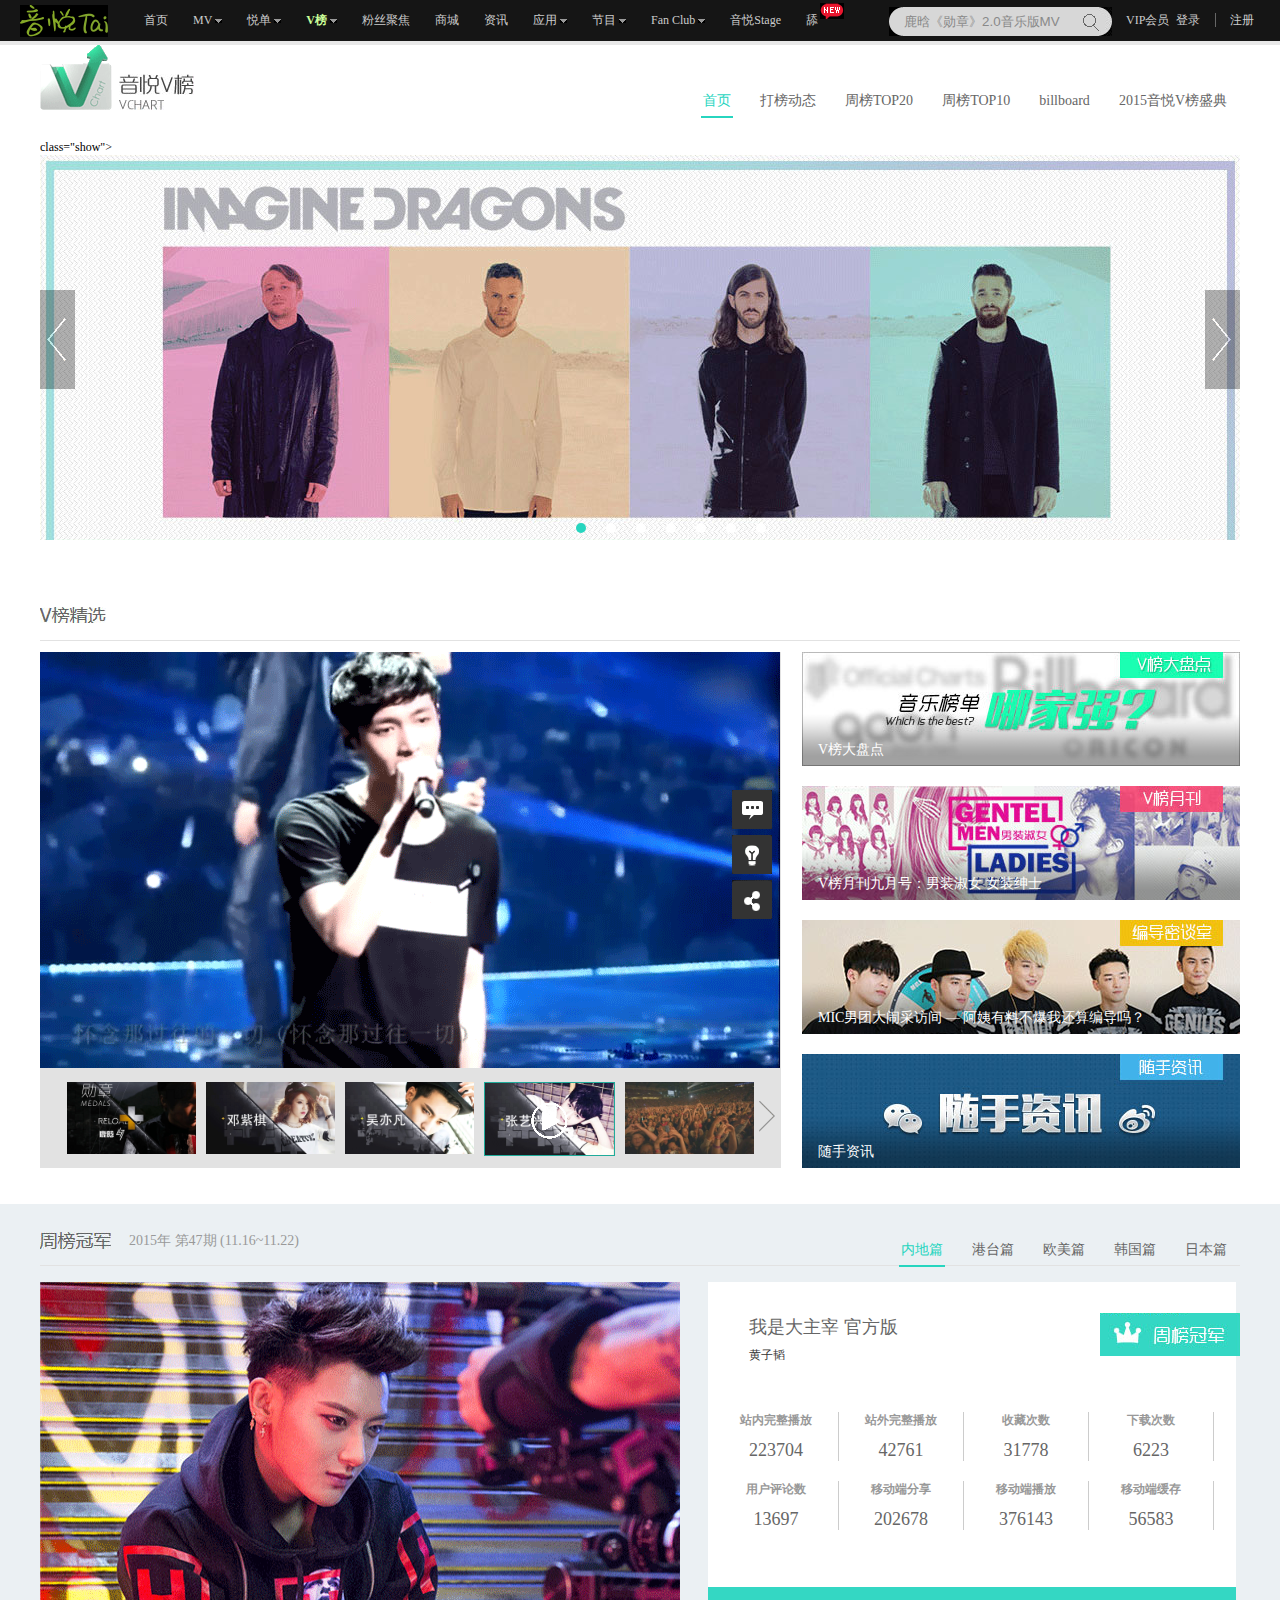
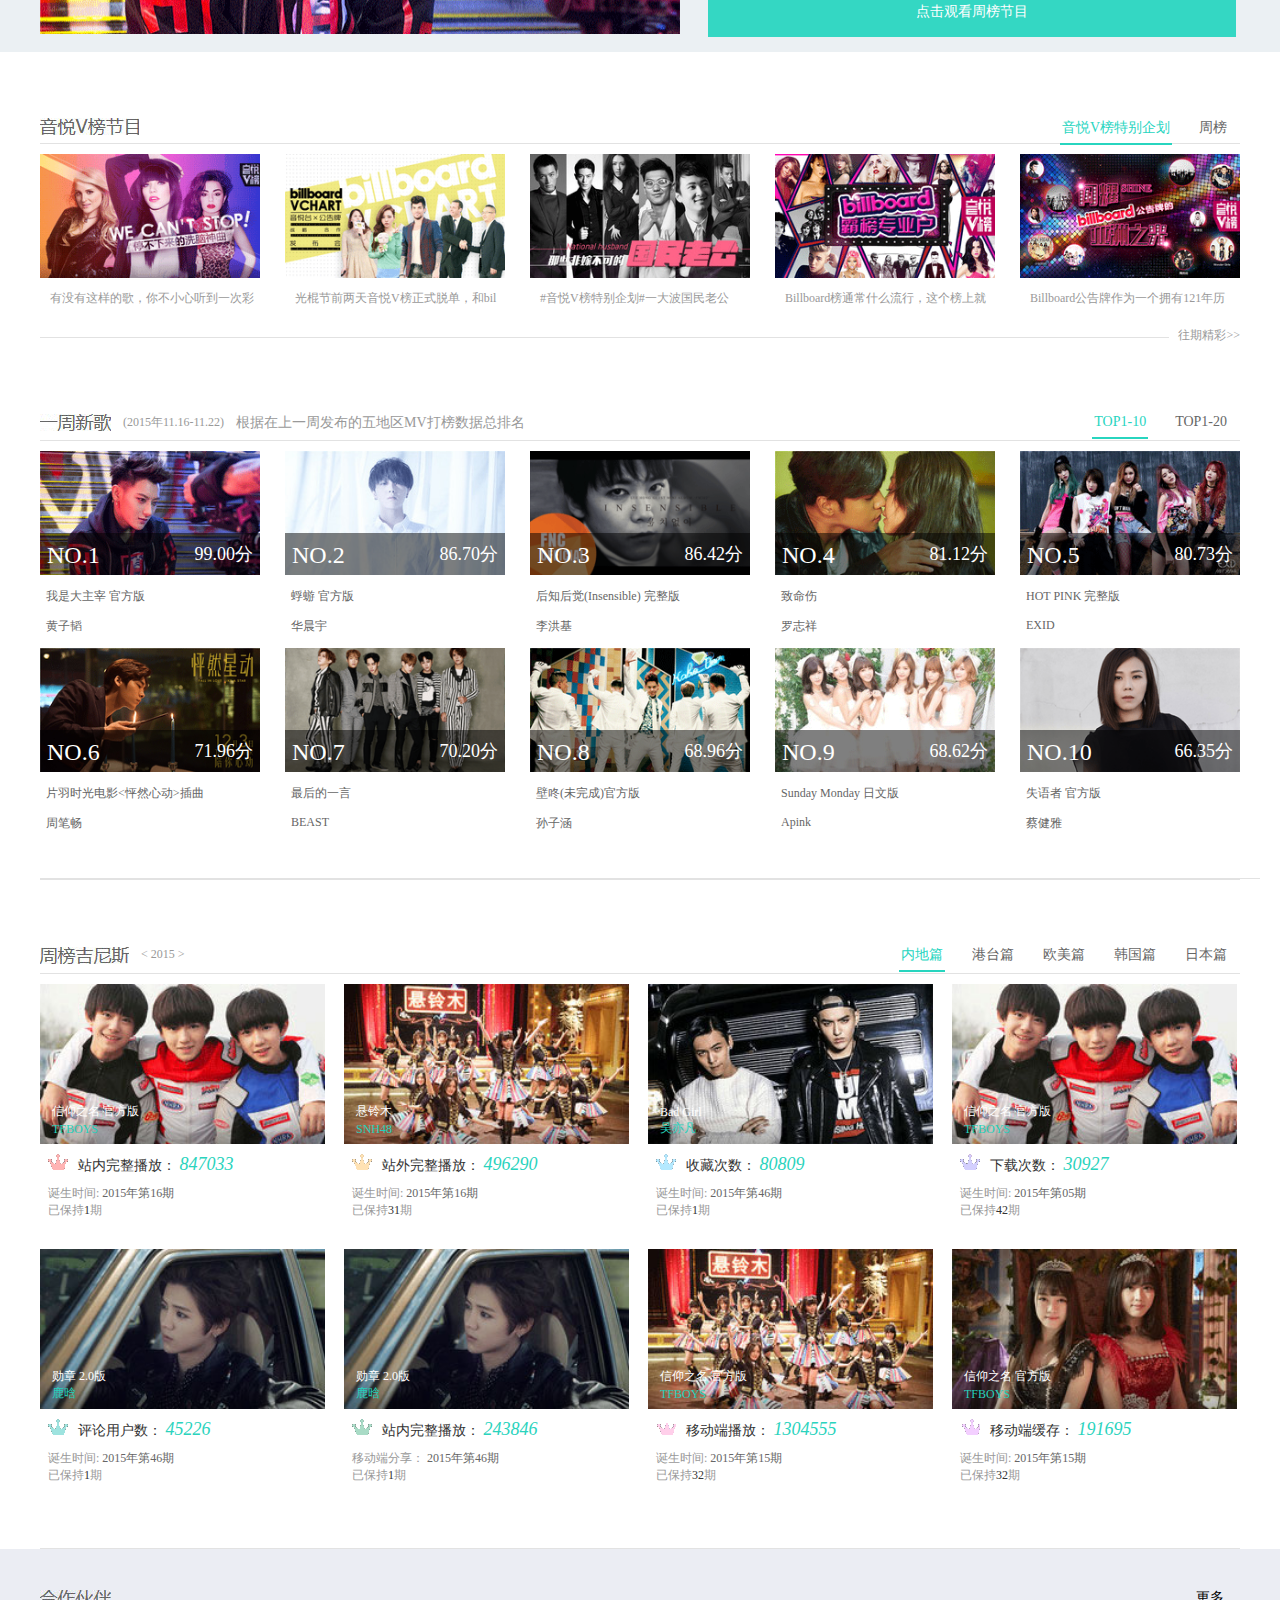
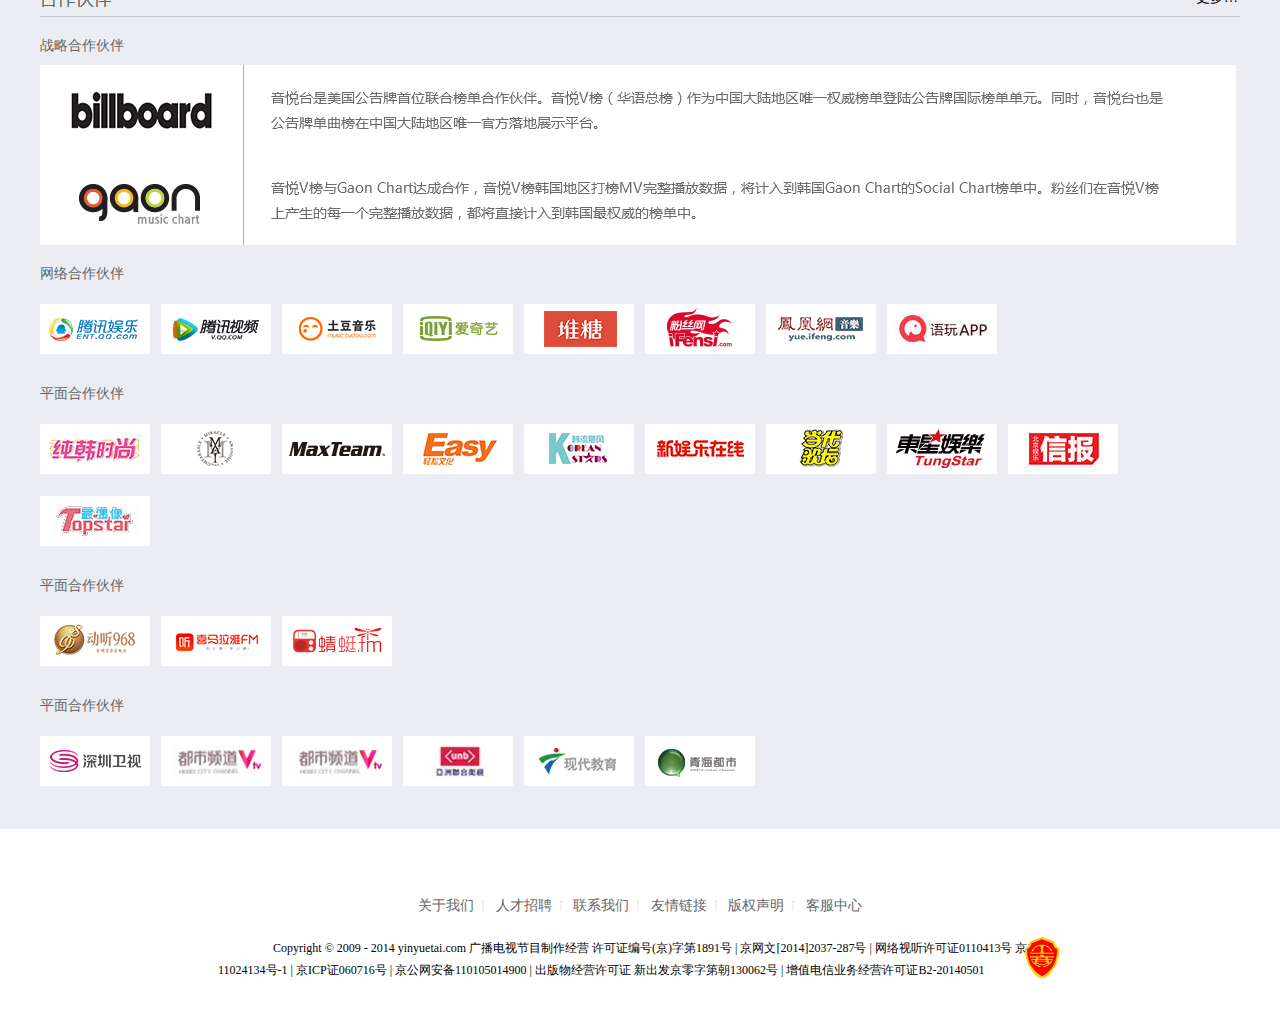
<file: V.html>
<!DOCTYPE html PUBLIC "-//W3C//DTD XHTML 1.0 Strict//EN" "http://www.w3.org/TR/xhtml1/DTD/xhtml1-strict.dtd">
<html xmlns="http://www.w3.org/1999/xhtml">
<head>
<meta http-equiv="Content-Type" content="text/html; charset=utf-8" />
<title>无标题文档</title>
<script src="js/html5shiv.min.js"></script>
<script src="js/DD_belatedPNG_0.0.8a.js"></script>
<script src="js/jquery-2.2.1.js" ></script>
<script src="js/yinyuetai.js" ></script>
<script>
DD_belatedPNG.fix('.mark,img');
DD_belatedPNG.fix('.MASK,img');

</script>
<link href="css/music.css" rel="stylesheet"/>
</head>
<body>
<div class="header">
	<div class="content">
		<h1><a href="#" class="img">音悦台</a></h1>
		<ul class="nav">
			<li class="navtop M1"><a href="index.html" target="_blank">首页</a></li>
			<li class="navtop">
				<span class="M1"><a href="MV.html" target="_blank">MV</a></span>
				<b class="f1"></b>
				<ul class="nav1">
					<li><a href="#">MV频道</a></li>
					<li><a href="#">推荐MV</a></li>
					<li><a href="#">全部MV</a></li>
				</ul>
		  </li>
			<li class="navtop">
				<span class="M1"><a href="#">悦单</a></span>
				<b class="f1"></b>
				<ul class="nav1">
					<li><a href="#">推荐悦单</a></li>
					<li><a href="#">悦单达人</a></li>
					<li><a href="#">全部悦单</a></li>
				</ul>
		  </li>
			<li class="navtop">
				<span class="M1"><a href="#" class="color">V榜</a></span>
				<b class="f1"></b>
				<ul class="nav1">
					<li><a href="#">聚焦</a></li>
					<li><a href="#">打榜动态</a></li>
					<li><a href="#">周单top20</a></li>
					<li><a href="#">月单top10</a></li>
				</ul>
		  </li>
			<li class="navtop M1"><a href="#">粉丝聚焦</a></li>
			<li class="navtop M1"><a href="#">商城</a></li>
			<li class="navtop M1"><a href="#">资讯</a></li>
			<li class="navtop">
				<span class="M1"><a href="#">应用</a></span>
				<b class="f1"></b>
				<ul class="nav1">
					<li><a href="#">移动客户端</a></li>
					<li><a href="#">舔</a></li>
					<li><a href="#">音悦TV</a></li>
					<li><a href="#">桌面客户端</a></li>
				</ul>
		  </li>
			<li class="navtop">
				<span class="M1"><a href="#">节目</a></span>
				<b class="f1"></b>
				<ul class="nav1">
					<li><a href="#">点播节目</a></li>
					<li><a href="#">直播节目</a></li>
				</ul>
		  </li>
			<li class="navtop">
				<span class="M1"><a href="#">Fan Club</a></span>
				<b class="f1"></b>
				<ul class="nav1">
					<li><a href="#">Fan Club</a></li>
					<li><a href="#">口袋 FAN</a></li>
				</ul>
		  </li>
			<li class="navtop M1"><a href="#">音悦Stage</a></li>
			<li class="navtop M1">
				<span><a href="#" class="NEW"></a></span>
				<a href="#">舔</a>
			</li>
		</ul>
		<div class="search">
			<div class="left"></div>
			<div class="right"></div>
			<div class="searchR">
				<input type="text" value="鹿晗《勋章》2.0音乐版MV" name="search" />
			</div>
			<input type="submit" value=""  class="submit"/>
		</div>
		<div class="nav2">
			<a href="#" class="login">登录</a>
			<a href="#">注册</a>
		</div>
		<div class="navright" style="width:50px;">
			<a href="#">VIP会员</a>
		</div>
	</div>
</div>
<section class="wrap">
	<div class="vchart">
		<header>
			<div class="VTOPL">
				<a href="#">
					<span class="Vleft"></span>
					<h3>音悦V榜</h3>
					<span class="TU"></span>
				</a>
			</div>
			<div class="navRight">
				<a href="#" class="nRV">首页</a>
				<a href="#" class="NRV">打榜动态</a>
				<a href="#" class="NRV">周榜TOP20</a>
				<a href="#" class="NRV">周榜TOP10</a>
				<a href="#" class="NRV">billboard</a>
				<a href="#" class="NRV">2015音悦V榜盛典</a>
			</div>
		</header>
		<div class="VchartPic">
			<ul class="showimg">
				<li>class="show"><img src="img/n1.jpg" alt=""/></li>
				<li><img src="img/cycle.jpg" alt=""/></li>
				<li><img src="img/cycletwo.jpg" alt=""/></li>
				<li><img src="img/cyclethree.jpg" alt=""/></li>
				<li><img src="img/cyclefour.jpg" alt=""/></li>
				<li><img src="img/cyclesix.jpg" alt=""/></li>
				<li><img src="img/cyclefive.jpg" alt=""/></li>
			</ul>
			<div class="PicDot">
				<a href="#" class="DOT"></a>
				<a href="#"></a>
				<a href="#"></a>
				<a href="#"></a>
				<a href="#"></a>
				<a href="#"></a>
				<a href="#"></a>
			</div>
			<span class="VchartL"><a href="#"></a></span>
			<span class="VchartR"><a href="#"></a></span>
		</div>
	</div>
	<div class="VIdeo">
		<header>
			<a href="#">
				<h3>V榜精选</h3>
			</a>
		</header>
		<div class="Content">
			<div class="piclist">
				<div class="LIstP">
					<a href="#">
						<img src="img/top1.png" />
					</a>
					<span class="leave">
						<a href="#" class="share1"></a>
						<a href="#" class="share2"></a>
						<a href="#" class="share3"></a>
					</span>
				</div>
				<ul class="print">
					<li>
						<a href="#">
							<img src="img/v1.jpg" />
						</a>
					</li>
					<li>
						<a href="#">
							<img src="img/v2.jpg" />
						</a>
					</li>
					<li>
						<a href="#">
							<img src="img/v3.jpg" />
						</a>
					</li>
					<li class="YIX">
						<a href="#">
							<img src="img/v4.jpg" />
							<span class="Play"></span>
						</a>
					</li>
					<li>
						<a href="#">
							<img src="img/v5.jpg" />
						</a>
					</li>
					<span class="next"></span>
				
				</ul>
			</div>
			<ul class="picture">
				<li>
					<a href="#">
						<img src="img/p1.jpg" />
						<span class="mark"></span>
						<p>V榜大盘点</p>
					</a>
				</li>
				<li>
					<a href="#">
						<img src="img/p2.jpg" />
						<span class="mark"></span>
						<p>V榜月刊九月号：男装淑女 女装绅士</p>
					</a>
				</li>
				<li>
					<a href="#">
						<img src="img/p3.jpg" />
						<span class="mark"></span>
						<p>MIC男团大闹采访间 — 阿姨有料不爆我还算编导吗？</p>
					</a>
				</li>
				<li>
					<a href="#">
						<img src="img/p4.jpg" />
						<span class="mark"></span>
						<p>随手资讯</p>
					</a>
				</li>
			
			</ul>
		</div>
	</div>
</section>
<section class="week">
	<div class="champion">
		<header>
			<div class="chamL">
				<h3>周榜冠军</h3>
				<span class="date">2015年&nbsp;第47期&nbsp;(11.16~11.22)</span>
			</div>
			<div class="navRight">
				<a href="#" class="nRV">内地篇</a>
				<a href="#" class="NRV">港台篇</a>
				<a href="#" class="NRV">欧美篇</a>
				<a href="#" class="NRV">韩国篇</a>
				<a href="#" class="NRV">日本篇</a>
			</div>
		</header>
		<div class="champimg">
			<div class="champic">
				<a href="#">
					<img src="img/pic.png" />
				</a>
			</div>
			<div class="chamdata">
				<div class="weekdata">
					<h3>我是大主宰 官方版</h3>
					<p class="Name"><a href="#">黄子韬</a></p>
				</div>
				<span class="icon"></span>
				<ul class="tingji">
					<li>
						<h3>站内完整播放</h3>
						<p>223704</p>
					</li>
					<li>
						<h3>站外完整播放</h3>
						<p>42761</p>
					</li>
					<li>
						<h3>收藏次数</h3>
						<p>31778</p>
					</li>
					<li>
						<h3>下载次数</h3>
						<p>6223</p>
					</li>
					<li>
						<h3>用户评论数</h3>
						<p>13697</p>
					</li>
					<li>
						<h3>移动端分享</h3>
						<p>202678</p>
					</li>
					<li>
						<h3>移动端播放</h3>
						<p>376143</p>
					</li>
					<li>
						<h3>移动端缓存</h3>
						<p>56583</p>
					</li>
				</ul>
				<p class="jiemu">
					<a href="#">点击观看周榜节目</a>
				</p>		
			</div>
		</div>
	</div>
</section>
<section class="channel">
	<div class="channelbody">
		<header>
			<div class="rankleft">
				<h3>音悦V榜节目</h3>
			</div>
			<div class="navRight">
				<a href="#" class="nRV">音悦V榜特别企划</a>
				<a href="#" class="NRV">周榜</a>
			</div>
		</header>
		<ul class="channelpic">
			<li>
				<a href="#">
					<img src="img/ra1.png" />
					<strong>有没有这样的歌，你不小心听到一次彩</strong>
				</a>
			</li>
			<li>
				<a href="#">
					<img src="img/ra2.png" />
					<strong>光棍节前两天音悦V榜正式脱单，和bil</strong>
				</a>
			</li>
			<li>
				<a href="#">
					<img src="img/ra3.png" />
					<strong>#音悦V榜特别企划#一大波国民老公</strong>
				</a>
			</li>
			<li>
				<a href="#">
					<img src="img/ra4.png" />
					<strong>Billboard榜通常什么流行，这个榜上就</strong>
				</a>
			</li>
			<li>
				<a href="#">
					<img src="img/ra5.png" />
					<strong>Billboard公告牌作为一个拥有121年历</strong>
				</a>
			</li>
		</ul>
		<div class="bord">
			<h3></h3>
			<a href="#">往期精彩&gt;&gt;</a>
		</div>
	
	</div>

</section>
<section class="channel">
	<div class="newsong">
		<header>
			<div class="songleft">
				<h3>一周新歌</h3>
				<span class="dates">(2015年11.16-11.22)</span>
				<span class="tab">根据在上一周发布的五地区MV打榜数据总排名 </span>
			</div>
			<div class="navRight">
			<a href="#" class="nRV">TOP1-10</a>
			<a href="#" class="NRV">TOP1-20</a>
		</div>
		</header>
		<ul class="newvideo">
			<li>
				<a href="#" class="ranlink">
					<img src="img/s1.png" />
					<span class="Mask"></span>
					<span class="mc">NO.1</span>
					<span class="score">99.00分</span>
				</a>
				<div class="detail">
					<a href="#">
						<span class="info">我是大主宰 官方版</span>
						<span class="info">黄子韬</span>
					</a>
				</div>
			</li>
			<li>
				<a href="#" class="ranlink">
					<img src="img/s2.png" />
					<span class="Mask"></span>
					<span class="mc">NO.2</span>
					<span class="score">86.70分</span>
				</a>
				<div class="detail">
					<a href="#">
						<span class="info">蜉蝣 官方版</span>
						<span class="info">华晨宇</span>
					</a>
				</div>
			</li>
			<li>
				<a href="#" class="ranlink">
					<img src="img/s3.png" />
					<span class="Mask"></span>
					<span class="mc">NO.3</span>
					<span class="score">86.42分</span>
				</a>
				<div class="detail">
					<a href="#">
						<span class="info">后知后觉(Insensible) 完整版</span>
						<span class="info">李洪基</span>
					</a>
				</div>
			</li>
			<li>
				<a href="#" class="ranlink">
					<img src="img/s5.png" />
					<span class="Mask"></span>
					<span class="mc">NO.4</span>
					<span class="score">81.12分</span>
				</a>
				<div class="detail">
					<a href="#">
						<span class="info">致命伤</span>
						<span class="info">罗志祥</span>
					</a>
				</div>
			</li>
			<li class="Mright">
				<a href="#" class="ranlink">
					<img src="img/s6.png" />
					<span class="Mask"></span>
					<span class="mc">NO.5</span>
					<span class="score">80.73分</span>
				</a>
				<div class="detail">
					<a href="#">
						<span class="info">HOT PINK 完整版</span>
						<span class="info">EXID</span>
					</a>
				</div>
			</li>
			<li>
				<a href="#" class="ranlink">
					<img src="img/s4.png" />
					<span class="Mask"></span>
					<span class="mc">NO.6</span>
					<span class="score">71.96分</span>
				</a>
				<div class="detail">
					<a href="#">
						<span class="info">片羽时光电影&lt;怦然心动&gt;插曲</span>
						<span class="info">周笔畅</span>
					</a>
				</div>
			</li>
			<li>
				<a href="#" class="ranlink">
					<img src="img/s7.png" />
					<span class="Mask"></span>
					<span class="mc">NO.7</span>
					<span class="score">70.20分</span>
				</a>
				<div class="detail">
					<a href="#">
						<span class="info">最后的一言</span>
						<span class="info">BEAST</span>
					</a>
				</div>
			</li>
			<li>
				<a href="#" class="ranlink">
					<img src="img/s8.png" />
					<span class="Mask"></span>
					<span class="mc">NO.8</span>
					<span class="score">68.96分</span>
				</a>
				<div class="detail">
					<a href="#">
						<span class="info">壁咚(未完成)官方版</span>
						<span class="info">孙子涵</span>
					</a>	
				</div>
			</li>
			<li>
				<a href="#" class="ranlink">
					<img src="img/s9.png" />
					<span class="Mask"></span>
					<span class="mc">NO.9</span>
					<span class="score">68.62分</span>
				</a>
				<div class="detail">
					<a href="#">
						<span class="info">Sunday Monday 日文版</span>
						<span class="info">Apink</span>
					</a>
				</div>
			</li>
			<li class="Mright">
				<a href="#" class="ranlink">
					<img src="img/s10.png" />
					<span class="Mask"></span>
					<span class="mc">NO.10</span>
					<span class="score">66.35分</span>
				</a>
				<div class="detail">
					<a href="#">
						<span class="info">失语者 官方版</span>
						<span class="info">蔡健雅</span>
					</a>
				</div>
			</li>
		
		</ul>
	
	</div>
</section>
<section class="channel">
	<div class="newsong">
		<header>
			<div class="songleft Rankleft">
				<h3>周榜吉尼斯</h3>
				<span class="dates">&lt; 2015 &gt;</span>
			</div>
			<div class="navRight">
			<a href="#" class="nRV">内地篇</a>
			<a href="#" class="NRV">港台篇</a>
			<a href="#" class="NRV">欧美篇</a>
			<a href="#" class="NRV">韩国篇</a>
			<a href="#" class="NRV">日本篇</a>
		</div>
		</header>
		<ul class="rankli">
			<li>
				<a href="#" class="ranklink">
					<img src="img/li1.jpg" />
					<span class="MASK"></span>
					<span class="rtitle">信仰之名 官方版</span>
					<span class="rname">TFBOYS</span>
				</a>
				<p class="playnum">
					<span class="icolist Ico1"></span>
					站内完整播放：
					<em>847033</em>
				</p>
				<p class="datelist">
					诞生时间:
					<span class="qi">2015年第16期</span>
				</p>
				<p class="Amout">已保持<em>1</em>期</p>
			</li>
			<li>
				<a href="#" class="ranklink">
					<img src="img/li2.jpg" />
					<span class="MASK"></span>
					<span class="rtitle">悬铃木</span>
					<span class="rname">SNH48</span>
				</a>
				<p class="playnum">
					<span class="icolist Ico2"></span>
					站外完整播放：
					<em>496290</em>
				</p>
				<p class="datelist">
					诞生时间:
					<span class="qi">2015年第16期</span>
				</p>
				<p class="Amout">已保持<em>31</em>期</p>
			</li>
			<li>
				<a href="#" class="ranklink">
					<img src="img/li3.jpg" />
					<span class="MASK"></span>
					<span class="rtitle">Bad Girl</span>
					<span class="rname">吴亦凡</span>
				</a>
				<p class="playnum">
					<span class="icolist Ico3"></span>
					收藏次数：
					<em>80809</em>
				</p>
				<p class="datelist">
					诞生时间:
					<span class="qi">2015年第46期</span>
				</p>
				<p class="Amout">已保持<em>1</em>期</p>
			</li>
			<li>
				<a href="#" class="ranklink">
					<img src="img/li1.jpg" />
					<span class="MASK"></span>
					<span class="rtitle">信仰之名 官方版</span>
					<span class="rname">TFBOYS</span>
				</a>
				<p class="playnum">
					<span class="icolist Ico4"></span>
					下载次数：
					<em>30927</em>
				</p>
				<p class="datelist">
					诞生时间:
					<span class="qi">2015年第05期</span>
				</p>
				<p class="Amout">已保持<em>42</em>期</p>
			</li>
			<li>
				<a href="#" class="ranklink">
					<img src="img/gt.jpg" />
					<span class="MASK"></span>
					<span class="rtitle">勋章 2.0版</span>
					<span class="rname">鹿晗</span>
				</a>
				<p class="playnum">
					<span class="icolist Ico5"></span>
					评论用户数：
					<em>45226</em>
				</p>
				<p class="datelist">
					诞生时间:
					<span class="qi">2015年第46期</span>
				</p>
				<p class="Amout">已保持<em>1</em>期</p>
			</li>
			<li>
				<a href="#" class="ranklink">
					<img src="img/gt.jpg" />
					<span class="MASK"></span>
					<span class="rtitle">勋章 2.0版</span>
					<span class="rname">鹿晗</span>
				</a>
				<p class="playnum">
					<span class="icolist Ico6"></span>
					站内完整播放：
					<em>243846</em>
				</p>
				<p class="datelist">
					移动端分享：
					<span class="qi">2015年第46期</span>
				</p>
				<p class="Amout">已保持<em>1</em>期</p>
			</li>
			<li>
				<a href="#" class="ranklink">
					<img src="img/li2.jpg" />
					<span class="MASK"></span>
					<span class="rtitle">信仰之名 官方版</span>
					<span class="rname">TFBOYS</span>
				</a>
				<p class="playnum">
					<span class="icolist Ico7"></span>
					移动端播放：
					<em>1304555</em>
				</p>
				<p class="datelist">
					诞生时间:
					<span class="qi">2015年第15期</span>
				</p>
				<p class="Amout">已保持<em>32</em>期</p>
			</li>
			<li>
				<a href="#" class="ranklink">
					<img src="img/li4.jpg" />
					<span class="MASK"></span>
					<span class="rtitle">信仰之名 官方版</span>
					<span class="rname">TFBOYS</span>
				</a>
				<p class="playnum">
					<span class="icolist Ico8"></span>
					移动端缓存：
					<em>191695</em>
				</p>
				<p class="datelist">
					诞生时间:
					<span class="qi">2015年第15期</span>
				</p>
				<p class="Amout">已保持<em>32</em>期</p>
			</li>		
		</ul>	
	</div>
</section>
<section class="cowhole">
	<div class="cooperation">
		<header>
			<h3>合作伙伴</h3>
			<span class="more">更多…</span>
		</header>
		<ul class="Cplist">
			<li>
				<h4>战略合作伙伴</h4>
				<a href="#">
					<img src="img/co.png" />
				</a>
				<a href="#">
					<img src="img/co1.png" />
				</a>
			
			</li>
			<li class="LINKliest">
				<h4>网络合作伙伴</h4>
				<a href="#">
					<img src="img/BT1.png" />
				</a>
				<a href="#">
					<img src="img/BT2.png" />
				</a>
				<a href="#">
					<img src="img/BT3.png" />
				</a>
				<a href="#">
					<img src="img/BT4.png" />
				</a>
				<a href="#">
					<img src="img/BT5.png" />
				</a>
				<a href="#">
					<img src="img/BT7.png" />
				</a>
				<a href="#">
					<img src="img/BT6.png" />
				</a>
				<a href="#">
					<img src="img/BT8.png" />
				</a>
			
			</li>
			<li class="LINKliest">
				<h4>平面合作伙伴</h4>
				<a href="#">
					<img src="img/BT9.png" />
				</a>
				<a href="#">
					<img src="img/BT10.png" />
				</a>
				<a href="#">
					<img src="img/BT11.png" />
				</a>
				<a href="#">
					<img src="img/BT12.png" />
				</a>
				<a href="#">
					<img src="img/BT13.png" />
				</a>
				<a href="#">
					<img src="img/BT14.png" />
				</a>
				<a href="#">
					<img src="img/BT15.png" />
				</a>
				<a href="#">
					<img src="img/BT16.png" />
				</a>
				<a href="#">
					<img src="img/BT17.png" />
				</a>
				<a href="#">
					<img src="img/BT18.png" />
				</a>
			</li>
			<li class="LINKliest">
				<h4>平面合作伙伴</h4>
				<a href="#">
					<img src="img/BT19.png" />
				</a>
				<a href="#">
					<img src="img/BT20.png" />
				</a>
				<a href="#">
					<img src="img/BT21.png" />
				</a>
			</li>
			<li class="LINKliest">
				<h4>平面合作伙伴</h4>
				<a href="#">
					<img src="img/BT22.png" />
				</a>
				<a href="#">
					<img src="img/BT23.png" />
				</a>
				<a href="#">
					<img src="img/BT24.png" />
				</a>
				<a href="#">
					<img src="img/BT25.png" />
				</a>
				<a href="#">
					<img src="img/BT26.png" />
				</a>
				<a href="#">
					<img src="img/BT27.png" />
				</a>
				
			</li>
		
		</ul>
	</div>
</section>
<footer class="bottom">
	<div class="link">
		<a href="#">关于我们</a><span></span>
		<a href="#">人才招聘</a><span></span>
		<a href="#">联系我们</a><span></span>
		<a href="#">友情链接</a><span></span>
		<a href="#">版权声明</a><span></span>
		<a href="#">客服中心</a>	</div>
	<p>Copyright © 2009 - 2014 yinyuetai.com 广播电视节目制作经营 许可证编号(京)字第1891号 | 京网文[2014]2037-287号 | 网络视听许可证0110413号
京ICP备11024134号-1 | 京ICP证060716号 | 京公网安备110105014900 | 出版物经营许可证 新出发京零字第朝130062号 | 增值电信业务经营许可证B2-20140501 </p>
	<span class="pic"></span></footer>

</body>
</html>
</file>
<file: css/music.css>
body,h1,h2,h3,h4,p,ul{ margin:0; padding:0; font-size:12px; font-family:"微软雅黑"}
li{ list-style: none;}
a{ text-decoration: none;}
img{ border:none; vertical-align:top;}
input{ padding:0; margin:0; outline:none; border:0;}
strong{font-weight:normal;}
.header{width: 100%; height: 41px; background:#151515; position: fixed; top: 0; left: 0; z-index:1; _position:relative;}
.content{ padding: 0 20px; margin: 0 auto; height: 41px; position:relative; left:0; top:0;}
.content h1{ width: 88px; height: 32px;margin: 5px 23px 0 0; display:block; float: left;}
.content h1 .img{ width: 88px; height:0px; padding-top: 32px; overflow: hidden; display: block; background:url(../img/yyt.png) no-repeat; }
.nav{ height:41px; float:left;}
.nav .navtop{ float: left; font-size: 12px;padding: 0px 12px 0px 13px; position:relative;}
.nav .navtop h3{float: left;}
.nav .navtop a{ color: #ccc; float:left;}
.nav .navtop a:hover{ color:#CF9;}
.nav .M1{line-height: 41px;}
.nav b{ width:7px; height:4px; margin: 19px 0px 0px 3px; background:url(../img/yyt.png) no-repeat -223px -50px; float:left; overflow:hidden; cursor: pointer;}
.nav .navtop .color{ color: #ccff99; font-weight: bold;}
.nav .extension{ width:7px; height:4px; background:url(img/yyt.png) no-repeat -223px -18px; float:left;}
.nav .navtop .nav1{position: absolute;top: 41px; left:0;background:#050505;display: none;}
.navtop .nav1 li:hover{color: #FFF;background: #5A840A}
.navtop .nav1 li{width: 71px;height: 33px;line-height: 33px;color: #CCC;padding-left: 9px;}
.nav .navtop .NEW{ position: absolute;top: 3px;left: 27px;width: 24px;height: 16px; background:url(../img/yyt.png) no-repeat -88px 0;}
.search{ float:left;height: 29px; margin: 7px auto 0px;position: relative; width:223px; margin-left:59px;}
.search .left{left: 0px;top: 0px;width: 15px;height: 29px;position: absolute; background:url(../img/yyt.png) no-repeat 0 -32px;}
.search .right{left: auto;right: 0px;background:url(../img/yyt.jpg) no-repeat -208px -32px; position:absolute;width: 15px;height: 29px;}
.searchR{ position:absolute; top:0; left:15px;width:195px; height:29px; background:url(../img/yyt.png) no-repeat -14px -32px;}
.searchR input{ width:170px;margin-top: 7px; color: #898989; border:0; background-color:#d7d7d7;}

.search .submit{ position:absolute; top:6px; right:13px; width:16px; height:18px; background:url(../img/new.png) no-repeat -223px 0; overflow:hidden;}
.nav2{ float:right;width: 84px;height: 41px;line-height: 41px;}
.nav2 a{ font-size:12px; color:#CCC;}
.nav2 a:hover{ color:#CF9; }
.nav2 .login{padding-right: 15px;margin-right: 11px;border-right: 1px solid #666;}
.navright{ width:50px;float:right;height: 41px;line-height: 41px;}
.navright a{ font-size:12px; color:#CCC;}
.navright a:hover{ color:#CF9;}
.picimg{position: relative; margin-top:41px; _margin-top:0;height:600px; width:100%; background:url(../img/lh.png) no-repeat;}
.picimg .mask{ width:500px; position:absolute; left:432px; top:236px; background:#000; opacity:.1; filter:alpha(opacity=10); height:160px;}
.music{ width:500px; position:absolute; left:432px; top:236px;}
.music a{ display:block; font-family: "Arial"; color:#fff; line-height:25px; font-size:12px;}
.music .index1{ font-size:35px; color:#fff; font-weight:bold; line-height:53px; padding:14px 0 7px;}
.dotlist{position: absolute;left:0;bottom:2px; height:32px; margin-left:492px;}
.dotlist .dot{margin:0 10px; width:12px; height:12px; background:url(../img/d1.gif) no-repeat; display:inline-block;}
.dotlist .dot:hover{ background:url(img/d1.gif) -12px 0;}
.textlist{width:100%; background:#f2f2f2; font-family:"Arial"; margin:0 auto;}
.represent{text-align: center; width:1240px; margin:0 auto; height:104px; padding:10px 0;}
.represent img{ width:1002px; height:84px;}
.TEXTlist{ width:100%; margin:0 auto; position:relative;}
.premiere{ width:1240px; margin:0 auto; padding-top:24px;}
.premiere header{ width:1237px; height:40px;}
.premiere header .Pleft{ width:118px; height:39px; float:left; }
.Pleft .P{ width:31px; height:38px; background:url(../img/yyt.jpg) no-repeat 0 -113px; float:left;}
.Pleft .T{background:url(../img/yyt.jpg) no-repeat 0 -151px; width:29px;}
.Pleft div{ float:left; margin-left:5px;}
.Pleft div h3{ width:81px; height:0; padding-top:23px; overflow:hidden; background:url(../img/yyt.jpg) no-repeat 0 -90px;}
.Pleft div .TU{ width:68px; height:10px; background:url(../img/yyt.png) no-repeat -208px 0; float:left; margin-top:6px;}
.Pright{ float:right; font-size:12px; padding-top:8px;}
.Pright a{height: 20px;line-height: 20px;margin: 0px 5px;padding: 3px 8px 5px;font-size: 14px;color: #666;display: inline-block;vertical-align: top;}
.Pright .All{margin: 0px 11px;padding: 3px 2px 5px;border-bottom: 2px solid #690;vertical-align: top;}
.Pright span{ width:2px; height:10px; background:url(../img/new.png) no-repeat -223px -22px; overflow:hidden; display:inline-block; margin: 9px 0px 0px;}
.Pright .change:hover{color: #FFF;background-color: #690;}
.pictext{ width:1240px;margin: 0px auto;height: 298px;}
.pictext .pic1{ float:left;border: 1px solid #E8E8E8;padding: 2px; background-color:#fff;margin-top:11px;position:relative; display:inline; width:470px;}
.pictext .pic1:hover{border: 1px solid #B4C88B;box-shadow: 0px 0px 3px #690;}
.pictext .pic1 img{ width:468px; height:273px;}
.pictext .pic1 a{ display:block; width:468px; overflow:hidden;}
.pictext .image{ float:left; width:722px; padding-left:22px;}
.pictext .box{ width:220px; float:left; padding:2px; border:1px solid #e8e8e8; background:#fff; margin:11px 22px 8px 0;}
.pictext .box:hover{box-shadow: 0px 0px 2px #690;border: 1px solid #B4C88B;}
.pictext .img{ position:relative;}
.image img{ width:220px; height:124px;}
.pictext .special{ margin-right:0;}
.mask{width: 100%;height: 124px;position: absolute;left: 0px;bottom: 0px; background:url(../img/bg.png) repeat-x;_fliter:alpha(opacity=0)}
.name{padding: 0px 10px;overflow: hidden;width: 90%;display: block;white-space: nowrap;margin-top: 80px;color: #FFF; font:12px/18px "微软雅黑";}
.singer{padding: 0px 10px;overflow: hidden;width: 90%;display: block;font:12px/18px "微软雅黑"; color:#ccff99; }
.TEXT{ width:1240px; margin:0 auto;}
.popular{width:1237px; margin:0 auto; padding-top:61px;}
.popular header .Pleft{ width:150px; height:39px; float:left; }
.headtop{ padding-top:10px; margin:0 auto; height:40px;}
.headtop .icon{ float:left; width:102px; margin-left:5px;}
.headtop .icon h3{ width:96px; height:0; background:url(../img/yyt.png) no-repeat -112px 0;}
.headtop .icon .TU{ width:68px; height:10px;background:url(../img/yyt.png) no-repeat -81px -90px; float:left;}
.introduce{ width:1218px; margin:0 auto;  margin-top:11px; height:308px;}
.interview{ background-color:#fff; width:716px; margin-right:22px; border:1px solid #e8e8e8; padding:2px; float:left;}
.interview:hover{border: 1px solid #B4C88B;box-shadow: 0px 0px 3px #690;}
.interview img{ width:468px; height:273px; float:left;}
.icoright{ padding:10px 15px; width:218px; float:left;}
.icoright h4{ color:#333; font-size:18px; line-height:25px;}
.icoright h4:hover{ color: #690;}
.icoright p{ line-height:20px; font-size:12px; color:#666;}
.icoright .title{color: #690;padding: 2px 0px 5px;}
.icoright .title:hover{ color:#390;}
.video{ width:474px; float:left;}
.video .box{ width:220px; height:124px; padding: 2px;margin: 0px 22px 19px 0;background-color: #FFF;border: 1px solid #E8E8E8; float:left; display:inline;}
.video .box:hover{box-shadow: 0px 0px 2px #690;border: 1px solid #B4C88B;}
.video .img{ position:relative; width:220px;}
.video img{ width:220px; height:124px;}
.video .beyond{ margin-right:0;}
.Videoico .icO{ width:22px; height:22px; position:absolute; top:0; left:0; background:url(../img/yyt.jpg) no-repeat -52px -241px;}
.Videoico .icO1{ background-position:-74px -241px;}
.Videoico .icO2{ background-position:-96px -241px;}
.Videoico .icO3{ background-position:-118px -241px;}
.popular .headtop .notice{ width:370px; float:left; height:60px;}
.notice .P{ width:31px; height:38px; background:url(../img/yyt.jpg) no-repeat 0 -189px; float:left;margin-top:19px;}
.headtop .notice h3{ width:88px; height:0; padding-top:23px; overflow:hidden; background:url(../img/yyt.jpg) no-repeat -31px -113px; float:left; margin-top:19px;}
.headtop .notice .TU{ width:47px; height:9px; float:left; background:url(../img/yyt.jpg) no-repeat -81px -100px; overflow:hidden;}
.popular .TOPL{margin:0 auto; height:60px; padding:0;}
.headtop .iconB{float: left;margin-left: 5px; position:relative;}
.iconR .sort{ width:39px; height:31px; background:url(../img/yyt.jpg) no-repeat -31px -136px; position:absolute; left:94px; top:0; }
.iconB .bar{ width:2px; height:32px;background:url(../img/yyt.jpg) no-repeat 0 -227px; position:absolute; left:144px; top:25px;}
.headtop time{ line-height:30px;margin:27px 0 0 10px; float:right; width:177px;}
.headtop time a{ font-size:12px; color:#a899b6; }
.NavRinght{ font-size:12px; padding-top:25px;}
.popular .letter h3{ width: 90px; height:0px; padding-top: 24px; overflow:hidden; background:url(../img/yyt.jpg) no-repeat -70px -136px; }
.popular .letter .TU{ width: 60px; height: 9px; background: url(../img/yyt.jpg) no-repeat -208px -9px; overflow: hidden;}
.Item .name{padding: 0px 15px;overflow: hidden;width:190px;;display: block;white-space: nowrap;margin-top:100px;color: #FFF; font:12px/18px "微软雅黑";}
.headtop .F{ width:30px; background: url(../img/yyt.jpg) no-repeat -2px -227px;}
.headtop .fans h3{ width:95px; height:0; padding-top: 23px; overflow: hidden; background: url(../img/yyt.jpg) no-repeat -149px -90px; float: left; }
.headtop .fans .TU{ width: 79px; height: 9px; background: url(../img/yyt.jpg) no-repeat -269px -9px; overflow: hidden;}
.headtop .stage h3{width:113px; height:0px; padding-top: 26px; overflow:hidden; background:url(../img/yyt.jpg) no-repeat -31px -168px;}
.headtop .stage .TU{ width:109px; height: 9px; background: url(../img/yyt.jpg) no-repeat -207px -18px; overflow: hidden;}
.popular .FAN h3{ width:113px; height:0; padding-top:23px; overflow:hidden; background:url(../img/yyt.jpg) no-repeat -31px -194px;}
.headtop .Pleft .M{ width:41px; background: url(../img/yyt.jpg) no-repeat 0 -264px;}
.headtop .Sound h3{width:72px; height:0px; padding-top: 24px; overflow:hidden; background:url(../img/yyt.jpg) no-repeat -32px -217px;}
.headtop .Sound .TU{ width:66px;background: url(../img/yyt.jpg) no-repeat -244px -90px; overflow: hidden;}
.popular header .HOT{ width:197px; float:left;}
.popular .HOT .H{ width:31px; height:38px; background:url(../img/yyt.jpg) no-repeat -319px -18px; float:left;}
.HOT h3{ width:96px; height:0; overflow:hidden; padding-top:24px; background:url(../img/yyt.jpg) no-repeat -244px -100px; margin-left:5px; float:left;}
.HOT .TU{ width:160px; height:10px; float:left; background:url(../img/yyt.jpg) no-repeat -120px -126px; overflow:hidden; margin:5px 0 0 5px;}
.popular .message h3{width:95px; height:0px; padding-top: 24px; overflow:hidden; background:url(../img/yyt.jpg) no-repeat -161px -136px;}
.popular .message .TU{ width:82px; height:9px; background: url(../img/yyt.jpg) no-repeat -88px -23px; overflow: hidden;}
.pictext .piclist{ float:left; margin-top:0; width:470px; display:inline;}
.piclist .singer{ margin-top:80px;}
.connect{ background:#f2f2f2; width:1240px; margin:0 auto; height:310px;}
.tbodyL{ position:relative; width:474px; float:left;}
.tbody{ width:468px; height:271px; padding:2px; border:1px solid #e8e8e8; background:#FFF; margin-top:11px;}
.tbody:hover{border: 1px solid #B4C88B;box-shadow: 0px 0px 3px #690;}
.tbody img{ width:468px; height:271px;}
.tbody .mask{width: 100%; height: 124px; position: absolute;left: 0px;bottom: 0px;background: url(../img/bg.png) repeat-x;}
.tbody .singer{padding: 0px 10px; overflow: hidden; width:413px;display: block; font: 14px/18px "微软雅黑"; position:absolute; left:0; top:231px; color:#fff;}
.PIClist{ float:left; width:766px; padding-top:11px;}
.PIClist img{ width:220px; height:124px;}
.movieRT{ width:220px; height:272px; padding:2px; border:1px solid #e8e8e8; background:#fff; float:left; margin-left:22px; display:inline;}
.movieRT:hover{box-shadow: 0px 0px 2px #690;border: 1px solid #B4C88B;}
.picmark{ position:relative; width:220px; height:124px;}
.picmark .mask{width: 100%; height: 124px; position: absolute;left: 0px;bottom: 0px;background: url(../img/bg.png) repeat-x;}
.picmark .name{padding: 0px 10px; overflow: hidden;width: 90%;display: block;font: 12px/18px "微软雅黑"; color: #ecffff; position:absolute; left:0; top:102px; margin-top:0;}
.picmark .ico1{ width:34px; height:24px; background:url(../img/yyt.png) no-repeat; position:absolute; left:5px; top:0;}
.picmark .ico2{ width:34px; height:24px; background:url(../img/yyt.png) no-repeat -34px 0; position:absolute; left:5px; top:0;}
.picmark .ico3{ width:34px; height:24px; background:url(../img/yyt.png) no-repeat -68px 0; position:absolute; left:5px; top:0;}
.movieRT li{width: 215px;padding-left: 10px;line-height: 28px;white-space: nowrap;overflow: hidden;border-bottom: 1px solid #F1F1F1}
.movieRT li a{ color:#333;}
.movieRT li a:hover{color:#690;}
.popular header .musicL{ width:180px;}
.headtop .musicT{ width:143px;}
.headtop .musicT h3{background:url(../img/yyt.jpg) no-repeat -144px -160px; }
.headtop .musicT .TU{ width:143px; height:9px; background:url(../img/yyt.jpg) no-repeat -144px -184px; overflow:hidden; float:left;}
.Singlelist{ width:1240px; height:351px; border-bottom:1px solid #dcdcdc; padding-top:11px;}
.Singlelist .Yue{ width:220px; height:280px; padding:2px; border:1px solid #e8e8e8; margin:0 12px 0 10px; float:left; background:#fff; display:inline;}
.Singlelist .Yue:hover{box-shadow: 0px 0px 2px #690;border: 1px solid #B4C88B;}
.IMG{ width:220px; position:relative;} 
.IMG img{ width:220px; height:220px;}
.insets img{ width:40px; height:40px;}
.IMG .insets{ width:40px; height:40px; padding:2px; border:1px solid #ccc; position:absolute; left:8px; top:194px; background:#fff;}
.IMG p{ padding:5px 0 0 64px;}
.IMG .Red a{ color:#cc0000;}
.IMG .green a{ color:#669900;}
.IMG .Red span{ width:19px; height:14px; background:url(../img/yyt.jpg) no-repeat -288px -27px; position:absolute; left:133px; top:224px;}
.IMG strong{ padding:16px 0 0 10px; display:block;}
.IMG strong a{color:#333;}
.IMG strong a:hover{color:#690;}
.Like{ background:#fff; width:100%;}
.Lcentent{ width:1240px; margin:0 auto;}
.Lcentent header{ height:38px;position:relative;margin-top:30px; }
.Lcentent .Pleft .P{ width:30px; height:38px; background:url(../img/yyt.jpg) no-repeat 0 -305px; float:left;}
.Lcentent .Pleft h3{ width:95px; height:0; padding-top:22px; overflow:hidden; background:url(../img/yyt.jpg) no-repeat -144px -193px;}
.Lcentent .Pleft .TU{ width:155px; height:9px; background:url(../img/yyt.jpg) no-repeat -104px -218px;}
.Lcentent .Pright span{ width:14px; height:16px; background:url(../img/yyt.jpg) no-repeat -289px -43px; position:absolute; top:12px; right:63px; margin:0;}
.Picsong img{ width:220px; height:124px;}
.Pictnet{ height:180px; padding-top:11px;}
.Picsong{ float:left; width:220px; height:124px; padding:2px; border:1px solid #e8e8e8; margin:0 12px 0 10px; display:inline;}
.Picsong:hover{box-shadow: 0px 0px 2px #690;border: 1px solid #B4C88B;}
.Picsong .img{ position:relative;}
.larger img{ width:100%; height:129px;}
.bottom{margin-top:30px; height:150px; line-height:22px; position:relative; background:#fff; width:100%;}
.link{font-size: 14px;padding: 35px 0px 20px;text-align:center;}
.link a{color: #666; vertical-align:middle;}
.link a:hover{ color:#690;}
.link span{ width:2px; height:10px; margin:0 8px; display:inline-block; background:url(../img/dl.png) no-repeat -24px 0; overflow:hidden; vertical-align:middle;}
.bottom p{ width:868px; text-indent:55px; padding-left:218px;}
.bottom .pic{ width:38px; height:44px; background:url(../img/biaoshi.gif); position:absolute; right:220px; top:75px;}
.popularlist{ width:100%; position:relative;}
.trangle1{ width:17px; height:32px; background:url(../img/yyt.jpg) no-repeat -333px -152px; position:absolute; right:22px; top:200px;}
.trangle2{width:17px; height:32px; background:url(../img/yyt.jpg) no-repeat -333px -152px; position:absolute; right:22px; top:245px;}

.wrap{ width:100%; margin-top:41px; border-top:4px solid #e8e8e8;_margin-top:0; background:#fff;}
.classify{ width:1200px; margin:0 auto; padding-top:29px;}
.channel header{height:30px;}
.navLeft{ width:59px; float:left;}
.navLeft h3{ width:59px; height:0; overflow:hidden; padding-top:18px; margin-top:5px;}
.navRight{float: right;font-size: 12px;}
.navRight a{height: 20px;line-height: 20px;margin: 0px 5px;padding: 3px 8px 5px;font-size: 14px;color:#666;display: inline-block;font-family: 微软雅黑;vertical-align: top;}
.navRight .nRV{margin: 0px 11px;padding: 3px 2px 5px;border-bottom: 2px solid #27d5bf;vertical-align: top; color:#27d5bf;}
.navRight .NRV:hover{ color:#27d5bf;}
.partion{ width:1200px; padding-top:26px; height:409px;}
.scence{ width:880px;  float:left; position:relative;}
.scence img{ width:880px; height:410px;}
.DOTlist{ position:absolute; bottom:23px; right:34px;}
.DOTlist .DOT{ width:11px; height:11px; background:url(../img/dt.gif) no-repeat; float:left; margin:0 7px;}
.DOTlist .DOT:hover{ background:url(../img/dt.gif) no-repeat -11px 0;}
.integral{ width:310px; float:left; padding-left:10px;}
.integral li{  width:310px;border-bottom:1px solid #d9d9d9; float:left;}
.TOPtwo{ border-top:2px solid #e4e4e4;}
.TOPtwo .TwoS{ width:310px; background:#fff; height:35px;}
.TwoS span{ width:155px; float:left; text-align:center; color:#66668f; line-height:35px; height:35px;}
.TwoS .ONe{ background:#e4e4e4; color:#a7a7a7;}
.TwoS span:hover{ background:#e4e4e4; color:#a7a7a7;}
.integral .Inpic{ padding-top:18px; width:310px; height:108px; line-height:20px;}
.Inpic img{ width:160px; height:90px; float:left; padding-left:5px;}
.Suger{ float:left; padding-left:15px; width:127px;}
.Suger .pink{ color:#333;}
.Suger .blue{ color:#51d5d3;}
.integral .ONE{height:48px; line-height:48px;}
.ONE .Song a{ color:#333; float:left; padding-left:4px;}
.ONE .Singer a{ color:#7be7ff; float:right;}
.recommed{ width:1200px; padding-top:54px;}
.recommed header{ height:39px;}
header .ntL{ width:72px;}
.ntL h3{ width:71px; height:0; padding-top:18px; overflow:hidden; float:left;}
.ntL span{ width:69px; height:9px; float:left; margin-top:12px; overflow:hidden;}
.Reclist{ height:207px; border-top:1px solid #f7f7f7; border-bottom:1px solid #f7f7f7; text-align:center;}
.Reclist img{ width:221px; height:124px;}
.Reclist li{ width:219px; height:185px; border:1px solid #f7f7f7; float:left; margin-right:22px; display:inline; line-height:27px;}
.Reclist .RecR{ margin-right:-15px;}
.RtL{ float:left;}
.RtL h3{ width:34px; height:0; padding-top:17px;}
.RtL span{ width:57px;}
.BtRight{ padding-top:11px;}
.occident{ height:433px; border-top:1px solid #eee; border-bottom:1px solid #eee;}
.LeftPIC{ width:464px; float:left; height:388px; border-bottom:1px solid #f7f7f7; padding-top:21px;}
.LeftPIC img{ width:464px; height:262px;}
.Titleent{ width:442px; padding:12px 10px 0 10px; line-height:38px;}
.Titleent .title { font-size:18px; font-weight:bold; height:38px; border-bottom:1px solid #f5f5f5;}
.occLIST{ width:736px; float:left; padding-top:6px;}
.occLIST img{ width:219px; height:124px;}
.occLIST li{ width:219px; height:185px; border:1px solid #f7f7f7; float:left;margin-left:22px; margin-top:16px; text-align:center; display:inline;}
.PLIST{ line-height:27px;}
.title a{ color:#51d7db;}
.Name a{ color:#999;}
.title a:hover{color:#26D0BB;text-decoration: underline;}
.Japan{ float:left;}
.Japan h3{ padding-top:16px; }
.Japan span{ width:57px; height:9px;}
.Korean { float:left;}
.Korean h3{ width:37px}
.Korean span{ width:44px;}
.Chinese{ float:left;}
.Chinese h3{ width:36px;}
.Chinese span{ width:44px; }
.Bottom{ color:#999;width:100%; background:#000;}
.vchart{ width:1200px; margin:0 auto; background:#fff;}
.vchart header{ height:72px;}
header .VTOPL{ float:left; width:155px;}
.VTOPL .Vleft{ float:left; width:72px; height:65px;background:url(../img/v.gif) no-repeat -311px 0; margin-right:7px;}
.VTOPL h3{ width:75px; height:0; padding-top:21px; overflow:hidden; background:url(../img/v.jpg) no-repeat; float:left; margin-top:29px;}
.VTOPL .TU{ width:45px; height:10px; float:left; background:url(../img/v.jpg) no-repeat 0 -21px; overflow:hidden; margin-top:5px;}
.vchart .navRight{ margin-top:43px;}
.VchartPic{ margin-top:23px;position:relative; width:1200px;height:400px;overflow: hidden;}
.VchartPic .showimg{width:700%;position: absolute;left: 0;top: 0;}
.showimg li{width:1200px; height:400px; cursor: pointer;float: left;}
.showimg img{width:1200px; height:400px; }
.VchartPic span{ width:35px; height:99px;  background:#000; opacity:.3; filter:alpha(opacity=30); display:block;}
.VchartPic .VchartL{ position:absolute; left:0; top:150px;}
.VchartL a{ width:19px; height:43px; background:url(../img/v.gif) no-repeat 0 -176px; display:inline-block;margin:28px 0 0 7px;}
.VchartPic .VchartR{ position:absolute; right:0; top:150px;}
.VchartR a{ width:19px; height:43px; background:url(../img/v.gif) no-repeat -21px -176px; display:inline-block;margin:28px 0 0 7px;}
.PicDot{ width:210px; position:absolute; left:526px; bottom:7px;height:10px;}
.PicDot a{ width:10px; height:10px;background:white; margin:0 10px; float:left; overflow:hidden; border-radius: 10px;}
.PicDot .DOT{ background:#27d5bf;}
.VIdeo{ width:1200px; margin:0 auto; padding-top:59px;}
.VIdeo header{ height:33px; border-bottom:1px solid #e2e2e2;}
.VIdeo header h3{ width:66px; height:0; padding-top:16px; overflow:hidden; background:url(../img/v.jpg) no-repeat 0 -31px; margin-top:8px;}
.VIdeo .Content{ margin-top:11px; height:552px;}
.piclist{ background:#e2e2e2; float:left; width:741px; height:516px;}
.piclist .LIstP{ text-align:center; width:740px; height:416px; position:relative;}
.LIstP img{ width:740px; height:416px;}
.leave{ width:40px; height:133px; position:absolute; top:138px; right:8px;}
.leave a{ float:left; width:40px; height:39px; }
.progress{ width:724px; height:30px; position:absolute; }
.leave .share1{background:url(../img/v.gif) no-repeat -146px 0;}
.leave .share2{background:url(../img/v.gif) no-repeat -188px 0; margin-top:6px;}
.leave .share3{background:url(../img/v.gif) no-repeat -231px 0; margin-top:6px;}
.print{ padding:14px 0 0 17px; position:relative; height:72px;}
.print img{ width:129px; height:72px;}
.print li{ float:left; margin-left:10px; display:inline; height:72px;}
.print .next{ width:16px; height:32px;background:url(../img/v.gif) no-repeat 0 -142px; position:absolute; right:6px; top:33px;}
.picture{ width:438px; float:left; padding-left:21px;}
.picture li{ float: right;width: 438px;height: 114px;position: relative;margin-bottom: 20px; display:inline;}
.picture .mark{position: absolute;left: 0px;bottom: 0px;width: 100%;height: 69px; background:url(../img/jns-bg.png) no-repeat;}
.picture p{position: absolute;width: 422px;padding: 0px 0px 6px 16px;left: 0;bottom: 0;font: 14px/20px "Microsoft yahei";color: #FFF;}
.print .YIX{ position:relative; border:1px solid #1fab9a;}
.YIX .Play{ position:absolute; left:46px; top:20px; width:37px; height:37px; background:url(../img/v.gif) no-repeat -271px 0;}
.week{background:#EBF0F3;height: 448px;}
.champion{width: 1200px;margin: 0px auto;}
.champion header{height: 61px;border-bottom: 1px solid #E2E2E2;}
.chamL{padding-top:28px; width:281px; float:left;}
.chamL h3{ width:71px; height:0; padding-top:17px; overflow:hidden; background:url(../img/v.jpg) no-repeat 0 -48px; float:left;}
.chamL .date{ padding-left:18px;font-size: 14px;font-family: "Microsoft yahei";color: #999;}
.champion .navRight{ padding-top:33px;}
.champimg{ margin-top:16px;}
.champic{ float:left; width:640px; height:352px;} 
.champic img{ width:640px; height:352px;}
.chamdata{ float:right; width:528px; height:352px; position:relative; padding-right:4px;}
.weekdata{ padding:33px 0 45px 41px; height:52px; background:#fff; }
.weekdata h3{font: 18px "Microsoft yahei";margin-bottom: 8px;color: #666;}
.weekdata .Name{ font-size:12px;}
.weekdata .Name a{ color:#333;}
.weekdata .Name a:hover{ color:#34D7C3;}
.chamdata .icon{ width:140px; height:43px; background:url(../img/v.jpg) no-repeat 0 -181px; position:absolute; right:0; top:31px;}
.tingji{ background:#fff; padding-left:6px; height:175px; font-family:"Microsoft yahei";}
.tingji li{ width: 124px;text-align: center;float: left;border-right: 1px solid #CCC;margin-bottom: 20px;}
.tingji li h3{color: #999;font-size:12px;margin-bottom: 11px;}
.tingji li p{color: #666;font-size:18px;}
.jiemu{background: #34D7C3 none repeat scroll 0% 0%; font-size:14px; line-height:50px;height: 50px;text-align: center;width: 528px;}
.jiemu a{ color:#fff;}
.channel{ width:100%; background:#fff;}
.channelbody{ width:1200px; margin:0 auto; padding-top:56px; padding-bottom:10px;}
.channelbody header{ border-bottom: 1px solid #E2E2E2;margin-bottom:10px; height:35px;}
.rankleft{ float:left; padding-top:10px;}
.rankleft h3{ width:99px; height:0; padding-top:17px; background:url(../img/v.jpg) no-repeat 0 -65px; overflow:hidden;}
.channelbody .navRight{ padding-top:7px;}
.channelpic{width: 1225px; height:183px;}
.channelpic img{ width:220px; height:124px;}
.channelpic li{width: 220px;float: left;margin-right: 25px;margin-bottom: 15px;display: inline;}
.channelpic strong{padding-left: 10px;width: 210px;overflow: hidden;font-size: 12px;height: 40px;line-height: 40px;color: #999;}
.channelpic strong:hover{ color:#34D7C3;}
.bord h3{ border-bottom: 1px solid #E2E2E2;width: 1129px;float: left;}
.bord a{float: right;color: #999;font-size: 12px;margin-top: -10px;}
.bord a:hover{ color:#27d5bf;}
.newsong{ width:1200px; margin:0 auto;padding-top:56px;
border-bottom: 1px solid #E2E2E2;}
.newsong header{ margin-bottom:10px; height:37px;border-bottom:1px solid #E2E2E2; color:#999;}
.songleft{ width:505px; float:left; padding-top:11px;}
.songleft h3{ width:71px; height:0; padding-top:17px; overflow:hidden; background:url(../img/v.jpg) no-repeat 0 -82px; float:left;}
.songleft .dates{float: left;font-size: 12px;margin-left:12px;}
.songleft .tab{float: left;font-size: 14px;font-family: "Microsoft yahei"; margin-left:12px;}
.newsong .navRight{ padding-top:6px;}
.newvideo{padding-bottom: 10px;border-bottom: 1px solid #E2E2E2;width:1220px; height:417px;}
.ranlink{ position:relative; width:220px; height:124px; display:block;}
.newvideo img{ width:220px; height:124px;}
.newvideo li{width: 220px; height:182px;float: left;margin-right: 25px;margin-bottom: 15px; display:inline;}
.newvideo .Mright{ margin-right:-25px;}
.ranlink .Mask{position: absolute; background:#000; opacity:.5; filter:alpha(opacity=50);width: 220px;height: 42px;left: 0px;bottom: 0px;}
.ranlink .mc{position: absolute;font: 24px/42px "Impact";height: 42px;left: 7px;bottom: -1px;color: #FFF;}
.ranlink .score{position: absolute;font: 18px/42px "Microsoft yahei";height: 42px;right: 7px;bottom: 0px;color: #FFF;}
.detail{padding-left: 6px;}
.detail .info{font: 12px "Microsoft yahei";color: #666;margin: 13px 5px 0px 0px;float: left;width: 200px;}
.detail .info:hover{ color:#34D7C3;}
.Rankleft h3{ width:89px; background:url(../img/v.jpg) no-repeat 0 -99px;}
.rankli{ padding-bottom: 10px;width: 1225px; height:554px; color:#999;}
.rankli li{width: 285px;float: left;margin-right: 19px;margin-bottom: 30px;display: inline;}
.ranklink { position:relative; display:inline-block;} 
.ranklink img{ width:285px; height:160px;}
.ranklink .MASK{position: absolute;background:url(../img/jns-bg.png) no-repeat;width: 100%;height: 51px;left: 0px;bottom: 0px;}
.ranklink .rtitle{position: absolute;color: #FFF;font-size: 12px;left: 12px;bottom: 24px;}
.ranklink .rname{position: absolute;color: #26D0BB;font-size: 12px;left: 12px;bottom: 7px;width: 200px;}
.playnum{color: #333;font-size: 14px;font-family: "Microsoft yahei";padding: 10px 0px 10px 8px;}
.playnum .icolist{width: 20px;height: 16px;margin-right:10px; background:url(../img/v.gif) no-repeat -384px 0; float:left;}
.playnum .Ico2{ background-position:-407px 0;}
.playnum .Ico3{ background-position:-429px 0;}
.playnum .Ico4{ background-position:-451px 0;}
.playnum .Ico5{ background-position:-384px -20px;}
.playnum .Ico6{ background-position:-407px -20px;}
.playnum .Ico7{ background-position:-429px -20px;}
.playnum .Ico8{ background-position:-451px -20px;}
.playnum em{color: #2AD3BD;font-size: 18px;}
.datelist{padding-left: 8px;}
.datelist .qi{ color:#666;}
.Amout{padding-left: 8px;}
.Amout em{ color:#333; font-style:normal;}
.cowhole{ background:#ebedf3; width:100%; height:880px; }
.cooperation{padding: 10px 20px 20px;width: 1200px;margin: 0px auto;}
.cooperation header{ height:37px;border-bottom: 1px solid #CACACA;margin-top: 20px;}
.cooperation header h3{ width:71px; height:0; padding-top:17px; overflow:hidden; background:url(../img/v.jpg) no-repeat 0 -116px; margin-top:11px; float:left;}
.more{float: right;padding: 0px 2px;font-size: 14px; margin-top:10px;}
.more:hover{ background:#2AD3BD ; color:#fff;}
.Cplist{ width:110PX; height:50PX;}
.Cplist li{ width:1162px; float:left;}
.Cplist li h4{padding: 20px 0px 10px;color: #666;font: 14px "Microsoft yahei";}
.LINKliest img{ width:110px; height:50px;}
.LINKliest a{float: left;padding: 11px 11px 11px 0px;width: 110px;height: 50px; display:block;}
</file>
<file: css/QQ.css>
body,h1,h2,h3,ul,p,dl,dd{ margin:0; padding:0; font-size:12px; font-family:Arial;}
li{ list-style:none;}
a{ text-decoration:none;}
img{ border:none; vertical-align:top;}
a,input{ outline:none;}
strong{ font-weight:normal;}
mark{ background:none;}
input{ padding:0; border:none; outline:none;}
.wrap{ width:100%; background:#fff;}
.Headtop{ height:30px;  background:#2f2f2f;}
.header{width:960px; text-align:right;margin: 0 auto;position: relative;}
.nav{ width:960px; height:15px; text-align:right;margin: 0 auto; position:absolute; right:0px; padding-top:5px; padding-bottom:8px;}
.nav a{ display:inline-block; height:15px; color:#8B8B8B; font-size:12px;line-height:15px;}
.nav .A1{ font-size:12px; padding:0 10px; color:#B5B5B5;border-right:1px solid #3d3d3d;}
.nav .A1:hover{ color:#0dad51;}
.nav span{ width:13px; height:10px; margin-left:11px; background:url(../image/hb.png) no-repeat; float:left; overflow:hidden; margin-top:5px;}
.Music{ height:113px; border-bottom:1px solid #ddd;}
.MusicH{ width:960px; margin:0 auto;}
.MusicH h1{ width:183px; height:0; background:url(../image/hb.png) no-repeat 0 -85px; padding-top:54px; overflow:hidden; margin-top:31px; float:left;}
.MusicL{width:721px; padding-left:56px;float:left; }
.Musictop{height:75px;}
.navmusic{ float:left; height:75px;  line-height:37px; width:374px;}
.Musictop a{ display:inline-block; margin-right:8px; height:75px; font-weight:bold; float:left;}
.Musictop .Q1{width:88px; height:0; background:url(../image/hb.png) no-repeat 0 -10px; padding-top:75px; overflow:hidden;}
.Musictop .Q2{ width:58px; height:69px; border-top:6px solid #fff;}
.Musictop .SQ1{width:26px; height:0; background:url(../image/hb.png) no-repeat -88px -10px; padding-top:14px; overflow:hidden; float:left; margin:43px 0 0 17px;}
.Musictop .Q3{ width:89px; height:69px; border-top:6px solid #fff;}
.Musictop .SQ2{ width:64px; height:0; background:url(../image/hb.png) no-repeat -88px -24px; padding-top:16px; overflow:hidden; margin:42px 0 0 12px; float:left; }
.Musictop .Q:hover{ border-top:6px solid #0dad51;}
.Musictop .Q4{ width:106px; height:60px; border-top:6px solid #fff;}
.Musictop .SQ3{ width:80px; height:0; background:url(../image/hb.png) no-repeat -88px -40px; padding-top:16px; overflow:hidden; float:left; margin:42px 0 0 13px;}
.Musictop .Table{ width:220px; border-radius:8px; float:right; border:4px solid #f0f0f0; margin-top:38px; position:relative;}
.Musictop .Table .text{ width:220px; height:29px; border:1px solid #c3c3c3; border-radius:3px; color:#c3c3c3; background-color:#fff; text-align:left; line-height:29px;}
.Musictop .Table .submit{width:13px; height:12px; background:url(../image/hb.png) no-repeat -171px -61px; position:absolute;right:10px;top:9px;}
.MusicB{ width:519px; float:left;}
.MusicB .special{ border:none;}
.MusicB a{ padding:0 15px 0 19px; line-height:38px; height:12px; border-right:1px solid #dcc5dc; color:#6e6e6e; font-size:14px; font-family:"微软雅黑";}
.MusicB a:hover{color:#0dad51;}
.MusicB .W1{ color:#0dad51;}
.content{ width:960px; margin:0 auto;}
.Left{ width:702px; float:left;}
.leftimg{ width:702px; float:left; height:282px; margin-top:20px; position:relative;}
.leftimg .R1{ width:702px; height:282px; float:left; background:url(../image/left-1.png) no-repeat;}
.leftimg .TU{ width:185px; height:7px; position:absolute; left:264px; bottom:20px; float:left;}
.leftimg .TU a{ margin-right:8px; float:left; width:10px; height:10px; background:url(../image/hb.png) no-repeat -13px 0; overflow:hidden;}
.leftimg .TU a:hover{ background:url(../image/hb.png) no-repeat -23px 0;}
.Online{width:702px; float:left; margin-top:20px;}
.leftH{ width:702px; padding-top:20px; float:left;}
.leftH h2{ width:125px; height:0; background:url(../image/hb.png) no-repeat -152px 0; overflow:hidden; padding-top:30px; float:left;}
.Z1{ width:36px; height:0; background:url(../image/hb.png) no-repeat -115px -10px; overflow:hidden; padding-top:14px; float:left; margin-left:10px; margin-top:13px;}
.leftH .pic{ width:63px; height:31px; float:right;}
.leftH .pic a{ width:30px; height:30px; background:url(../image/hb.png) no-repeat -168px -30px; float:left;}
.leftH .pic .Y1{ background:url(../image/hb.png) no-repeat -198px -30px;}
.leftH .pic .Y1:hover{ background:url(../image/hb.png) no-repeat -228px -30px;}
.OnlineL{ width:702px; padding-top:6px; float:left; height:301px;}
.OnlineL .box{ width:130px; float:left; padding-right:11px; padding-top:10px;}
.OnlineL .W2{ padding-right:0;}
.OnlineL .img{ height:130px; position:relative;}
.OnlineL .img img{ width:130px; height:130px;}
.OnlineL .mask{ width:100%;background:#000; opacity:0.5;filter:alpha(opacity=50); position:absolute; left:0; bottom:0; height:48px;}
.OnlineL .E1{ width:100%; position:absolute; left:6px; bottom:20px; color:#13c65b; line-height:25px;}
.OnlineL .E2{width:100%; position:absolute; left:6px; bottom:0;color:#fff; line-height:25px; }
.Premiere{ width:702px; float:left;}
.PremiereH{ padding-top:18px; float:left; width:702px;}
.PremiereH h2{ width:106px; height:0; background:url(../image/hb.png) no-repeat -184px -61px; padding-top:30px; overflow:hidden; float:left;}
.musicpic{ width:702px; float:left;}
.musicpic li{ width:160px; padding:19px 20px 0 0; float:left; line-height:24px;}
.musicpic .D1{ padding-right:0;}
.musicpic .img{ position:relative; width:160px; height:90px; float:left;}
.musicpic .img img{ width:160px; height:90px;}
.musicpic .ico{ width:32px; height:21px; position:absolute; top:0; right:9px; background:url(../image/hb.png) no-repeat -101px -56px;}
.LIST{ width:160px; float:left;}
.musicpic .text{ padding-top:3px; letter-spacing:-1px;}
.musicpic .song{ color:#0c8f44;}
.musicpic .singer{ color:#515151;}
.musicpic .explain{ color:#8b8b8b; }
.musicpic .number{ height:26px;}
.musicpic .number span{ float:left; text-indent:15px;background:url(../image/hb.png) no-repeat -88px -68px; width:8px; height:11px; overflow:hidden; margin-top:7px;}
.musicpic .number mark{ float:right;color:#c8a3c8;}
.Latest{ width:702px; float:left; padding-top:28px;}
.LatestL{ width:351px; float:left;}
.LatestL h2{ width:125px; height:0; background:url(../image/hb.png) no-repeat -277px 0; padding-top:30px; overflow:hidden; float:left;}
.LatestR h2{ width:125px; height:0; background:url(../image/hb.png) no-repeat -402px 0; padding-top:30px; overflow:hidden; float:left;}
.LatestH .picnav a{ width:30px; height:30px; background:url(../image/hb.png) no-repeat -183px -91px; float:left; margin:0 2px 0 8px;}
.LatestH .picnav .M1{ background:url(../image/hb.png) no-repeat -213px -91px;}
.LatestH .picnav a:hover{ background:url(../image/hb.png) no-repeat -243px -91px;}
.LatestH .picnav .M1:hover{ background:url(../image/hb.png) no-repeat -259px -30px;}
.NavR{ float:left;}
.NavR a{ color:#0c8f44; border-right:1px solid #d8d8d8; padding:0 4px 0 7px; float:right; margin:10px 10px 0 0;}
.NavR a:hover{ color:#333; font-weight:bold;}
.content1{width:341px; padding-top:11px; float:left;}
.content1 li{ line-height:36px; height:36px;}
.content1 .song{ color:#0c8f44;}
.content1 .song:hover{ color:#05b600;}
.content1 .singer{ color:#515151;}
.LatestR{ float:left; width:351px;}
.content2{ width:341px;padding-top:11px; float:left; border-left:1px solid #e5e5e5;}
.content2 li{ padding-left:21px;line-height:36px; height:36px;}
.content2 .song{ color:#0c8f44;}
.content2 .song:hover{ color:#05b600;}
.content2 .singer{ color:#515151;}
.Select{ width:702px; float:left; padding-top:14px;}
.Select h2{ width:96px; height:0; background:url(../image/hb.png) no-repeat -289px -30px; padding-top:30px; overflow:hidden; float:left;}
.ContentS{ width:702px; float:left; padding-top:18px;}
.ContentS .MV{ width:272px; float:left; padding-right:3px;}
.ContentS .Mv img{ width:270px; height:270px;}
.ContentS strong a{ color:#0c8f44; line-height:24px; width:270px; float:left;}
.ContentS p a{ color:#8b8b8b; line-height:24px;  float:left;}
.Pictitle{ float:right; width:427px;}
.Pictitle li{ width:130px; height:159px; padding-left:12px; float:left;}
.Pictitle li img{ width:130px; height:131px;}
.Pictitle .G1{ padding-top:27px;}
.Pictitle strong a{ width:130px;line-height:30px; color:#0c8f44;}
.Pictitle strong a:hover{ color:#05b600;}
.Right{ width:220px; float:right; padding-left:30px;}
.Login{ width:220px; height:134px; padding-top:21px; border-bottom:1px solid #e4e4e4;}
.Login h1{ width:218px; height:0; background:url(../image/hb.png) no-repeat -527px 0; padding-top:29px; overflow:hidden; float:left;}
.Login img{ width:170px; height:45px; float:left; padding:25px 0 0 25px;}
.Duel{ width:220px; float:left; padding-top:20px; position:relative;}
.Duel .Y2{ width:220px; height:88px;}
.Duel .Round{ width:70px; height:7px; position:absolute; left:84px; top:115px; float:left; }
.Duel .Round a{ margin-right:8px; float:left; width:7px; height:7px; background:url(../image/hb.png) no-repeat -40px 0; overflow:hidden;}
.Duel .Round a:hover{ background:url(../image/hb.png) no-repeat -33px 0;}
.Peak{ width:220px; float:left; padding-top:38px;}
.Peak header{ width:220px; height:31px; float:left;}
.Peak h2{ width:54px; height:0; background:url(../image/hb.png) no-repeat -290px -61px; padding-top:18px; overflow:hidden; float:left; margin-top:7px;}
.Peakpic a{ width:30px; height:30px; background:url(../image/hb.png) no-repeat -183px -91px; float:left; margin:0 2px 0 8px;}
.Peakpic .M1{ background:url(../image/hb.png) no-repeat -213px -91px;}
.Peakpic a:hover{ background:url(../image/hb.png) no-repeat -243px -91px;}
.Peakpic .M1:hover{background:url(../image/hb.png) no-repeat -259px -30px;}
.Peak nav{ height:38px; float:left; color:#d8d8d8; line-height:38px; width:220px;}
.Peak nav a{ color:#0c8f44;}
.Peak nav a:hover{ color:#333; font-weight:bold;}
.Peak nav .Y1{ color:#333; font-weight:bold;}
.List{ width:220px; padding-top:6px; float:left; height:283px;}
.List li{ line-height:24px; height:24px;}
.List .X1{ height:50px;}
.List .X1 .R1{ float:left;}
.List .X1 .R1 span{ background:url(../image/hb.png) no-repeat -133px -56px; float:left; width:31px; height:19px;}
.List .X1 .R3{ padding-left:7px;}
.List .X1 .R2{ float:right; padding-left:11px; width:114px;}
.List .X1 .R2 span{ width:86px; height:21px; background:url(../image/hb.png) no-repeat -385px -30px; float:left;}
.List .X1 .R2 a{ color:#515151;}
.List .number{ float:left;color:#9c9d9e;}
.List .song{ float:left; padding-left:29px; color:#0c8f44;}
.List .singer{ float:right; color:#515151;}
.Musiclist{ width:220px; float:left; padding-top:12px; height:87px; border-bottom:1px solid #e4e4e4;}
.Musiclist li{ line-height:25px; float:left; width:64px; padding-left:13px;}
.Musiclist .T1{ padding-left:0;}
.Musiclist li a{ color:#515151;}
.Musiclist li a:hover{ color:#333;}
.HOtmusic{ width:220px; float:left; padding-top:27px; height:213px;}
.HOtmusic h2{ width:71px; height:0; background:url(../image/hb.png) no-repeat -273px -90px; padding-top:17px; overflow:hidden; float:left;}
.HOtmusic span{ width:36px; height:0; background:url(../image/hb.png) no-repeat -114px -10px; padding-top:14px; overflow:hidden; float:left; margin:3px 0 0 9px;}
.HOTsong{ float:left; padding-top:8px; width:220px; height:188px;}
.HOTsong li{ width:50px; height:79px; float:left; padding-top:11px; padding-right:34px;}
.HOTsong .V1{ padding-right:0;}
.HOTsong strong{ float:left; line-height:29px;}
.HOTsong strong a{ color:#0c8f44;}
.HOTsong strong a:hover{ color:#05b600;}
.SingerR{ width:220px; padding-top:11px; float:left; height:88px; border-bottom:1px solid #e4e4e4;}
.SingerR li{ line-height:25px; height:25px; width:66px; padding-right:20px; float:left;}
.SingerR .J1{ padding-right:0; width:48px; float:right;}
.SingerR li a{ color:#515151;}
.Activity{ width:220px; float:left; padding-top:20px; height:288px; border-bottom:1px solid #e4e4e4;}
.Activity header{ width:220px; float:left; padding-bottom:13px; height:17px;}
.Activity h2{ width:71px; height:0; background:url(../image/hb.png) no-repeat -273px -107px; padding-top:17px; overflow:hidden;}
.ActivityP{ width:220px; float:left;}
.ActivityP li{ padding-top:7px; width:220px; float:left; line-height:24px;}
.ActivityP strong a{ color:#0c8f44;}
.bottom{ height:268px; margin-top:117px; background:#f7f7f7; line-height:26px; float:left; width:100%;}
.bottom footer{ width:960px; margin:0 auto; padding-top:30px; height:120px;} 
.bottom footer dl{ float:left; line-height:30px; color:#757575;}
.bottom footer h3{color:#757575; font-size:16px;}
.bottom footer dd{ word-spacing:15px;}
.bottom footer dd a{ color:#666;}
.footC{ padding-left:100px;}
.footL{ padding-left:60px;}
aside{height:73px; background:#f7f7f7; text-align:center; line-height:26px; color:666; margin-top:48px; width:960px; float:left; padding-left:170px;}
aside a{ color:#666;}
.FIX{ position:fixed; width:47px; height:106px;_position:absolute;top:323px; right:17px; border:1px solid #cacaca; border-radius:5px; background:#fff; }
.frame{ width:29px; height:89px; padding:9px 9px 8px;}
.link1{ width:29px; height:15px; background:url(../image/hb.png) no-repeat -344px -60px; float:left;}
.link1:hover{ background:url(../image/hb.png) no-repeat -212px -121px;}
.link2{ width:29px; height:27px; background:url(../image/hb.png) no-repeat -344px -76px; float:left; margin-top:17px;}
.link2:hover{ background:url(../image/hb.png) no-repeat -344px -103px;}
.link3{ width:29px; height:15px; background:url(../image/hb.png) no-repeat -183px -121px; float:left; margin-top:15px;}
.link3:hover{ background:url(../image/hb.png) no-repeat -241px -121px;}
.Lfix{ position:fixed; left:0; top:532px; width:20px; height:121px; background:url(../image/Q.png);}
</file>
<file: css/resume.css>
@-webkit-keyframes show
{
	0%{
		opacity:1;
		-webkit-transform:scale(1);
	}
	100%
	{
		opacity:.1;
		-webkit-transform:scale(3);
	}
}
body,h2,h3,h4,ul,p{margin: 0;padding: 0; font-family:'Martel Sans', sans-serif ;}
li{list-style: none;}
img{vertical-align: top;border: 0;}
body{overflow: hidden;}
a{text-decoration: none;}
input{outline: none; padding: 0;}
#Title{
	width: 100%;
	position: absolute;
	left: 0;
	top: 0;
}
/*#Title>section{
	height:50px;
}*/
#head{
	position:fixed;
	top:5px;
	width: 70px;
	height: 45px;
	right:30px;
	z-index: 1;
}
#pic img{
	position: absolute;
	transition: .5s;
}
#pic img:hover{
	
	transform: scale(.7);
}
#pic img:nth-of-type(1){
	left: 10%;
	top: 10%;
}
#pic img:nth-of-type(2){
	top: 47%;
	right: 15%;
}
#pic img:nth-of-type(3){
	top: 45%;
	right: 35%;
}
#navtext{
	height:45px;
	line-height:45px;
	width: 65px;
	display: block;
	font-family: "Arial";
	font-size: 16px;
	font-weight: bold;
	}
#box{
	width:500px;
	height: 45px;
	float: right;
	position:absolute;
	top:0px;
	left: -500px;
	overflow: hidden;
}
#navs{
	float: right;
	transition: 1s;
	position: absolute;
	right:-500px;
	top: 0;
	font-family: "Arial";
}
#navs div{
	width: 100px;
	height: 45px;
	line-height: 45px;
	overflow: hidden;
	float: left;
	font-size: 16px;
	font-weight: bold;
	text-align: center;
	position: relative;
}
#navs span{
	width: 100px;
	height: 45px;
	line-height: 45px;
	font-weight: bold;
	text-align: center;
	position: absolute;
}
#navs .one{
	color:black;
	left: 0;
	top: 0;
}
#navs .two{
	width: 100px;
	height: 45px;
	background:#202024;
	color:white;
	font-size: 16px;
	font-weight: bold;
	text-align: center;
	position: absolute;
	left: 0;
	bottom: -45px;
	transition:.5s;
	border-radius: 50%;
}

#navtext .black{
	display: block;
	width: 15px;
	height: 10px;
	margin-top: 15px;
	background:url(../img/menu.png) no-repeat;
	float: right;
}
#pic{
	width:100%;
	height:100%;
	position: relative;
	overflow: hidden;
}
#pic .bg{
	width:100%;
	height:667px;
	position: absolute;
	left: 0;
	top: 0;
	opacity:0;
	transition: 2s;
}
#pic div:first-child{
	opacity: 1;
}
#pic #select{
	width: 55px;
	height: 55px;
	left: 50%;
	top: 60%;
	position: absolute;
	margin-left: -28px;
	margin-top: 68px;
	cursor: pointer;
	background: url(../img/select.png) no-repeat;
}
#pic p{
	font-family:'Martel Sans', sans-serif ;
	font-size: 5em;
	width: 550px;
	color: white;
	font-weight: bold;
	position: absolute;
	left:30% ;
	top: -100px;
	transition:1s;
	cursor: pointer;
	transform-style: preserve-3d;
}
#pic p:hover{
	transform: scale(1.5);
}

#navtime{
	width: 100%;
	padding-top: 45px;
	height:100px;
}
#navtime ul{
	height:100px;
	width:690px;
	margin:auto;
	color:black;
	font-family:'Martel Sans', sans-serif ;
}
#navtime li{
	width: 80px;
	height: 100px;
	float: left;
	line-height: 100px;
	text-align: center;
	font-size:80px;
	font-weight: bold;
	margin:3px;
}
#wrap2{
	position: relative;
	width:100%;
}
#btn{
	width: 100px;
	height: 120px;
	position:absolute;
	left: 0;
	top:calc(50% - 60px);
	font-family: "微软雅黑";
}
#btn span{
	width: 120px;
	height: 24px;
	margin: 3px 0;
	background:white;
	color: black;
	text-align: right;
	padding-right: 10px;
	position:relative;
	left: -70px;
	transition: .5s;
	float: left;
}
#btn span:hover,#btn .active{left:0;}
#btn .active{ background:tomato; color: white;}
#Tran{
	width: 100%;
	height:500px;
	-webkit-perspective: 500px;
}
#Tran>ul{
	height: 100%;
	position: relative;
	-webkit-transform-style: preserve-3d;
	transition: .5s;
	-webkit-transform-origin: center center 500px;
}
#center>li{
	width: 100%;
	height: 100%;
	position:absolute;
	top: 0;
	left: -100%;
	opacity: 0;
}
#center>li .Acenter{ 
	height:450px;
	width:1000px; 
	margin:0 auto;

}

#center .active{
	-webkit-transform: rotateY(0deg);
	left: 0;
	opacity: 1;
}
#Tran .next{
	left:100%; 
	transform-origin:left; 	transform:rotateY(-90deg); 
	opacity:1;}
#Tran .prev{
	left:-100%;    	
	transform-origin:right;
	transform:rotateY(90deg);  
	opacity:1;}
.Acenter p {
	float:right;
	text-indent: 2em;
	line-height: 30px;
	width: 500px;
	z-index: 1;
	position: absolute;
	top: 70px;
	right:25%;
	font-size: 20px;

}
.Acenter a{
	color: blue;
	float: right;
}
.Acenter .show{
	width: 250px;
	height: 300px;
	margin: 50px;
	box-shadow:0 0 5px 4px white;
	float: left;
	border-radius: 50%;
	transition:1s;
}
#center .one{
	background:linear-gradient(120deg,rgba(255,255,255,0) 0%, rgba(255,255,255,0) 40%,rgba(255,255,255,.9) 50%,rgba(255,255,255,0) 60%) no-repeat -130px 0,url(../img/music.jpg); 
}
#center .two{
	background:linear-gradient(120deg,rgba(255,255,255,0) 0%, rgba(255,255,255,0) 40%,rgba(255,255,255,.9) 50%,rgba(255,255,255,0) 60%) no-repeat -130px 0,url(../img/TianM.jpg); 
}
#center .three{
	background:linear-gradient(120deg,rgba(255,255,255,0) 0%, rgba(255,255,255,0) 40%,rgba(255,255,255,.9) 50%,rgba(255,255,255,0) 60%) no-repeat -130px 0,url(../img/UE.jpg); 
}
#center .frour{
	background:linear-gradient(120deg,rgba(255,255,255,0) 0%, rgba(255,255,255,0) 40%,rgba(255,255,255,.9) 50%,rgba(255,255,255,0) 60%) no-repeat -130px 0,url(../img/yyt.jpg); 
}

#center .show:hover{
	background-position: 250px 0,0 0;
}
#ico{
	width: 1000px;
	height: 450px;
	margin: 0 auto;
	padding-top: 45px;
}
#ico li{
	width: 150px;
	height: 150px;
	float: left;
	border: 2px solid white;
	border-radius: 50%;
}
#ico li img{
	width: 150px;
	height: 150px;
	border-radius: 50%;
}

#scan{
	width:150px;
	height:150px;
	position: absolute;
	right: 5%;
	top: 70%;
}
#scan img{
	width:150px;
	height:150px;
}
#float {
	width:900px; 
	height:600px; 
	background: url(../img/game.png);
	margin:0px auto;
	position:relative; 
	top:20px; 
	left:0;}
#fraction { 
	width:170px; 
	height: 73px;
	background: url(../img/game.gif);
	position:relative; 
	top:20%; 
	left:-152px; 
	padding-top: 40px;
	}
#fraction p { 
	margin:0; 
	font-family:微软雅黑; 
	font-size:16px; 
	line-height:30px;
	width: 200px;
	margin-left: 40px;
	}
#alert { 
	text-align:center; 
	}
#btngame{
	width:150px;
	height:150px; 
	background:url(../img/btn.png);
	margin: 0 auto; 
	border:none;
	outline: none;
	position: absolute;
	left: 43%;
	top:30px;}
#qq img{width: 50px; height: 50px;}
#qq{width:582px; height: 348px; position: absolute;left:157px ;top: 214px;}
#img1{position: absolute;top: 0;display: none;left: 0;}
#leftname{
	width:200px;
	height: 100%;
	position:absolute;
	left: 0;
	top: 0;
}
#personal{
	width: 200px;
	height: 200px;
	background: url(../img/sunshin.png);
	display: block;
}
#marking{
	width:400px;
	height: 500px;
	position: absolute;
	left:20px;
	top: 40%;
	line-height:30px;
	font-size: 20px;
	font-family: "微软雅黑";
}
#jswork{
	position: relative;
	
}
#accordion{
	width: 750px;
	height: 100%;
	float: right;
	border: 1px solid black;
}
#accordion div{
	width: 150px;
	height: 100%;
	float: left;
	position: relative;
	overflow: hidden;
	transition: .5s;
}
#accordion div img{
	width: 350px;
	height: 100%;
	position: absolute;
	left: 50%;
	margin-left: -175px;
}
#accordion div a{
	width: 100%;
	height: 100%;
	position:absolute;
	left: 0;
	top: 0;
}
.titles{
	width: 390px;
	height: 532px;
	float: left;
	position: absolute;
	left: 0;
	 bottom: 0;
	background: url(../img/jt.png);
}

.Btn{
	position:absolute;
	top: 120px;
	width: 18px;
	height: 29px;
	z-index: 4;
}
.Btn span{
	position: absolute;
	left: 0;
	top: 0;
	width: 100%;
	height: 100%;
	transition:.5s;
	opacity: .6;
	background: inherit;
}
.Btn:hover span:nth-of-type(1){
	-webkit-animation:show 2s infinite; 
}
#last{
	left: 80px;
	background:url(../img/iWorksPrev.png);
}
#first{
	right:80px; background:url(../img/iWorksNext.png) no-repeat;
}
#jswork{
	position: relative;
}
#photo{
	width: 80%;
	height:600px;
	margin:auto;
	transform-style: preserve-3d;
	perspective: 850px;
}
#photo div{
	width: 400px;
	height: 300px;
	position: absolute;
	left: 50%;
	top:45%;
	margin-left: -250px;
	margin-top: -150px;
	transform: translateX(0px) translateY(0px) rotateX(0deg) rotateY(0deg) scale(1);opacity: 1; transition: 1s;-webkit-box-reflect: below 1px -webkit-linear-gradient(top,rgba(0,0,0,0),rgba(0,0,0,0.7));color: white;
	border-radius: 20%;
	box-shadow: 0 0 6px 10px white;
}
#photo div:nth-of-type(1){
	background:url(../img/miao1.jpg);
}
#photo div:nth-of-type(2){
	background:url(../img/miao2.jpg);
}
#photo div:nth-of-type(3){
	background:url(../img/miao3.jpg);
}
#photo div:nth-of-type(4){
	background:url(../img/miao4.jpg);
}
#photo div:nth-of-type(5){
	background:url(../img/miao5.jpg);
}
.aside{
	transform: translateX(-250px);
}
#name{
	position:relative;
}
#rotate{
	width:400px;
	height: 300px;
	position: absolute;
	top: 5px;
	right:150px;
	-webkit-box-reflect:below -5px linear-gradient(rgba(255,255,255,0) 50%,rgba(255,255,255,0.8) 100% );
	border-radius: 50%;
}
#rotate div{
	width:400px;
	height: 300px;
	background:url(../img/miao4.jpg) no-repeat center center;
	background-size:100% 100%;  cursor:none; -webkit-mask:url(../img/mask.png) no-repeat 0 0; border-radius: 50%;
}
</file>
<file: css/UE1.css>
body,ul,p,h2,h3{ margin: 0; padding: 0; font-size: 12px; font-family: "微软雅黑";}
li{list-style: none;}
a{text-decoration: none;}
img{vertical-align: top;}
input{ outline: none; padding: 0;border:0;}
@media all and (min-width:1881px)
 {
	header{width: 100%; height: 50px; background: #323436; position: fixed; left:0; top:0;z-index:6;}
	.headertop{width: 1780px; margin: 0 auto; position: relative;}
	.headertop .icon{ width: 128px; height: 43px; padding-top:7px; float: left;}
	.icon .iconL{ width:33px; height: 34px; background:url(../images/UG.png) no-repeat; float: left;}
	.icon .iconR{ width: 85px; height: 31px; background:url(../images/UG.png) no-repeat -34px 0; float: right; margin-top: 4px;}
	nav{padding-left:25px; float: left; position: relative;}
	nav a{ float: left; color: #8c8c77; padding: 0 20px; line-height: 50px;}
	nav a:hover{ background: #454648; color: #fff;}
	nav span{ position: absolute; top: 23px; right: 4px; width: 7px; height: 4px; background:url(../images/UG.png) no-repeat -119px 0;}
	.navright{ width: 340px; position: absolute; top: 0; right: 0; float: left;}
	.navright .inputlist{ width: 180px; position: relative; height: 26px; background: #fff; border-radius: 50px; margin-top: 12px; float: left;}
	.inputlist .text{width: 180px;height: 26px; position:absolute; left: 0; top: 0; border-radius: 50px; color:#c0c2c3; line-height: 26px; text-indent: 37px; background: #fff; }
	.inputlist .submit{ width: 13px; height: 14px; background:url(../images/UG.png) no-repeat -119px -5px; position: absolute; left: 8px; top: 6px; overflow: hidden; }
	.click{float:left; margin-top: 10px; margin-left: 20px; text-align: center;}
	.navright a{ width: 70px; height: 32px;line-height: 32px; float: left;}
	.navright .enter{ background: #505050; color:#acacac;}
	.click .enter:hover{ color: #fff;}
	.navright .enroll{ background:#6bc30d; color: #e3ffe7;}
	.time{ width: 100%; height:200px; background:url(../images/pic.jpg);padding-top:50px;}
	.timetop{ margin:0 auto; width:23%; padding-top: 42px;text-align: center;}
	.timelist{ color: #729cb7;}
	.timelist .color{ font-size: 48px; color:#00ffea; font-family:  "HELVETICANEUELTPRO-THEX"; width: 62px; display: inline-block;}
	.timelist .split{ height: 40px; border-right:1px solid  #385b72; margin: 0 15px; display: inline-block; position: relative; top: 4px;}
	.timetop .text{ height: 36px; line-height: 36px; text-align: center;}
	.timetop .text a{ color: #729cb7;}
	.timetop .rob{ width:240px;height:30px; text-align: center; margin: 12px auto;line-height: 30px;}
	.rob span:nth-of-type(1){ width: 120px;background:#00b4de;float:left; white-space: nowrap;}
	.rob span:nth-of-type(1) a{ color: #fff;}
	.rob span:nth-of-type(2){ width: 120px; background: #486d7f; float: left;}
	.rob span:nth-of-type(2) a{color: #8096a4;}
	.piclist{height: 40px; width: 100%;padding: 10px 0;background-color: #f7f8f8;box-shadow: 0 1px 2px rgba(0, 0, 0, 0.1);}
	.navlist{ width: 1780px; margin: 0 auto; height: 40px;}
	.backimg{ background:url(../images/UG.png) no-repeat; overflow: hidden;display: inline-block;}
	.navtitle{display: none;}
	.navTop{float:left; height: 40px;}
	.navTop li{ float: left;line-height: 40px; text-align: center;width: 126px;}
	.navTop li:nth-of-type(1){ margin-left: 0;}
	.navTop li a{color: #535353;margin: 0 10px;}
	.navTop li:nth-of-type(1){background: #edeeee;box-shadow: inset 0 1px 1px rgba(0,0,0,.11);}
	.navTop li .pull{ width: 9px; height: 5px; background-position:-134px -11px;margin-bottom: 3px;}
	.navTop li .ico1{ width: 12px; height: 16px; background-position: -57px -52px; vertical-align:middle;}
	.navTop li .ico2{ width: 11px; height: 16px; background-position: -57px -69px; vertical-align:middle }
	.navTop li .ico3{ width: 12px; height: 13px; background-position: -18px -85px;  vertical-align:middle}
	.tittle{height: 40px;line-height: 40px;margin-left: 30px; float: left;}
	.tittle span{ width: 12px; height: 13px; background-position: -76px -49px; float:left; margin-top: 15px;}
	.tittle p{ width: 535px; float: left;line-height: 20px;padding: 10px 0;}
	.tittle p a{color:#1F8902;margin: 0 5px;display: inline-block;vertical-align: top;}
	.turn{float: left; width: 8px;margin-top: 12px;margin-left: 20px;}
	.turn a:nth-of-type(1){ background-position:-121px -19px; float: left; width: 8px; height: 4px; }
	.turn a:nth-of-type(2){ background-position: -145px -10px; width:8px; height: 4px; float: left; margin-top: 10px;}
	.centent{width: 100%; background: #f1f1f1; overflow: hidden;box-shadow: 0 1px 2px rgba(0, 0, 0, 0.1);}
	.imgpic { width: 1780px; margin: 0 auto; padding-top: 50px;}
	.imgpic .imgtop { width: 1800px;}
	.clear:after{content: ""; display: block; clear: both;}
	.imgtop>li{ width:280px;height: 270px; float: left; margin-right: 20px; margin-bottom: 45px;box-shadow: 0 1px 2px rgba(0, 0, 0, 0.1); background: #fff; position: relative; }
	.imgtop #move{width: 580px; height: 270px; position: relative;overflow: hidden;}
	#move .citemimg li{float: left; width: 580px; height: 270px;}
	#move .citemimg{width:300%;position: absolute;left:0px;top: 0;}
	.imgtop .citem {width: 280px; height: 180px;}
	.imgtop .citem img{width: 280px; height: 180px;}
	.imgtop li:nth-of-type(1){width: 580px; }
	.imgtop li .citem img{ width: 280px; height: 180px; }

	.imgtop li .citemimg img{ width: 580px; height: 270px; float: left;}
	.imgtop li .citemImg img{ width: 280px; height: 270px;}
	.number{ width:240px; height:40px; border-bottom: 2px solid #f2f2f2;line-height:40px; padding: 0 20px; position: relative; z-index: 4; background: #fff;}
	.number .digital{color: #BFBFBF; display: inline-block; margin-right: 15px; float: left;}
	.number .digital:nth-of-type(1) .backimg{ width: 18px; height: 12px; display: inline-block; background-position: 0 -101px; margin-right: 7px;}
	.number .digital:nth-of-type(2) .backimg{ width: 16px; height: 14px; display: inline-block; background-position: 0 -112px; margin-right: 10px;}
	.number .digital:nth-of-type(3) .backimg{ width: 14px; height: 12px; display: inline-block; background-position: 0 -127px; margin-right: 12px;}
	.citefoot{ width: 242px; height: 24px; padding: 11px 20px 8px; line-height: 24px; color: #C0C0C0;}
	.portrait img{ width: 21px; height: 22px;float: left;}
 	.citefoot .name{white-space: nowrap;text-overflow: ellipsis; margin-left:9px; overflow: hidden; max-width: 50px; display: inline-block; float: left;}
	.citefoot .name a{color:#C0C0C0;}
	.fcfield{display: inline-block; margin-left: 10px; float: left;}
	.fcfield a{ color: #C0C0C0;}
	.fcfield a:hover{ color: #6bc30d;}
	.mo{ width: 16px; height: 16px; float: right; margin-top: 3px;}
	.mo{ width: 16px; height: 16px;}
	.Text{ width:246px; height: 14px; padding: 12px 17px; font-size: 14px;position:absolute; left: 0;top:180px; transition:1s; background:#fff; z-index: 1; }
	.Text a{ color:#3a3a3a;}
	.Text span{display: none;}
	.Text p{display: none;}
	.imgtop li:hover .Text{top: 143px;}
	.citefoot .intro{position: absolute; width:293px;height: 128px;padding: 10px;background: #fff;top:270px;left: 17px; z-index: 1;box-shadow: 0 1px 6px rgba(0, 0, 0, 0.2); display: none;  transition:3s;}
	.introtop { width:293px; height: 45px; padding-bottom: 9px; position: relative;}
	.intro .introtop img{ width: 45px; height: 45px; float: left;}
	.referral{ height: 20px; line-height: 20px; float: left;}
	.referral span :nth-of-type(1){ margin-left: 9px; color: #1f1f1f;}
	.referral span:nth-of-type(2){margin-left: 12px;}
	.referral .mnps{ margin-left: 24px;}
	.referral .mnps span{ color: #1f8902;}
	.introtop .login{ width: 162px; float: left; line-height: 21px; text-align: center; padding-top: 5px;}
	.introtop .login a{ margin-left: 9px;width: 72px; height: 21px; display: inline-block; float: left; }
	.introtop .login a:nth-of-type(1){background: #6bc30d; color: #fff;}
	.introtop .login a:nth-of-type(2){background: #505152; color: #fff;}
	.intro .pic{ width: 297px; padding-top: 9px; height: 61px;}
	.intro .pic img{ width: 95px; height: 61px; float: left; margin-right: 4px;}
	.citefoot:hover .intro{ display: block;}
	.triangle{ position: absolute; left: 39px; top: -12px; background-position: 0 -140px; width: 24px; height: 12px;}
	#pages{height: 36px; margin-bottom:40px ;}
	#pages a{ float: left; width: 36px; height: 36px; background: #fff; text-align: center; line-height: 36px; margin-right: 5px; color: #b7a9c5;}
	#pages span{ float: left; width: 36px; height: 36px; text-align: center; line-height: 28px;}
	#pages a#active{ background:#70ca10; color: #fff;}
	#pages a:hover{ background: #969696; color: #fff;}
	#pages .next{ width: 11px; height: 18px; background-position:0 -153px; margin: 8px 0 0 14px;}
	.desgin{ height: 300px; padding-bottom:40px;}
	.desgin .Dleft{ width: 581px; background: #fff; float: left; margin-right: 18px; height: 300px;}
	.head{ height: 60px; border-bottom: 2px solid #f5f6f6; line-height: 60px; }
	.head h2{ float: left; font-size: 18px; color:#6b6b6b; padding-left: 18px;}
	.head a{ float: right; width: 100px; border-left:1px solid #f0f1f1; text-align: center; color:#7e7e7e;}
	.desgin .picimg{ padding-top: 20px; height: 218px;}
	.picimg li{ float: left; width: 250px; height:46px; margin-left: 20px; line-height: 23px; color:#aaa; margin-bottom: 24px;}
	.picimg li img{ width: 46px; height: 46px; float: left;padding-right: 20px;}
	.picimg li div a{  color: #696969;}
	.desgin .content{ width: 580px; height: 300px; background: #fff; float: left; margin-right: 20px;}
	.head .Hright{ float: right; border-left: 2px solid #f3f3f3;}
	.head span{ width: 70px; height: 60px; float: left;}
	.head .border{ border-right: 1px solid #f3f3f3;}
	.head span:nth-of-type(1) span{ width: 12px; height: 23px; background-position: -31px -84px; margin: 18px 0 0 29px;}
	.head span:nth-of-type(2) span{ width: 12px; height: 23px; background-position: -20px -99px; margin: 18px 0 0 29px;}
	.head span:hover{ background: #969696;}
	.content .text{ padding: 20px; height: 199px;}
	.content .text img{ float: left; width:280px; height:180px;}
	.text .textlist{ float:right; padding-top: 10px; width: 240px;}
	.textlist h3{line-height: 27px; height: 27px; font-size: 16px; color: #515050; font-weight: normal;}
	.textlist span{ display: block; height: 18px; line-height: 18px; color: #bfb3cb;}
	.textlist p{ padding-top: 15px; line-height: 24px; color: #7d7d7d;}
	.desgin .Dright{ width: 580px; float: left;}
	.desgin .Dright li{width: 280px; height: 300px; background:#fff; float: left;}
	.desgin .Dright li:nth-of-type(1){ margin-right: 20px;}
	.desgin .Dright li img{ width: 280px; height: 95px;}
	.desgin .Dright li h3{ padding-left: 25px; height: 79px; line-height: 79px; font-size: 15px;}
	.desgin .Dright li h3 a{ color: #535353;}
	.desgin .Dright li p{ padding:0 25px; line-height: 20px; color: #939292;}
	.project{ height: 203px; background: #fff; margin-bottom: 40px;}
	.project .imhead{height: 60px; border-bottom: #f0f1f1 1px solid;line-height: 60px;}
	.imhead h2{text-indent: 18px;font-size: 18px;color: #6b6b6b; font-weight: normal; float: left;}
	.imhead a{ float: right;width: 210px;text-align: center;font-size: 14px;color: #7e7e7e;border-left: #f0f1f1 1px solid;}
	.project .picImg{padding: 20px}
	.picImg li{width: 125px;height: 90px;margin-bottom: 10px; float: left; margin-right: 20px; text-align: center;}
	.picImg li span{color: #5a5a5a;font-size: 13px;}
	.picImg li span span{color: #a8a8a8;}
	.footer{background: #222324;width: 100%;height: 60px;padding: 20px 0;}
	.footer .autodb{ width: 1780px; margin: 0 auto; position: relative;}
	.autodb .fink a{color: #CECECE;font-size: 14px; margin-right: 40px;height: 20px; display: inline-block; vertical-align: middle;}
	.autodb .fink a:nth-of-type(5){ width: 22px; height:17px; background-position: -47px -87px;}
	.autodb .fink span:nth-of-type(1){color:#8E8E8E;}
	.autodb .fink span:nth-of-type(2){margin-left: 20px;color:#8E8E8E;}
	.autodb p{color: #8E8E8E;font-family: Arial;margin-top: 22px;}
	.autodb p a{ color:#70CA10;}
	.autodb .Fimg{ width: 83px; height: 30px; position: absolute; top: 20px; right: 0;}
	.autodb .Fimg img{width:83px; height: 30px;}
	}
</file>
<file: css/UE2.css>
@media all and (max-width:1880px) and (min-width:1251px)
 {
	header{width: 100%; height: 50px; background: #323436;position: fixed; left: 0; top: 0; z-index: 6;}
	.headertop{width: 1180px; margin: 0 auto; position: relative;}
	.headertop .icon{ width: 128px; height: 43px; padding-top:7px; float: left;}
	.icon .iconL{ width:33px; height: 34px; background:url(../images/UG.png) no-repeat; float: left;}
	.icon .iconR{ width: 85px; height: 31px; background:url(../images/UG.png) no-repeat -34px 0; float: right; margin-top: 4px;}
	nav{padding-left:25px; float: left; position: relative;}
	nav a{ float: left; color: #8c8c77;padding: 0 20px; line-height: 50px;}
	nav a:hover{ background: #454648; color: #fff;}
	nav span{ position: absolute; top: 23px; right: 4px; width: 7px; height: 4px; background:url(../images/UG.png) no-repeat -119px 0;}
	.navright{ width: 340px; position: absolute; top: 0; right: 0; float: left;}
	.navright .inputlist{ width: 180px; position: relative; height: 26px; background: #fff; border-radius: 50px; margin-top: 12px; float: left;}
	.inputlist .text{width: 180px;height: 26px; position:absolute; left: 0; top: 0; border-radius: 50px; color:#c0c2c3; line-height: 26px; text-indent: 37px; background: #fff; }
	.inputlist .submit{ width: 13px; height: 14px; background:url(../images/UG.png) no-repeat -119px -5px; position: absolute; left: 8px; top: 6px; overflow: hidden; }
	.click{float:left; margin-top: 10px; margin-left: 20px; text-align: center;}
	.navright a{ width: 70px; height: 32px;line-height: 32px; float: left;}
	.navright .enter{ background: #505050; color:#acacac;}
	.click .enter:hover{ color: #fff;}
	.navright .enroll{ background:#6bc30d; color: #e3ffe7;}
	.time{ width: 100%; height:200px; background:url(../images/pic.jpg);padding-top:50px;}
	.timetop{ margin:0 auto; width:35%; padding-top: 42px;text-align: center;}
	.timelist{ color: #729cb7;}
	.timelist .color{ font-size: 48px; color:#00ffea; font-family:  "HELVETICANEUELTPRO-THEX"; width: 62px; display: inline-block;}
	.timelist .split{ height: 40px; border-right:1px solid  #385b72; margin: 0 15px; display: inline-block; position: relative; top: 4px;}
	.timetop .text{ height: 36px; line-height: 36px; text-align: center;}
	.timetop .text a{ color: #729cb7;}
	.timetop .rob{ width:240px;height:30px; text-align: center; margin:12px auto;line-height: 30px;}
	.rob span:nth-of-type(1){ width: 120px;background:#00b4de;float:left;}
	.rob span:nth-of-type(1) a{ color: #fff;}
	.rob span:nth-of-type(2){ width: 120px; background: #486d7f; float: left;}
	.rob span:nth-of-type(2) a{color: #8096a4;}
	.piclist{height: 40px; width: 100%;padding: 10px 0;background-color: #f7f8f8;box-shadow: 0 1px 2px rgba(0, 0, 0, 0.1);}
	.navlist{ width: 1180px; margin: 0 auto; height: 40px;}
	.navtitle{display: none;}
	.backimg{ background:url(../images/UG.png) no-repeat; overflow: hidden;display: inline-block;}
	.navTop{float:left;}
	.navTop li{ float: left;line-height: 40px; text-align: center;width: 126px;}
	.navTop li a{color: #535353;margin: 0 10px;}
	.navTop li:nth-of-type(1){background: #edeeee;box-shadow: inset 0 1px 1px rgba(0,0,0,.11);}
	.navTop li .pull{ width: 9px; height: 5px; background-position:-134px -11px;margin-bottom: 3px;}
	.navTop li .ico1{ width: 12px; height: 16px; background-position: -57px -52px; vertical-align:middle;}
	.navTop li .ico2{ width: 11px; height: 16px; background-position: -57px -69px; vertical-align:middle;}
	.navTop li .ico3{ width: 12px; height: 13px; background-position: -18px -85px; vertical-align:middle;}
	.tittle{height: 40px;line-height: 40px;margin-left: 30px; float: left;}
	.tittle span{ width: 12px; height: 13px; background-position: -76px -49px; float:left; margin-top: 15px;}
	.tittle p{ width: 535px; float: left;line-height: 20px;padding: 10px 0;}
	.tittle p a{color:#1F8902;margin: 0 5px;display: inline-block;vertical-align: top;}
	.turn{float: left; width: 8px;margin-top: 12px;margin-left: 20px;}
	.turn a:nth-of-type(1){ background-position:-121px -19px; float: left; width: 8px; height: 4px; }
	.turn a:nth-of-type(2){ background-position: -145px -10px; width:8px; height: 4px; float: left; margin-top: 10px;}
	.centent{width: 100%; background: #f1f1f1; overflow: hidden;}
	.imgpic{ width: 1180px; margin: 0 auto;}
	.imgpic .imgtop{ margin-top: 50px; width: 1200px;}
	.clear:after{content: ""; display: block; clear: both;}
	.imgtop>li{ width:280px;height: 270px; float: left; margin-right: 20px; margin-bottom: 45px; background: #fff;position: relative; }
	.imgtop li:nth-of-type(1){width: 580px; }
	.imgtop li .citem img{ width: 280px; height: 180px; }
	.imgtop li .citemimg img{ width: 580px; height: 270px;}
	.imgtop li .citemImg img{ width: 280px; height: 270px;}
	.imgtop #move{width: 580px; height: 270px; position: relative;overflow: hidden;}
	#move .citemimg li{float: left; width: 580px; height: 270px;}
	#move .citemimg{width:300%;position: absolute;left:0px;top: 0;}
	.number{ width:240px; height:40px; border-bottom: 2px solid #f2f2f2;line-height:40px; padding: 0 20px; position: relative; z-index: 4; background: #fff;}
	.number .digital{color: #BFBFBF; display: inline-block; margin-right: 15px; float: left;}
	.number .digital:nth-of-type(1) .backimg{ width: 18px; height: 12px; display: inline-block; background-position: 0 -101px; margin-right: 7px;}
	.number .digital:nth-of-type(2) .backimg{ width: 16px; height: 14px; display: inline-block; background-position: 0 -112px; margin-right: 10px;}
	.number .digital:nth-of-type(3) .backimg{ width: 14px; height: 12px; display: inline-block; background-position: 0 -127px; margin-right: 12px;}
	.citefoot{ width: 242px; height: 24px; padding: 11px 20px 8px; line-height: 24px; color: #C0C0C0;}
	.portrait img{ width: 21px; height: 22px;float: left;}
 	.citefoot .name{white-space: nowrap;text-overflow: ellipsis; margin-left:9px; overflow: hidden; max-width: 50px; display: inline-block; float: left;}
	.citefoot .name a{color:#C0C0C0;}
	.fcfield{display: inline-block; margin-left: 10px; float: left;}
	.fcfield a{ color: #C0C0C0;}
	.fcfield a:hover{ color: #6bc30d;}
	.mo{ width: 16px; height: 16px; float: right; margin-top: 3px;}
	.mo{ width: 16px; height: 16px;}
	.Text{ width:246px; height: 14px; padding: 12px 17px; font-size: 14px;position:absolute; left: 0;top:180px; transition:1s; background:#fff; z-index: 1; }
	.Text a{ color:#3a3a3a;}
	.Text span{display: none;}
	.Text p{display: none;}
	.imgtop li:hover .Text{top: 143px;}
	.citefoot .intro{position: absolute; width:293px;height: 128px;padding: 10px;background: #fff;top:270px;left: 17px; z-index: 1;box-shadow: 0 1px 6px rgba(0, 0, 0, 0.2);  transition:3s; display: none;}
	.introtop { width:293px; height: 45px; padding-bottom: 9px; position: relative;}
	.intro .introtop img{ width: 45px; height: 45px; float: left;}
	.referral{ height: 20px; line-height: 20px; float: left;}
	.referral span :nth-of-type(1){ margin-left: 9px; color: #1f1f1f;}
	.referral span:nth-of-type(2){margin-left: 12px;}
	.referral .mnps{ margin-left: 24px;}
	.referral .mnps span{ color: #1f8902;}
	.introtop .login{ width: 162px; float: left; line-height: 21px; text-align: center; padding-top: 5px;}
	.introtop .login a{ margin-left: 9px;width: 72px; height: 21px; display: inline-block; float: left; }
	.introtop .login a:nth-of-type(1){background: #6bc30d; color: #fff;}
	.introtop .login a:nth-of-type(2){background: #505152; color: #fff;}
	.intro .pic{ width: 297px; padding-top: 9px; height: 61px;}
	.intro .pic img{ width: 95px; height: 61px; float: left; margin-right: 4px;}
	.citefoot:hover .intro{ display: block;}
	.triangle{ position: absolute; left: 39px; top: -12px; background-position: 0 -140px; width: 24px; height: 12px;}
	#pages{height: 36px; margin-bottom:40px ;}
	#pages a{ float: left; width: 36px; height: 36px; background: #fff; text-align: center; line-height: 36px; margin-right: 5px; color: #b7a9c5;}
	#pages span{ float: left; width: 36px; height: 36px; text-align: center; line-height: 28px;}
	#pages a#active{ background:#70ca10; color: #fff;}
	#pages a:hover{ background: #969696; color: #fff;}
	#pages .next{ width: 11px; height: 18px; background-position:0 -153px; margin: 8px 0 0 14px;}
	.desgin{ height: 300px; padding-bottom:40px;}
	.desgin .Dleft{ width: 581px; background: #fff; float: left; margin-right: 18px; height: 300px;}
	.head{ height: 60px; border-bottom: 2px solid #f5f6f6; line-height: 60px; }
	.head h2{ float: left; font-size: 18px; color:#6b6b6b; padding-left: 18px;}
	.head a{ float: right; width: 100px; border-left:1px solid #f0f1f1; text-align: center; color:#7e7e7e;}
	.desgin .picimg{ padding-top: 20px; height: 218px;}
	.picimg li{ float: left; width: 250px; height:46px; margin-left: 20px; line-height: 23px; color:#aaa; margin-bottom: 24px;}
	.picimg li img{ width: 46px; height: 46px; float: left;padding-right: 20px;}
	.picimg li div a{  color: #696969;}
	.desgin .content{ width: 580px; height: 300px; background: #fff; float: left; margin-right:0;}
	.head .Hright{ float: right; border-left: 2px solid #f3f3f3;}
	.head span{ width: 70px; height: 60px; float: left;}
	.head .border{ border-right: 1px solid #f3f3f3;}
	.head span:nth-of-type(1) span{ width: 12px; height: 23px; background-position: -31px -84px; margin: 18px 0 0 29px;}
	.head span:nth-of-type(2) span{ width: 12px; height: 23px; background-position: -20px -99px; margin: 18px 0 0 29px;}
	.head span:hover{ background: #969696;}
	.content .text{ padding: 20px; height: 199px;}
	.content .text img{ float: left; width:280px; height:180px;}
	.text .textlist{ float:right; padding-top: 10px; width: 240px;}
	.textlist h3{line-height: 27px; height: 27px; font-size: 16px; color: #515050; font-weight: normal;}
	.textlist span{ display: block; height: 18px; line-height: 18px; color: #bfb3cb;}
	.textlist p{ padding-top: 15px; line-height: 24px; color: #7d7d7d;}
	.desgin .Dright{ width: 580px; float: left; display: none;}
	.desgin .Dright li{width: 280px; height: 300px; background:#fff; float: left;}
	.desgin .Dright li:nth-of-type(1){ margin-right: 20px;}
	.desgin .Dright li img{ width: 280px; height: 95px;}
	.desgin .Dright li h3{ padding-left: 25px; height: 79px; line-height: 79px; font-size: 15px;}
	.desgin .Dright li h3 a{ color: #535353;}
	.desgin .Dright li p{ padding:0 25px; line-height: 20px; color: #939292;}
	.project{ height: 203px; background: #fff; margin-bottom: 40px;}
	.project .imhead{height: 60px; border-bottom: #f0f1f1 1px solid;line-height: 60px;}
	.imhead h2{text-indent: 18px;font-size: 18px;color: #6b6b6b; font-weight: normal; float: left;}
	.imhead a{ float: right;width: 210px;text-align: center;font-size: 14px;color: #7e7e7e;border-left: #f0f1f1 1px solid;}
	.project .picImg{padding-top: 20px}
	.picImg li{width: 125px;height: 90px;margin-bottom: 10px; float: left; margin-left: 20px; text-align: center;}
	.picImg li span{color: #5a5a5a;font-size: 13px;}
	.picImg li span span{color: #a8a8a8;}
	.footer{background: #222324;width: 100%;height: 60px;padding: 20px 0;}
	.footer .autodb{ width: 1180px; margin: 0 auto; position: relative;}
	.autodb .fink a{color: #CECECE;font-size: 14px; margin-right: 40px;height: 20px; display: inline-block; vertical-align: middle;}
	.autodb .fink a:nth-of-type(5){ width: 22px; height:17px; background-position: -47px -87px;}
	.autodb .fink span:nth-of-type(1){color:#8E8E8E;}
	.autodb .fink span:nth-of-type(2){margin-left: 20px;color:#8E8E8E;}
	.autodb p{color: #8E8E8E;font-family: Arial;margin-top: 22px;}
	.autodb p a{ color:#70CA10;}
	.autodb .Fimg{ width: 83px; height: 30px; position: absolute; top: 20px; right: 0;}
	.autodb .Fimg img{width:83px; height: 30px;}
}
</file>
<file: css/UE3.css>
@media all and (max-width:1250px) and (min-width:936px)
 {
	header{width: 100%; height: 50px; background: #323436;position: fixed; left: 0; top: 0; z-index:6;}
	.headertop{width: 880px; margin: 0 auto; position: relative;}
	.headertop .icon{ width: 128px; height: 43px; padding-top:7px; float: left;}
	.icon .iconL{ width:33px; height: 34px;background:url(../images/UG.png) no-repeat; float: left;}
	.icon .iconR{ width: 85px; height: 31px; background:url(../images/UG.png) no-repeat -34px 0; float: right; margin-top: 4px;}
	nav{padding-left:25px; float: left; position: relative; display: none;}
	nav a{ float: left; color: #8c8c77; padding: 0 20px; line-height: 50px;}
	nav span{ position: absolute; top: 23px; right: 4px; width: 7px; height: 4px; background:url(../images/UG.png) no-repeat -119px 0;}
	.img{ width: 56px; height: 50px; padding-left: 152px;}
	.img span{ width: 56px; height: 50px; background:url(../images/UG.png) no-repeat 0 -34px; display:block;}
	.navright{ width: 340px; position: absolute; top: 0; right: 0; float: left;}
	.navright .inputlist{ width: 180px; position: relative; height: 26px; background: #fff; border-radius: 50px; margin-top: 12px; float: left;}
	.inputlist .text{width: 180px;height: 26px; position:absolute; left: 0; top: 0; border-radius: 50px; color:#c0c2c3; line-height: 26px; text-indent: 37px; background: #fff; }
	.inputlist .submit{ width:13px; height: 14px;background:url(../images/UG.png) no-repeat -119px -5px; position: absolute; left: 8px; top: 6px; overflow: hidden; }
	.click{float:left; margin-top: 10px; margin-left: 20px; text-align: center;}
	.navright a{ width: 70px; height: 32px;line-height: 32px; float: left;}
	.navright .enter{ background: #505050; color:#acacac;}
	.click .enter:hover{ color: #fff;}
	.navright .enroll{ background:#6bc30d; color: #e3ffe7;}
	.time{ width: 100%; height:200px; background:url(../images/pic.jpg);padding-top:50px;}
	.timetop{ margin:0 auto; width:46%; padding-top: 42px;text-align: center;}
	.timelist{ color: #729cb7;}
	.timelist .color{ font-size: 48px; color:#00ffea; font-family:  "HELVETICANEUELTPRO-THEX"; width: 62px; display: inline-block;}
	.timelist .split{ height: 40px; border-right:1px solid  #385b72; margin: 0 15px; display: inline-block; position: relative; top: 4px;}
	.timetop .text{ height: 36px; line-height: 36px; text-align: center;}
	.timetop .text a{ color: #729cb7;}
	.timetop .rob{ width:240px;height:30px; text-align: center; margin: 12px auto;line-height: 30px;}
	.rob span:nth-of-type(1){ width: 120px;background:#00b4de;float:left;}
	.rob span:nth-of-type(1) a{ color: #fff;}
	.rob span:nth-of-type(2){ width: 120px; background: #486d7f; float: left;}
	.rob span:nth-of-type(2) a{color: #8096a4;}
	.piclist{height: 40px; width: 100%;padding: 10px 0;background-color: #f7f8f8;box-shadow: 0 1px 2px rgba(0, 0, 0, 0.1);}
	.navlist{ width: 880px; margin: 0 auto; height: 40px;}
	.navtitle{display: none;}
	.backimg{ background:url(../images/UG.png) no-repeat; overflow: hidden;display: inline-block;}
	.navTop{ width:584px;float:left;}
	.navTop li{ float: left;line-height: 40px; text-align: center;width: 126px;}
	.navTop li a{color: #535353;margin: 0 10px;}
	.navTop li:nth-of-type(1){background: #edeeee;box-shadow: inset 0 1px 1px rgba(0,0,0,.11);}
	.navTop li .pull{ width: 9px; height: 5px; background-position:-134px -11px;margin-bottom: 3px;}
	.navTop li .ico1{ width: 12px; height: 16px; background-position: -57px -52px; }
	.navTop li .ico2{ width: 11px; height: 16px; background-position: -57px -69px; }
	.navTop li .ico3{ width: 12px; height: 13px; background-position: -19px -85px; }
	.tittle{height: 40px;line-height: 40px;margin-left: 30px; float: left; display: none;}
	.tittle span{ width: 12px; height: 13px; background-position: -76px -49px; float:left; margin-top: 15px;}
	.tittle p{ width: 535px; float: left;line-height: 20px;padding: 10px 0;}
	.tittle p a{color:#1F8902;margin: 0 5px;display: inline-block;vertical-align: top;}
	.turn{float: left; width: 8px;margin-top: 12px;margin-left: 20px; display: none;}
	.turn a:nth-of-type(1){ background-position:-121px -19px; float: left; width: 8px; height: 4px; }
	.turn a:nth-of-type(2){ background-position: -145px -10px; width:8px; height: 4px; float: left; margin-top: 10px;}
	.centent{width: 100%; background: #f1f1f1; overflow: hidden;}
	.imgpic{ width: 880px; margin: 0 auto;}
	.imgpic .imgtop{ margin-top: 50px; width:900px;}
	.clear:after{content: ""; display: block; clear: both;}
	.imgtop>li{ width:280px;height: 270px; float: left; margin-right: 20px; margin-bottom: 45px; background: #fff;position: relative; }
	.imgtop li:nth-of-type(1){width: 580px; }
	.imgtop li .citem img{ width: 280px; height: 180px; }
	.imgtop li .citemimg img{ width: 580px; height: 270px;}
	.imgtop li .citemImg img{ width: 280px; height: 270px;}
	.imgtop #move{width: 580px; height: 270px; position: relative;overflow: hidden;}
	#move .citemimg li{float: left; width: 580px; height: 270px;}
	#move .citemimg{width:300%;position: absolute;left:0px;top: 0;}
	.number{ width:240px; height:40px; border-bottom: 2px solid #f2f2f2;line-height:40px; padding: 0 20px; position: relative; z-index: 4; background: #fff;}
	.number .digital{color: #BFBFBF; display: inline-block; margin-right: 15px; float: left;}
	.number .digital:nth-of-type(1) .backimg{ width: 18px; height: 12px; display: inline-block; background-position: 0 -101px; margin-right: 7px;}
	.number .digital:nth-of-type(2) .backimg{ width: 16px; height: 14px; display: inline-block; background-position: 0 -112px; margin-right: 10px;}
	.number .digital:nth-of-type(3) .backimg{ width: 14px; height: 12px; display: inline-block; background-position: 0 -127px; margin-right: 12px;}
	.citefoot{ width: 242px; height: 24px; padding: 11px 20px 8px; line-height: 24px; color: #C0C0C0;}
	.portrait img{ width: 21px; height: 22px;float: left;}
 	.citefoot .name{white-space: nowrap;text-overflow: ellipsis; margin-left:9px; overflow: hidden; max-width: 50px; display: inline-block; float: left;}
	.citefoot .name a{color:#C0C0C0;}
	.fcfield{display: inline-block; margin-left: 10px; float: left;}
	.fcfield a{ color: #C0C0C0;}
	.fcfield a:hover{ color: #6bc30d;}
	.mo{ width: 16px; height: 16px; float: right; margin-top: 3px;}
	.mo{ width: 16px; height: 16px;}
	.Text{ width:246px; height: 14px; padding: 12px 17px; font-size: 14px;position:absolute; left: 0;top:180px; transition:1s; background:#fff; z-index: 1; }
	.Text a{ color:#3a3a3a;}
	.Text span{display: none;}
	.Text p{display: none;}
	.imgtop li:hover .Text{top: 143px;}
	.citefoot .intro{position: absolute; width:293px;height: 128px;padding: 10px;background: #fff;top:270px;left: 17px; z-index: 1;box-shadow: 0 1px 6px rgba(0, 0, 0, 0.2); display: none;  transition:3s;}
	.introtop { width:293px; height: 45px; padding-bottom: 9px; position: relative;}
	.intro .introtop img{ width: 45px; height: 45px; float: left;}
	.referral{ height: 20px; line-height: 20px; float: left;}
	.referral span :nth-of-type(1){ margin-left: 9px; color: #1f1f1f;}
	.referral span:nth-of-type(2){margin-left: 12px;}
	.referral .mnps{ margin-left: 24px;}
	.referral .mnps span{ color: #1f8902;}
	.introtop .login{ width: 162px; float: left; line-height: 21px; text-align: center; padding-top: 5px;}
	.introtop .login a{ margin-left: 9px;width: 72px; height: 21px; display: inline-block; float: left; }
	.introtop .login a:nth-of-type(1){background: #6bc30d; color: #fff;}
	.introtop .login a:nth-of-type(2){background: #505152; color: #fff;}
	.intro .pic{ width: 297px; padding-top: 9px; height: 61px;}
	.intro .pic img{ width: 95px; height: 61px; float: left; margin-right: 4px;}
	.citefoot:hover .intro{ display: block;}
	.triangle{ position: absolute; left: 39px; top: -12px; background-position: 0 -140px; width: 24px; height: 12px;}
	#pages{height: 36px; margin-bottom:40px ;}
	#pages a{ float: left; width: 36px; height: 36px; background: #fff; text-align: center; line-height: 36px; margin-right: 5px; color: #b7a9c5;}
	#pages span{ float: left; width: 36px; height: 36px; text-align: center; line-height: 28px;}
	#pages a#active{ background:#70ca10; color: #fff;}
	#pages a:hover{ background: #969696; color: #fff;}
	#pages .next{ width: 11px; height: 18px; background-position:0 -153px; margin: 8px 0 0 14px;}
	.desgin{ height: 300px; padding-bottom:40px; display: none;}
	.desgin .Dleft{ width: 581px; background: #fff; float: left; margin-right: 18px; height: 300px;}
	.head{ height: 60px; border-bottom: 2px solid #f5f6f6; line-height: 60px; }
	.head h2{ float: left; font-size: 18px; color:#6b6b6b; padding-left: 18px;}
	.head a{ float: right; width: 100px; border-left:1px solid #f0f1f1; text-align: center; color:#7e7e7e;}
	.desgin .picimg{ padding-top: 20px; height: 218px;}
	.picimg li{ float: left; width: 250px; height:46px; margin-left: 20px; line-height: 23px; color:#aaa; margin-bottom: 24px;}
	.picimg li img{ width: 46px; height: 46px; float: left;padding-right: 20px;}
	.picimg li div a{  color: #696969;}
	.desgin .content{ width: 580px; height: 300px; background: #fff; float: left; margin-right:0;}
	.head .Hright{ float: right; border-left: 2px solid #f3f3f3;}
	.head span{ width: 70px; height: 60px; float: left;}
	.head .border{ border-right: 1px solid #f3f3f3;}
	.head span:nth-of-type(1) span{ width: 12px; height: 23px; background-position: -31px -84px; margin: 18px 0 0 29px;}
	.head span:nth-of-type(2) span{ width: 12px; height: 23px; background-position: -20px -99px; margin: 18px 0 0 29px;}
	.head span:hover{ background: #969696;}
	.content .text{ padding: 20px; height: 199px;}
	.content .text img{ float: left; width:280px; height:180px;}
	.text .textlist{ float:right; padding-top: 10px; width: 240px;}
	.textlist h3{line-height: 27px; height: 27px; font-size: 16px; color: #515050; font-weight: normal;}
	.textlist span{ display: block; height: 18px; line-height: 18px; color: #bfb3cb;}
	.textlist p{ padding-top: 15px; line-height: 24px; color: #7d7d7d;}
	.desgin .Dright{ width: 580px; float: left; display: none;}
	.desgin .Dright li{width: 280px; height: 300px; background:#fff; float: left;}
	.desgin .Dright li:nth-of-type(1){ margin-right: 20px;}
	.desgin .Dright li img{ width: 280px; height: 95px;}
	.desgin .Dright li h3{ padding-left: 25px; height: 79px; line-height: 79px; font-size: 15px;}
	.desgin .Dright li h3 a{ color: #535353;}
	.desgin .Dright li p{ padding:0 25px; line-height: 20px; color: #939292;}
	.project{ height:302px; background: #fff; margin-bottom: 40px;}
	.project .imhead{height: 60px; border-bottom: #f0f1f1 1px solid;line-height: 60px;}
	.imhead h2{text-indent: 18px;font-size: 18px;color: #6b6b6b; font-weight: normal; float: left;}
	.imhead a{ float: right;width: 210px;text-align: center;font-size: 14px;color: #7e7e7e;border-left: #f0f1f1 1px solid;}
	.project .picImg{padding-top: 20px;}
	.picImg li{width: 125px;height: 90px;margin-bottom: 10px; float: left; margin-left: 20px; text-align: center;}
	.picImg li span{color: #5a5a5a;font-size: 13px;}
	.picImg li span span{color: #a8a8a8;}
	.footer{background: #222324;width: 100%;height: 60px;padding: 20px 0;}
	.footer .autodb{ width: 880px; margin: 0 auto; position: relative;}
	.autodb .fink a{color: #CECECE;font-size: 14px; margin-right: 40px;height: 20px; display: inline-block; vertical-align: middle;}
	.autodb .fink a:nth-of-type(5){ width: 22px; height:17px; background-position: -47px -87px;}
	.autodb .fink span:nth-of-type(1){color:#8E8E8E;}
	.autodb .fink span:nth-of-type(2){margin-left: 20px;color:#8E8E8E;}
	.autodb p{color: #8E8E8E;font-family: Arial;margin-top: 22px;}
	.autodb p a{ color:#70CA10;}
	.autodb .Fimg{ width: 83px; height: 30px; position: absolute; top: 20px; right: 0;}
	.autodb .Fimg img{width:83px; height: 30px;}
}
</file>
<file: css/UE4.css>
@media all and (max-width:935px) and (min-width:580px)
 {
	header{width: 100%; height: 50px; background: #323436;position: fixed; left:0; top:0;z-index:6;}
	.headertop{width: 580px; margin: 0 auto; position: relative;}
	.headertop .icon{ width: 128px; height: 43px; padding-top:7px; float: left;}
	.icon .iconL{ width:33px; height: 34px; background:url(../images/UG.png) no-repeat; float: left;}
	.icon .iconR{ width: 85px; height: 31px; background:url(../images/UG.png) no-repeat -34px 0; float: right; margin-top: 4px;}
	.navtitle{display: none;}
	nav{padding-left:25px; float: left; position: relative; display: none;}
	nav a{ float: left; color: #8c8c77; padding: 0 20px; line-height: 50px;}
	nav span{ position: absolute; top: 23px; right: 4px; width: 7px; height: 4px; background: url(images/UG.png) no-repeat -119px 0;}
	.img{ width: 56px; height: 50px; padding-left: 152px;}
	.img span{ width: 56px; height: 50px; background:url(../images/UG.png) no-repeat 0 -34px; display:block;}
	.navright{ width: 340px; position: absolute; top: 0; right: 0; float: left;}
	.navright .inputlist{ width: 180px; position: relative; height: 26px; background: #fff; border-radius: 50px; margin-top: 12px; float: left;}
	.inputlist .text{width: 180px;height: 26px; position:absolute; left: 0; top: 0; border-radius: 50px; color:#c0c2c3; line-height: 26px; text-indent: 37px; background: #fff; }
	.inputlist .submit{ width: 13px; height: 14px;background:url(../images/UG.png) no-repeat -119px -5px; position: absolute; left: 8px; top: 6px; overflow: hidden; }
	.click{float:left; margin-top: 10px; margin-left: 20px; text-align: center;}
	.navright a{ width: 70px; height: 32px;line-height: 32px; float: left;}
	.navright .enter{ background: #505050; color:#acacac;}
	.navright .enroll{ background:#6bc30d; color: #e3ffe7;}
	.time{ width: 100%; height:200px; background: url(../images/pic.jpg); padding-top:50px;}
	.timetop{ margin:0 auto; width:73%; padding-top: 42px; text-align: center;}
	.timelist{ color: #729cb7;}
	.timelist .color{ font-size: 48px; color:#00ffea; font-family:  "HELVETICANEUELTPRO-THEX"; width: 62px; display: inline-block;}
	.timelist .split{ height: 40px; border-right:1px solid  #385b72; margin: 0 15px; display: inline-block; position: relative; top: 4px;}
	.timetop .text{ height: 36px; line-height: 36px; text-align: center;}
	.timetop .text a{ color: #729cb7;}
	.timetop .rob{ width:240px;height:30px; text-align: center; margin: 12px auto;line-height: 30px;}
	.rob span:nth-of-type(1){ width: 120px;background:#00b4de;float:left;}
	.rob span:nth-of-type(1) a{ color: #fff;}
	.rob span:nth-of-type(2){ width: 120px; background: #486d7f; float: left;}
	.rob span:nth-of-type(2) a{color: #8096a4;}
	.piclist{height: 40px; width: 100%;padding: 10px 0;background-color: #f7f8f8;box-shadow: 0 1px 2px rgba(0, 0, 0, 0.1);}
	.navlist{ margin: 0 auto; height: 40px;}
	
	.backimg{ background:url(../images/UG.png) no-repeat; overflow: hidden;display: inline-block;}
	.navTop{float:left;}
	.navTop li{ float: left;line-height: 40px; text-align: center;width: 126px; position: relative;}
	.navTop li a{color: #535353;margin: 0 10px;}
	.navTop li:nth-of-type(1){background: #edeeee;box-shadow: inset 0 1px 1px rgba(0,0,0,.11);}
	.navTop li .pull{ width: 9px; height: 5px; background-position:-134px -11px;margin-bottom: 3px;}
	.navTop li .ico1{ width: 12px; height: 16px; background-position: -57px -52px; vertical-align:middle;}
	.navTop li .ico2{ width: 11px; height: 16px; background-position: -57px -69px;}
	.navTop li .ico3{ width: 12px; height: 13px; background-position: -17px -85px; vertical-align:middle;}
	.tittle{height: 40px;line-height: 40px;margin-left: 30px; float: left; display: none;}
	.tittle span{ width: 12px; height: 13px; background-position: -76px -49px; float:left; margin-top: 15px;}
	.tittle p{ width: 535px; float: left;line-height: 20px;padding: 10px 0;}
	.tittle p a{color:#1F8902;margin: 0 5px;display: inline-block;vertical-align: top;}
	.turn{float: left; width: 8px;margin-top: 12px;margin-left: 20px; display: none;}
	.turn a:nth-of-type(1){ background-position:-121px -19px; float: left; width: 8px; height: 4px; }
	.turn a:nth-of-type(2){ background-position: -145px -10px; width:8px; height: 4px; float: left; margin-top: 10px;}
	.centent{width: 100%; background: #f1f1f1; overflow: hidden;}
	.imgpic{ width: 580px; margin: 0 auto;}
	.imgpic .imgtop{ margin-top: 50px; width:600px;}
	.clear:after{content: ""; display: block; clear: both;}
	.imgtop>li{ width:280px;height: 270px; float: left; margin-right: 20px; margin-bottom: 45px; background: #fff;position: relative; }
	.imgtop li:nth-of-type(1){width: 580px; }
	.imgtop li .citem img{ width: 280px; height: 180px; }
	.imgtop li .citemimg img{ width: 580px; height: 270px;}
	.imgtop li .citemImg img{ width: 280px; height: 270px;}
	.imgtop #move{width: 580px; height: 270px; position: relative;overflow: hidden;}
	#move .citemimg li{float: left; width: 580px; height: 270px;}
	#move .citemimg{width:300%;position: absolute;left:0px;top: 0;}
	.number{ width:240px; height:40px; border-bottom: 2px solid #f2f2f2;line-height:40px; padding: 0 20px; position: relative; z-index: 4; background: #fff;}
	.number .digital{color: #BFBFBF; display: inline-block; margin-right: 15px; float: left;}
	.number .digital:nth-of-type(1) .backimg{ width: 18px; height: 12px; display: inline-block; background-position: 0 -101px; margin-right: 7px;}
	.number .digital:nth-of-type(2) .backimg{ width: 16px; height: 14px; display: inline-block; background-position: 0 -112px; margin-right: 10px;}
	.number .digital:nth-of-type(3) .backimg{ width: 14px; height: 12px; display: inline-block; background-position: 0 -127px; margin-right: 12px;}
	.citefoot{ width: 242px; height: 24px; padding: 11px 20px 8px; line-height: 24px; color: #C0C0C0;}
	.portrait img{ width: 21px; height: 22px;float: left;}
 	.citefoot .name{white-space: nowrap;text-overflow: ellipsis; margin-left:9px; overflow: hidden; max-width: 50px; display: inline-block; float: left;}
	.citefoot .name a{color:#C0C0C0;}
	.fcfield{display: inline-block; margin-left: 10px; float: left;}
	.fcfield a{ color: #C0C0C0;}
	.fcfield a:hover{ color: #6bc30d;}
	.mo{ width: 16px; height: 16px; float: right; margin-top: 3px;}
	.mo{ width: 16px; height: 16px;}
	.Text{ width:246px; height: 14px; padding: 12px 17px; font-size: 14px;position:absolute; left: 0;top:180px; transition:1s; background:#fff; z-index: 1; }
	.Text a{ color:#3a3a3a;}
	.Text span{display: none;}
	.Text p{display: none;}
	.imgtop li:hover .Text{top: 143px;}
	.citefoot .intro{position: absolute; width:293px;height: 128px;padding: 10px;background: #fff;top:270px;left: 17px; z-index: 1;box-shadow: 0 1px 6px rgba(0, 0, 0, 0.2); display: none;  transition:3s;}
	.introtop { width:293px; height: 45px; padding-bottom: 9px; position: relative;}
	.intro .introtop img{ width: 45px; height: 45px; float: left;}
	.referral{ height: 20px; line-height: 20px; float: left;}
	.referral span :nth-of-type(1){ margin-left: 9px; color: #1f1f1f;}
	.referral span:nth-of-type(2){margin-left: 12px;}
	.referral .mnps{ margin-left: 24px;}
	.referral .mnps span{ color: #1f8902;}
	.introtop .login{ width: 162px; float: left; line-height: 21px; text-align: center; padding-top: 5px;}
	.introtop .login a{ margin-left: 9px;width: 72px; height: 21px; display: inline-block; float: left; }
	.introtop .login a:nth-of-type(1){background: #6bc30d; color: #fff;}
	.introtop .login a:nth-of-type(2){background: #505152; color: #fff;}
	.intro .pic{ width: 297px; padding-top: 9px; height: 61px;}
	.intro .pic img{ width: 95px; height: 61px; float: left; margin-right: 4px;}
	.citefoot:hover .intro{ display: block;}
	.triangle{ position: absolute; left: 39px; top: -12px; background-position: 0 -140px; width: 24px; height: 12px;}
	#pages{height: 36px; margin-bottom:40px ;}
	#pages a{ float: left; width: 36px; height: 36px; background: #fff; text-align: center; line-height: 36px; margin-right: 5px; color: #b7a9c5;}
	#pages span{ float: left; width: 36px; height: 36px; text-align: center; line-height: 28px;}
	#pages a#active{ background:#70ca10; color: #fff;}
	#pages a:hover{ background: #969696; color: #fff;}
	#pages .next{ width: 11px; height: 18px; background-position:0 -153px; margin: 8px 0 0 14px;}
	.desgin{ height: 300px; padding-bottom:40px; display: none;}
	.desgin .Dleft{ width: 581px; background: #fff; float: left; margin-right: 18px; height: 300px;}
	.head{ height: 60px; border-bottom: 2px solid #f5f6f6; line-height: 60px; }
	.head h2{ float: left; font-size: 18px; color:#6b6b6b; padding-left: 18px;}
	.head a{ float: right; width: 100px; border-left:1px solid #f0f1f1; text-align: center; color:#7e7e7e;}
	.desgin .picimg{ padding-top: 20px; height: 218px;}
	.picimg li{ float: left; width: 250px; height:46px; margin-left: 20px; line-height: 23px; color:#aaa; margin-bottom: 24px;}
	.picimg li img{ width: 46px; height: 46px; float: left;padding-right: 20px;}
	.picimg li div a{  color: #696969;}
	.desgin .content{ width: 580px; height: 300px; background: #fff; float: left; margin-right:0;}
	.head .Hright{ float: right; border-left: 2px solid #f3f3f3;}
	.head span{ width: 70px; height: 60px; float: left;}
	.head .border{ border-right: 1px solid #f3f3f3;}
	.head span:nth-of-type(1) span{ width: 12px; height: 23px; background-position: -31px -84px; margin: 18px 0 0 29px;}
	.head span:nth-of-type(2) span{ width: 12px; height: 23px; background-position: -20px -99px; margin: 18px 0 0 29px;}
	.head span:hover{ background: #969696;}
	.content .text{ padding: 20px; height: 199px;}
	.content .text img{ float: left; width:280px; height:180px;}
	.text .textlist{ float:right; padding-top: 10px; width: 240px;}
	.textlist h3{line-height: 27px; height: 27px; font-size: 16px; color: #515050; font-weight: normal;}
	.textlist span{ display: block; height: 18px; line-height: 18px; color: #bfb3cb;}
	.textlist p{ padding-top: 15px; line-height: 24px; color: #7d7d7d;}
	.desgin .Dright{ width: 580px; float: left; display: none;}
	.desgin .Dright li{width: 280px; height: 300px; background:#fff; float: left;}
	.desgin .Dright li:nth-of-type(1){ margin-right: 20px;}
	.desgin .Dright li img{ width: 280px; height: 95px;}
	.desgin .Dright li h3{ padding-left: 25px; height: 79px; line-height: 79px; font-size: 15px;}
	.desgin .Dright li h3 a{ color: #535353;}
	.desgin .Dright li p{ padding:0 25px; line-height: 20px; color: #939292;}
	.project{ height:302px; background: #fff; margin-bottom: 40px;}
	.project .imhead{height: 60px; border-bottom: #f0f1f1 1px solid;line-height: 60px;}
	.imhead h2{text-indent: 18px;font-size: 18px;color: #6b6b6b; font-weight: normal; float: left;}
	.imhead a{ float: right;width: 210px;text-align: center;font-size: 14px;color: #7e7e7e;border-left: #f0f1f1 1px solid;}
	.project .picImg{padding-top: 20px;}
	.picImg li{width: 125px;height: 90px;margin-bottom: 10px; float: left; margin-left: 20px; text-align: center;}
	.picImg li span{color: #5a5a5a;font-size: 13px;}
	.picImg li span span{color: #a8a8a8;}
	.footer{background: #222324;width: 100%;height: 60px;padding: 20px 0;}
	.footer .autodb{ margin: 0 auto; position: relative; width: 560px;}
	.autodb .fink a{color: #CECECE;font-size: 14px; margin-right: 40px;height: 20px; display: inline-block; vertical-align: middle;}
	.autodb .fink a:nth-of-type(5){ width: 22px; height:17px; background-position: -47px -87px;}
	.autodb .fink span:nth-of-type(1){color:#8E8E8E;}
	.autodb .fink span:nth-of-type(2){margin-left: 20px;color:#8E8E8E; line-height: 19px;}
	.autodb p{color: #8E8E8E;font-family: Arial;margin-top: 22px;}
	.autodb p a{ color:#70CA10;}
	.autodb .Fimg{ width: 83px; height: 30px; position: absolute; top: 20px; right: 0;}
	.autodb .Fimg img{width:83px; height: 30px;}

}
</file>
<file: css/UE5.css>
@media all and (max-width:579px)
 {
	header{width: 100%; height: 50px; background: #323436; position: fixed; left: 0; top: 0; z-index: 2;}
    .headertop{width:93%; margin: 0 auto; position: relative; height: 32px;}
	.headertop .icon{ width: 94px; height: 28px; padding-top:12px; margin: 0 auto; float: none;}
	.icon .iconL{ width:28px; height:28px; background:url(../images/UG.png) no-repeat -183px 0; float: left;}
	.icon .iconR{ width: 60px; height:23px; background:url(../images/UG.png) no-repeat -217px -4px; float: right; margin-top: 3px;}
	nav{padding-left:25px; float: left; position: relative; display: none;}
	nav a{ float: left; color: #8c8c77; padding: 0 20px; line-height: 50px;}
	nav span{ position: absolute; top: 23px; right: 4px; width: 7px; height: 4px; background:url(../images/UG.png) no-repeat -119px 0;}
	.img{ width: 56px; height: 50px; padding-left: 152px; display: none;}
	.img span{ width: 56px; height: 50px; background:url(../images/UG.png) no-repeat 0 -34px; display:block;}
	.navright{ width: 340px; position: absolute; top: 0; right: 0; float: left; display: none;}
	.navright .inputlist{ width: 180px; position: relative; height: 26px; background: #fff; border-radius: 50px; margin-top: 12px; float: left;}
	.inputlist .text{width: 180px;height: 26px; position:absolute; left: 0; top: 0; border-radius: 50px; color:#c0c2c3; line-height: 26px; text-indent: 37px; }
	.inputlist .submit{ width: 14px; height: 14px; background:url(../images/UG.png) no-repeat -120px -5px; position: absolute; left: 8px; top: 6px; overflow: hidden; }
	.click{float:left; margin-top: 10px; margin-left: 20px; text-align: center; display: none;}
	.navright a{ width: 70px; height: 32px;line-height: 32px; float: left;}
	.navright .enter{ background: #505050; color:#acacac;}
	.navright .enroll{ background:#6bc30d; color: #e3ffe7;}
	.icoleft{ width: 30px; height: 13px; background:url(../images/UG.png) no-repeat -153px 0; position: absolute; left: 15px; top: 19px;}
	.icoright{ width: 24px; height:24px; background:url(../images/UG.png) no-repeat -278px 0; position: absolute; top: 14px;right: 18px;}
	.time{ width: 100%; height:200px; background:url(../images/pic.jpg); display: none;}
	.piclist{height: 40px; width: 100%;background-color: #fdfefe;box-shadow: 0 1px 2px rgba(0, 0, 0, 0); margin-top: 50px;}
	.backimg{ background:url(../images/UG.png) no-repeat; overflow: hidden;display: inline-block;}
	.navlist{ width: 580px; margin: 0 auto; height: 40px; display: none;}
	.navtitle{ width: 100%; line-height: 40px; text-align: center; display: inline-block;}
	.navtitle li{ float: left; width:33%;}
	.navtitle li a{color: #535353;margin: 0 10px;}
	.navtitle li .pull{ width: 9px; height: 5px; background-position:-134px -11px;margin-bottom: 3px;}
	.centent{width: 100%; background: #f1f1f1; overflow: hidden;}
	.imgpic{ width:100%; margin: 0 auto;}
	.imgpic .imgtop{ margin-top: 0; width: 100%;}
	.imgtop li{width: 100%; height: 90px; margin:20px 0 0 0;background: #fff;}
	.imgtop li:nth-of-type(1),.imgtop li:nth-of-type(2),.imgtop li:nth-of-type(3),.imgtop li:nth-of-type(4){ display: none;}
	.imgtop li .citem{ width:30%; float: left;padding-left: 10px;box-sizing: border-box;height: 100%;}
	.imgtop .citem {float: left;width: 100%;height: 100%;}
	.imgtop .citem a {float: left;width: 100%;height: 100%;}
	.imgtop .citem span{width: 0;height: 100%;vertical-align: middle;display: inline-block;}
	.imgtop li .citem img{ width:99%;vertical-align: middle;max-height: 90px;}
	.imgtop li .number,.imgtop li .citefoot{ display: none;}
	.imgpic #pages,.imgpic .desgin,.imgpic .project{ display: none;}
	.footer{display: none;}
	.Text{width: 70%; padding: 12px 10px 0 10px; position:static; height: 78px; float: right; line-height: 20px; transition: auto;box-sizing: border-box;}
	.Text span{ display: block; height: 12px;}
	.Text p{display: block;}
	.Text a{ float: left; width: 100%; height: 20px; color: #494a49;}
	.Text .old{ color: #c2bbc6; float: left; width: 100%; height: 20px;}
	.Text p{padding: 10px 0; height: 12px; color: #92908c; font-size: 12px; width: 100%; float: left; line-height: 12px;}
	.Text p span:nth-of-type(1){ float: left;}
	.Text p .Right{ float: right;}
	.Text p span .backimg{ width: 17px; height: 12px; background-position: 0 -101px; margin-right: 5px;}
	
}
</file>
